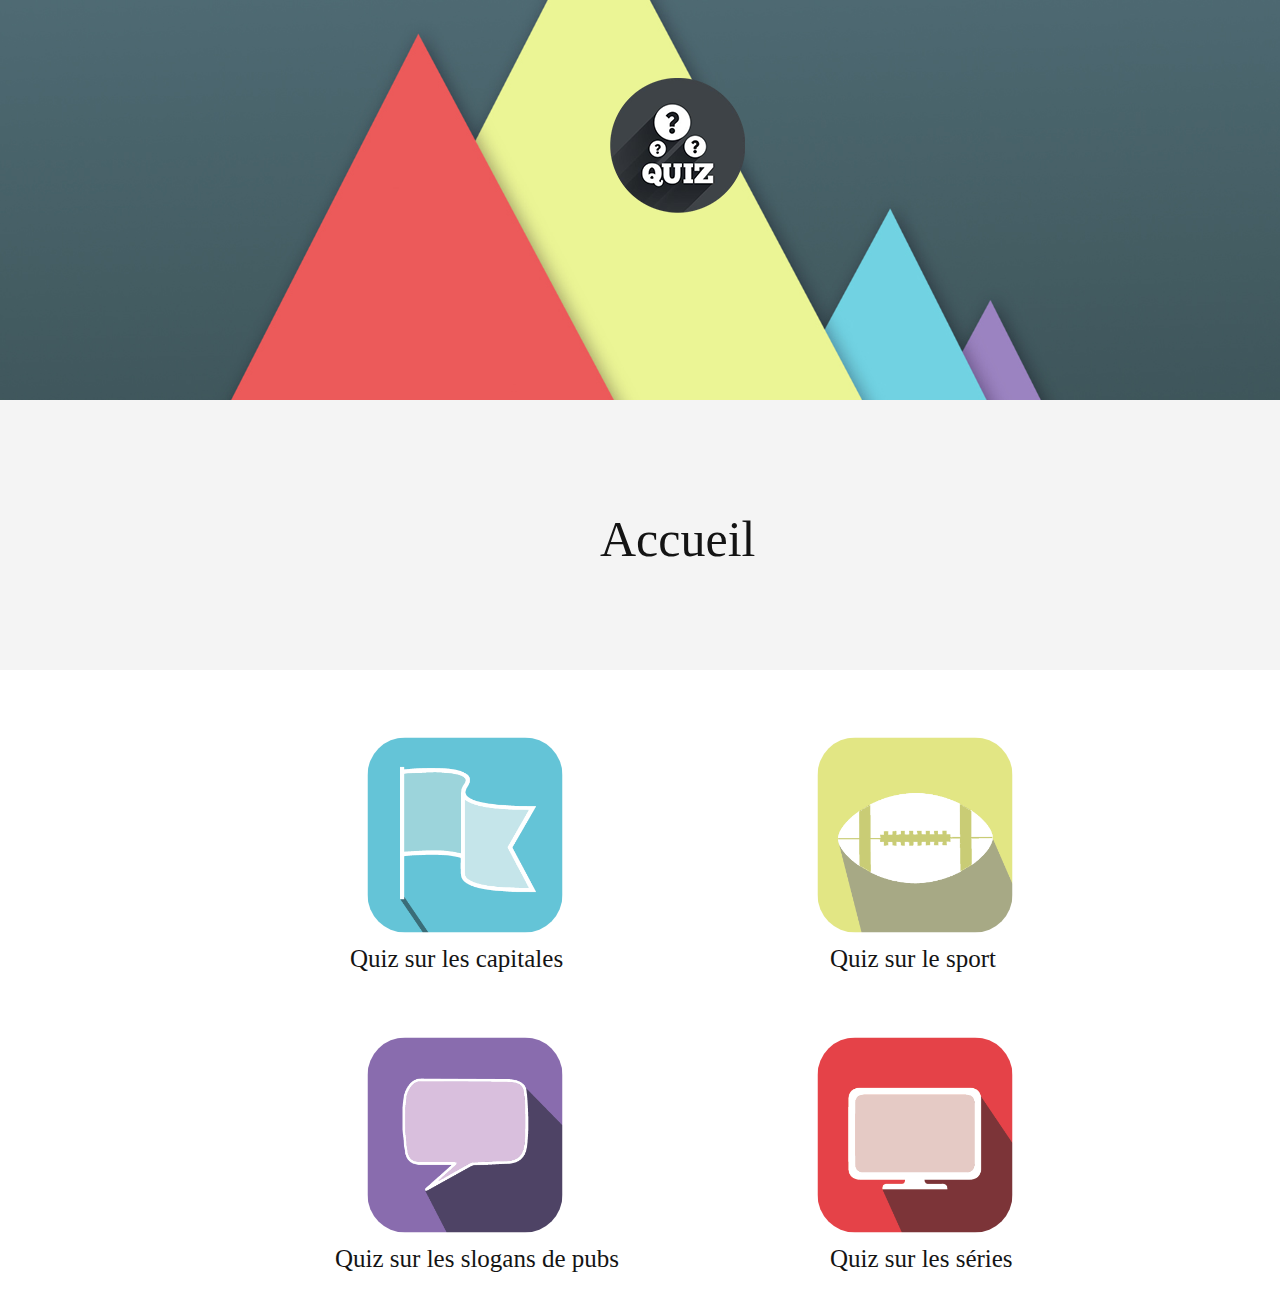
<file: quizz/accueil.html>
<!DOCTYPE html>
<html>
	<head>
	  <link rel="stylesheet" href="accueil.css" />
	  <meta charset="utf-8" />
	  <title>Quiz</title>	
		
	</head>
		  <body>
		  
		  <SPAN style="position: absolute;top:-20px;left:0px;"><p><img src="fond1.jpg" width="1349" height="400" /></p></SPAN>
		  <SPAN style="position: absolute;top:50px;left:603px;"><p><a href="#accueil"><img src="logo.png" class="logo" /></a></p></SPAN>
		   <SPAN style="position: absolute;top:380px;left:0px;"><p><img src="F4F4F4.png"  width="1349" height="270" /></p></SPAN>
			
	

		  <SPAN style="position: absolute;top:460px;left:600px;"><p class="intro">Accueil</p></SPAN>


<SPAN style="position: absolute;top:300px;left:100px;">	
<SPAN style="position: absolute;top:750px;left:300px;"><p id="accueil"><a href="quiz_html_slogan.html"><img src="bulle.png" class="autre" width="130" height="130" /></a></p></SPAN><SPAN style="position: absolute;top:920px;left:235px;"><p class="liens">Quiz sur les slogans de pubs</p></SPAN>
</SPAN>

<SPAN style="position: absolute;top:300px;left:150px;">		
<SPAN style="position: absolute;top:750px;left:700px;"><p><a href="quiz_html_serie.html"><img src="serienico.png" class="autre" width="130" height="130" /></a></p></SPAN><SPAN style="position: absolute;top:920px;left:680px;"><p class="liens">Quiz sur les séries</p></SPAN>
</SPAN>

<SPAN style="position: absolute;top:0px;left:-250px;">
<SPAN style="position: absolute;top:750px;left:1100px;"><p><a href="quiz_html_sport.html"><img src="footnico.png" class="autre" width="130" height="130" /></a></p></SPAN><SPAN style="position: absolute;top:920px;left:1080px;"><p class="liens">Quiz sur le sport</p></SPAN>
</SPAN>

<SPAN style="position: absolute;top:0px;left:100px;">
<SPAN style="position: absolute;top:750px;left:300px;"><p><a href="quiz_html_capitale.html"><img src="flagnico.png" class="autre" width="130" height="130" /></a></p></SPAN><SPAN style="position: absolute;top:920px;left:250px;"><p class="liens">Quiz sur les capitales</p></SPAN>
</SPAN>

			
			
			</SPAN>
			
		
		</body>
</html>
</file>
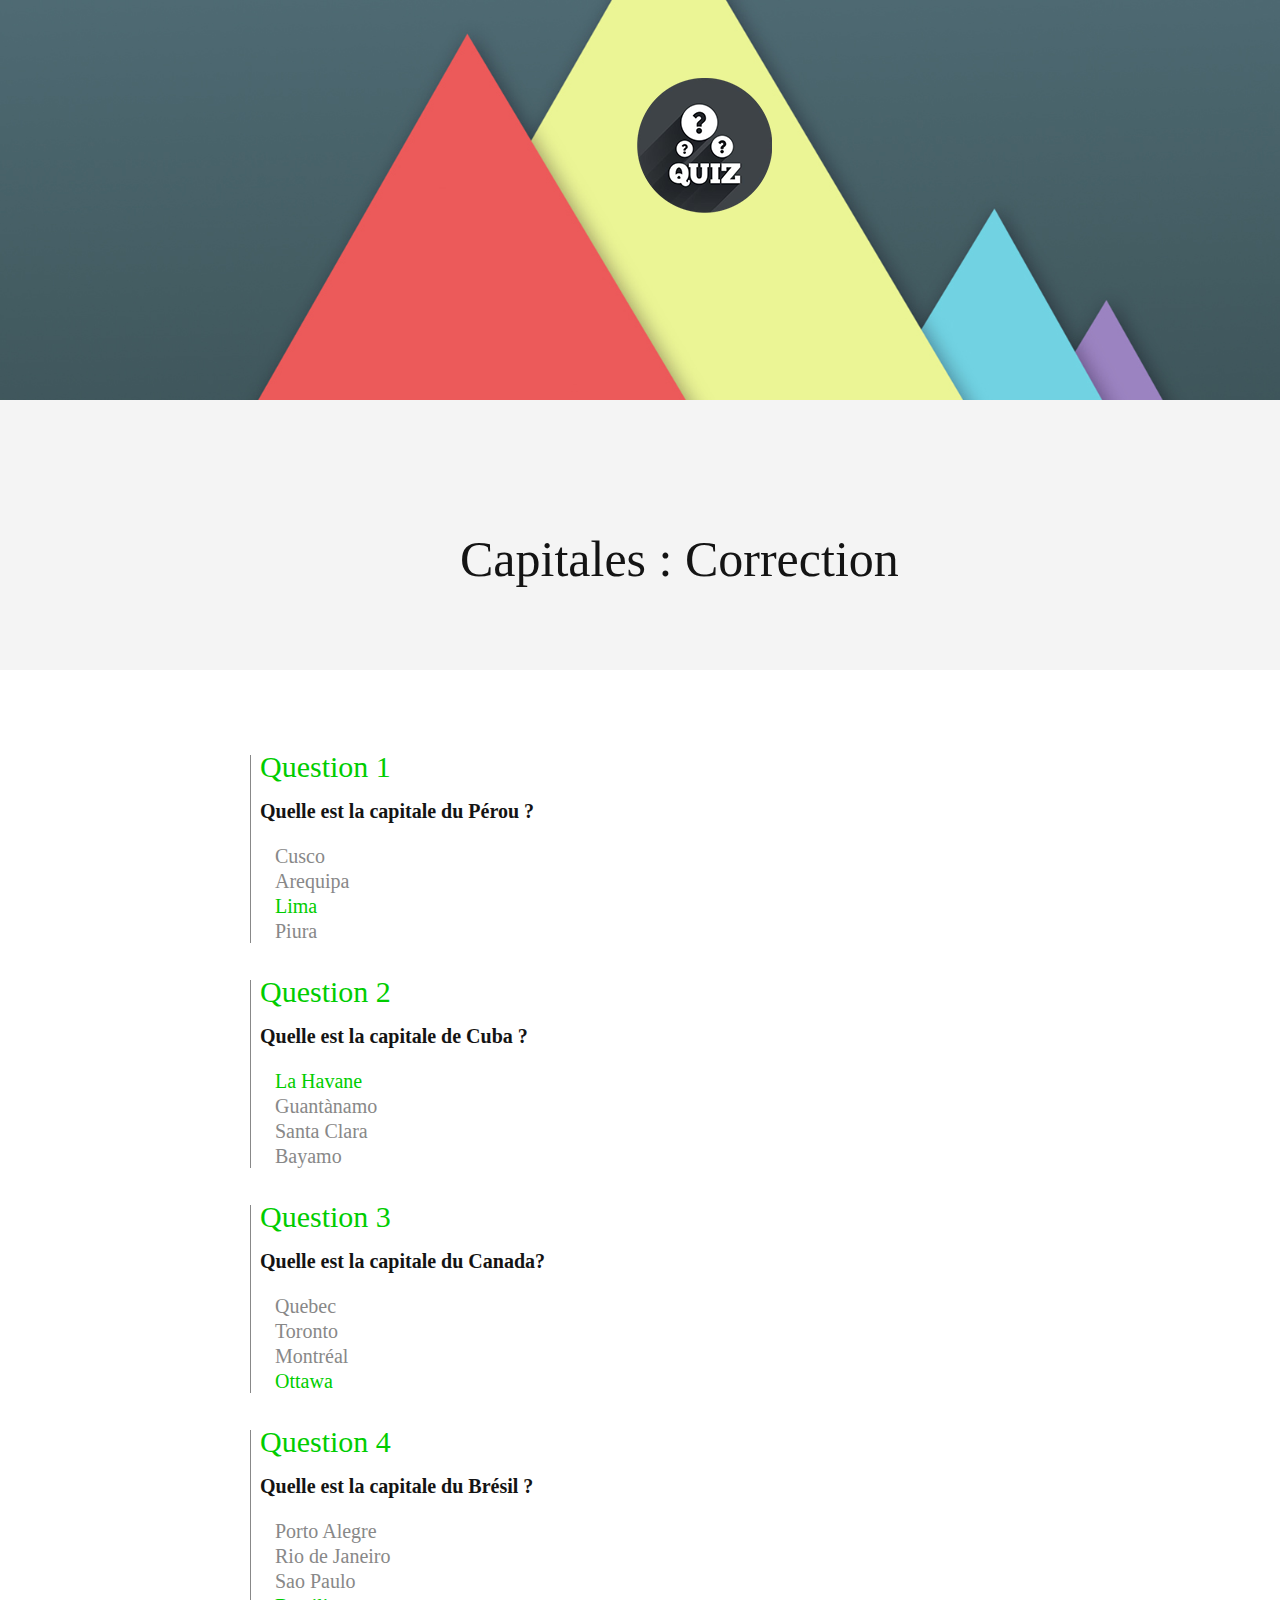
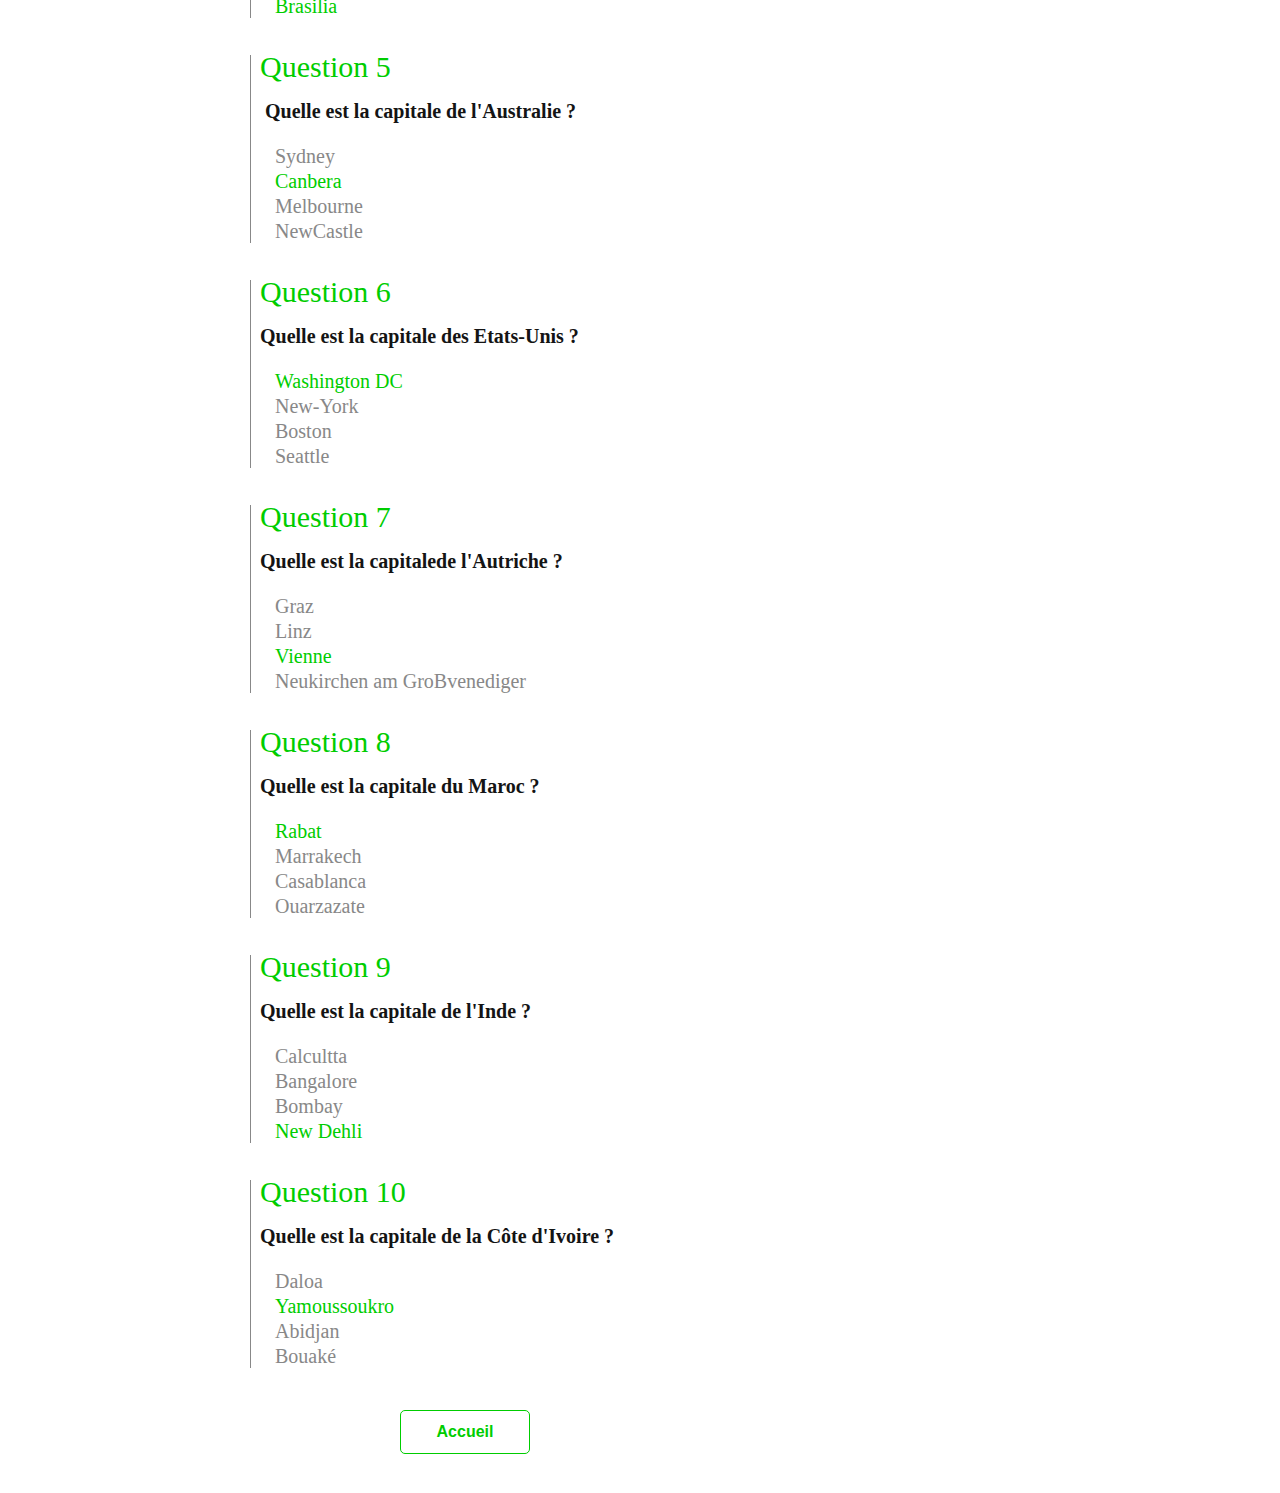
<file: quizz/correction_capitale.html>
<!DOCTYPE html>
<html>
	<head>
	  <link rel="stylesheet" href="correction.css" />
	  <meta charset="utf-8" />
	  <title>Quiz</title>	
		
	</head>
		  <body>
		  
		  <SPAN style="position: absolute;top:-20px;left:0px;"><p><img src="fond1.jpg" width="1507" height="400" /></p></SPAN>
		  <SPAN style="position: absolute;top:50px;left:630px;"><p><a href="accueil.html#accueil"><img src="logo.png" class="logo" /></a></p></SPAN>
		   <SPAN style="position: absolute;top:380px;left:0px;"><p><img src="F4F4F4.png"  width="1507" height="270" /></p></SPAN>
			
			
		  <SPAN style="position: absolute;top:480px;left:460px;"><p id="ancrecapitalecorrection" class="intro">Capitales : Correction</p></SPAN>

			

		  <SPAN style="position: absolute;top:1000px;left:250px;">
			<SPAN style="position: absolute;top:-500px;left:-500px;">
			
			<SPAN style="position: absolute;top:245px;left:500px;"><hr width="1px" size="190px" /></SPAN>
			<SPAN style="position: absolute;top:280px;left:510px;"><hr class="orange" width="700px" size="0.5px" /></SPAN>
			
			<SPAN style="position: absolute;top:470px;left:500px;"><hr width="1px" size="190px" /></SPAN>
			<SPAN style="position: absolute;top:505px;left:510px;"><hr class="orange" width="700px" size="0.5px" /></SPAN>
			
			<SPAN style="position: absolute;top:695px;left:500px;"><hr width="1px" size="190px" /></SPAN>
			<SPAN style="position: absolute;top:730px;left:510px;"><hr class="orange" width="700px" size="0.5px" /></SPAN>


			<SPAN style="position: absolute;top:920px;left:500px;"><hr width="1px" size="190px" /></SPAN>
			<SPAN style="position: absolute;top:955px;left:510px;"><hr class="orange" width="700px" size="0.5px" /></SPAN>

			<SPAN style="position: absolute;top:1145px;left:500px;"><hr width="1px" size="190px" /></SPAN>
			<SPAN style="position: absolute;top:1180px;left:510px;"><hr class="orange" width="700px" size="0.5px" /></SPAN>

			<SPAN style="position: absolute;top:1370px;left:500px;"><hr width="1px" size="190px" /></SPAN>
			<SPAN style="position: absolute;top:1405px;left:510px;"><hr class="orange" width="700px" size="0.5px" /></SPAN>

			<SPAN style="position: absolute;top:1595px;left:500px;"><hr width="1px" size="190px" /></SPAN>
			<SPAN style="position: absolute;top:1630px;left:510px;"><hr class="orange" width="700px" size="0.5px" /></SPAN>

			<SPAN style="position: absolute;top:1820px;left:500px;"><hr width="1px" size="190px" /></SPAN>
			<SPAN style="position: absolute;top:1855px;left:510px;"><hr class="orange" width="700px" size="0.5px" /></SPAN>

			<SPAN style="position: absolute;top:2045px;left:500px;"><hr width="1px" size="190px" /></SPAN>
			<SPAN style="position: absolute;top:2080px;left:510px;"><hr class="orange" width="700px" size="0.5px" /></SPAN>

			<SPAN style="position: absolute;top:2270px;left:500px;"><hr width="1px" size="190px" /></SPAN>
			<SPAN style="position: absolute;top:2305px;left:510px;"><hr class="orange" width="700px" size="0.5px" /></SPAN>
			</SPAN>

			 <SPAN style="position: absolute;top:-250px;left:10px;"><div class="numero">Question 1</div></SPAN>
		  <SPAN style="position: absolute;top:-200px;left:10px;"><div class="question">Quelle est la capitale du Pérou ?</div></SPAN>
			
				<SPAN style="position: absolute;top:-175px;left:25px;"><p>Cusco</p></SPAN>
				<SPAN style="position: absolute;top:-150px;left:25px;"><p>Arequipa</p></SPAN>
				<SPAN style="position: absolute;top:-125px;left:25px;"><p class="ok">Lima</p></SPAN>
				<SPAN style="position: absolute;top:-100px;left:25px;"><p>Piura</p></SPAN>
				 
            
			<SPAN style="position: absolute;top:-25px;left:10px;"><div class="numero">Question 2</div></SPAN>
			<SPAN style="position: absolute;top:25px;left:10px;"><div class="question">Quelle est la capitale de Cuba ?</div></SPAN>
				
					<SPAN style="position: absolute;top:50px;left:25px;"><p class="ok">La Havane</p></SPAN>
					<SPAN style="position: absolute;top:75px;left:25px;"><p>Guantànamo</p></SPAN>
					<SPAN style="position: absolute;top:100px;left:25px;"><p>Santa Clara</p></SPAN>
					<SPAN style="position: absolute;top:125px;left:25px;"><p>Bayamo</p></SPAN>
				
            
            	<SPAN style="position: absolute;top:200px;left:10px;"><div class="numero">Question 3</div></SPAN>
				<SPAN style="position: absolute;top:250px;left:10px;"><div class="question">Quelle est la capitale du Canada?</div></SPAN>
				
					<SPAN style="position: absolute;top:275px;left:25px;"><p>Quebec</p></SPAN>
					<SPAN style="position: absolute;top:300px;left:25px;"><p>Toronto</p></SPAN>
					<SPAN style="position: absolute;top:325px;left:25px;"><p>Montréal</p></SPAN>
					<SPAN style="position: absolute;top:350px;left:25px;"><p class="ok">Ottawa</p></SPAN>
				
		 			
				<SPAN style="position: absolute;top:425px;left:10px;"><div class="numero">Question 4</div></SPAN>
				<SPAN style="position: absolute;top:475px;left:10px;"><div class="question">Quelle est la capitale du Brésil ?</div></SPAN>
				
					<SPAN style="position: absolute;top:500px;left:25px;"><p>Porto Alegre</p></SPAN>
					<SPAN style="position: absolute;top:525px;left:25px;"><p>Rio de Janeiro</p></SPAN>
					<SPAN style="position: absolute;top:550px;left:25px;"><p>Sao Paulo</p></SPAN>
					<SPAN style="position: absolute;top:575px;left:25px;"><p class="ok">Brasilia</p></SPAN>
				
				
				<SPAN style="position: absolute;top:650px;left:10px;"><div class="numero">Question 5</div></SPAN>
				<SPAN style="position: absolute;top:700px;left:15px;"><div class="question">Quelle est la capitale de l'Australie ?</div></SPAN>
				
					<SPAN style="position: absolute;top:725px;left:25px;"><p>Sydney</p></SPAN>
					<SPAN style="position: absolute;top:750px;left:25px;"><p class="ok">Canbera</p></SPAN>
					<SPAN style="position: absolute;top:775px;left:25px;"><p>Melbourne</p></SPAN>
					<SPAN style="position: absolute;top:800px;left:25px;"><p>NewCastle</p></SPAN>
				
				
				<SPAN style="position: absolute;top:875px;left:10px;"><div class="numero">Question 6</div></SPAN>
				<SPAN style="position: absolute;top:925px;left:10px;"><div class="question">Quelle est la capitale des Etats-Unis ?</div></SPAN>
				
					<SPAN style="position: absolute;top:950px;left:25px;"><p class="ok">Washington DC</p></SPAN>
					<SPAN style="position: absolute;top:975px;left:25px;"><p>New-York</p></SPAN>
					<SPAN style="position: absolute;top:1000px;left:25px;"><p>Boston</p></SPAN>
					<SPAN style="position: absolute;top:1025px;left:25px;"><p>Seattle</p></SPAN>
				

				<SPAN style="position: absolute;top:1100px;left:10px;"><div class="numero">Question 7</div></SPAN>
				<SPAN style="position: absolute;top:1150px;left:10px;"><div class="question">Quelle est la capitalede l'Autriche ?</div></SPAN>
				
					<SPAN style="position: absolute;top:1175px;left:25px;"><p>Graz</p></SPAN>
					<SPAN style="position: absolute;top:1200px;left:25px;"><p>Linz</p></SPAN>
					<SPAN style="position: absolute;top:1225px;left:25px;"><p class="ok">Vienne</p></SPAN>
					<SPAN style="position: absolute;top:1250px;left:25px;"><p>Neukirchen am GroBvenediger</p></SPAN>

			
				<SPAN style="position: absolute;top:1325px;left:10px;"><div class="numero">Question 8</div></SPAN>
				<SPAN style="position: absolute;top:1375px;left:10px;"><div class="question">Quelle est la capitale du Maroc ?</div></SPAN>
				
				
					<SPAN style="position: absolute;top:1400px;left:25px;"><p class="ok">Rabat</p></SPAN>
					<SPAN style="position: absolute;top:1425px;left:25px;"><p>Marrakech</p></SPAN>
					<SPAN style="position: absolute;top:1450px;left:25px;"><p>Casablanca</p></SPAN>
					<SPAN style="position: absolute;top:1475px;left:25px;"><p>Ouarzazate</p></SPAN>
			
				<SPAN style="position: absolute;top:1550px;left:10px;"><div class="numero">Question 9</div></SPAN>
				<SPAN style="position: absolute;top:1600px;left:10px;"><div class="question">Quelle est la capitale de l'Inde ?</div></SPAN>
				

					<SPAN style="position: absolute;top:1625px;left:25px;"><p>Calcultta</p></SPAN>
					<SPAN style="position: absolute;top:1650px;left:25px;"><p>Bangalore</p></SPAN>
					<SPAN style="position: absolute;top:1675px;left:25px;"><p>Bombay</p></SPAN>
					<SPAN style="position: absolute;top:1700px;left:25px;"><p class="ok">New Dehli</p></SPAN>

			
				<SPAN style="position: absolute;top:1775px;left:10px;"><div class="numero">Question 10</div></SPAN>
				<SPAN style="position: absolute;top:1825px;left:10px;"><div class="question">Quelle est la capitale de la Côte d'Ivoire ?</div></SPAN>
				
					<SPAN style="position: absolute;top:1850px;left:25px;"><p>Daloa</p></SPAN>
					<SPAN style="position: absolute;top:1875px;left:25px;"><p class="ok">Yamoussoukro</p></SPAN>
					<SPAN style="position: absolute;top:1900px;left:25px;"><p>Abidjan</p></SPAN>
					<SPAN style="position: absolute;top:1925px;left:25px;"><p>Bouaké</p></SPAN>

				<br>
			
			<SPAN style="position: absolute;top:2010px;left:150px;"><div><a href="accueil.html#accueil" style="text-decoration:none"><input class="bouton" type="button" onClick="valider()" value="Accueil"></a></div></SPAN>
			<br>
			<br>
			<SPAN style="position: absolute;top:2030px;left:25px;"><p class="blanc">.</p></SPAN>
			

			


		</body>
</html>
</file>
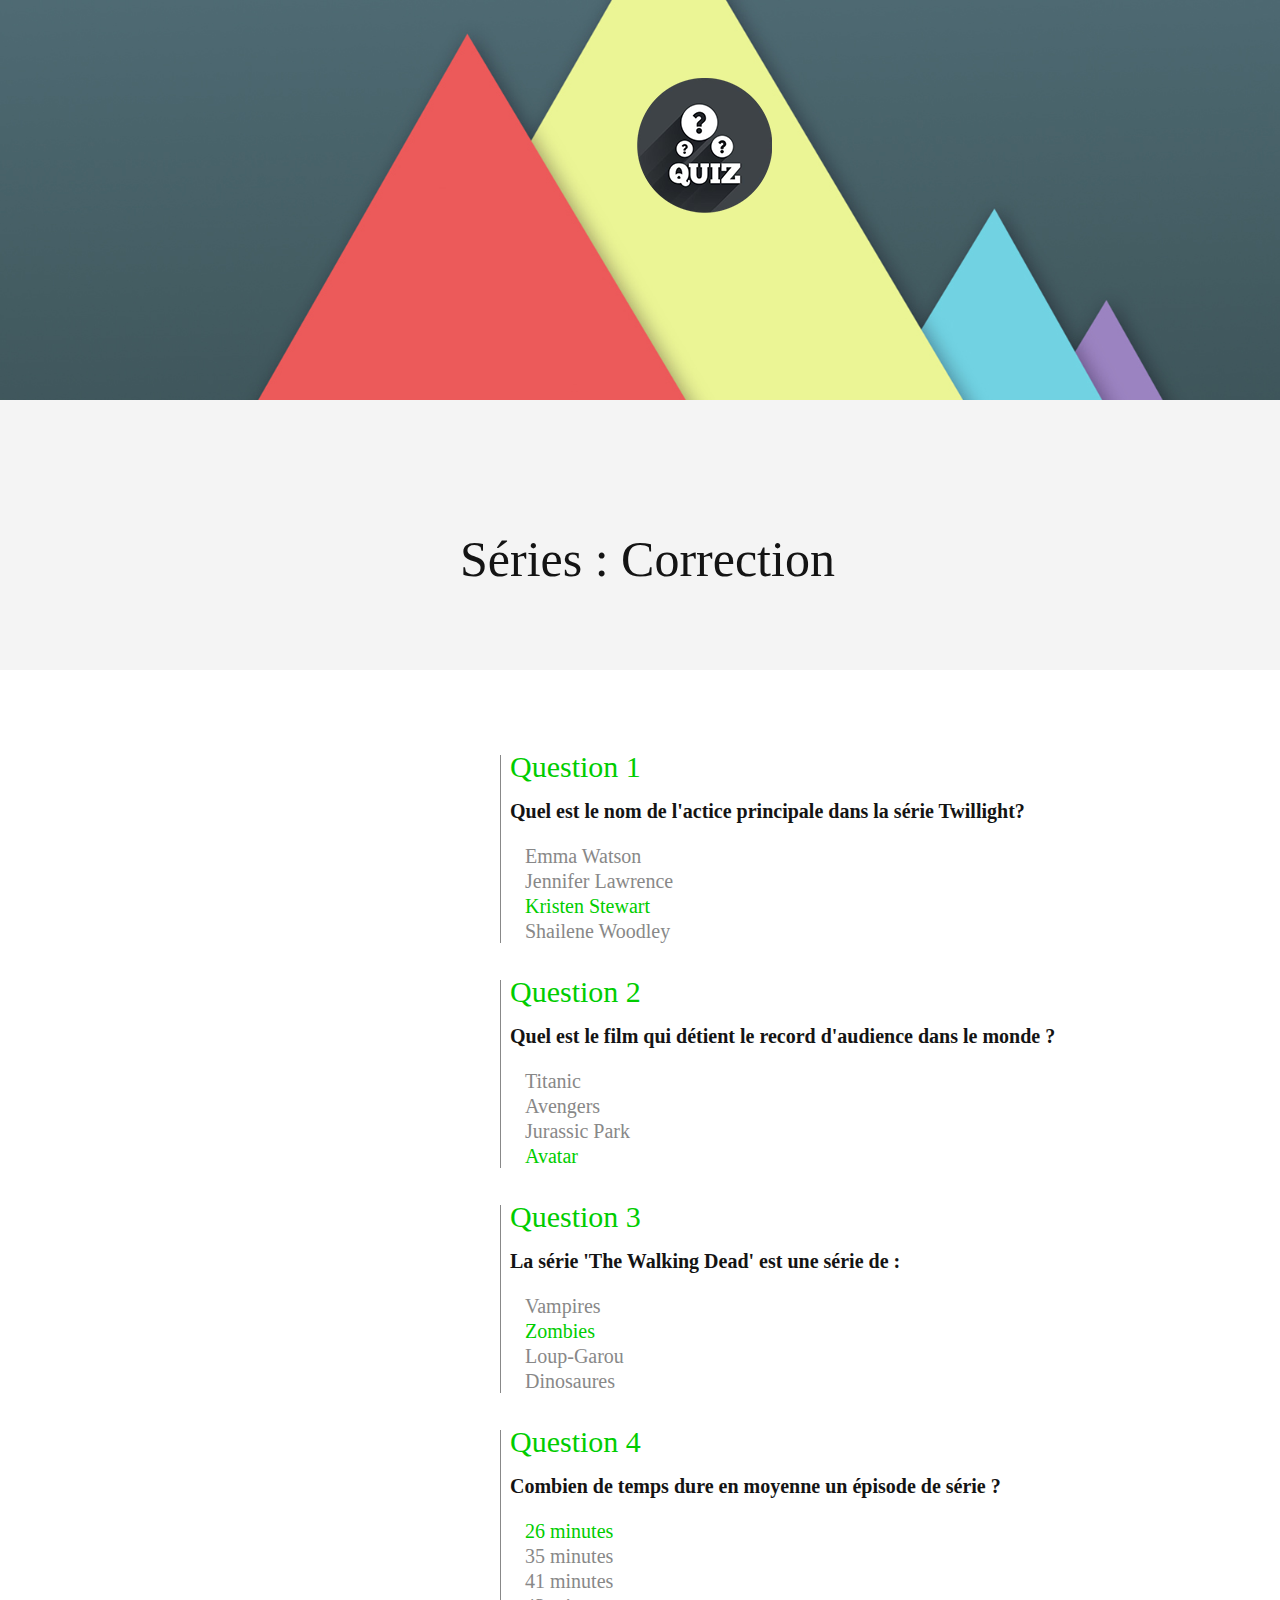
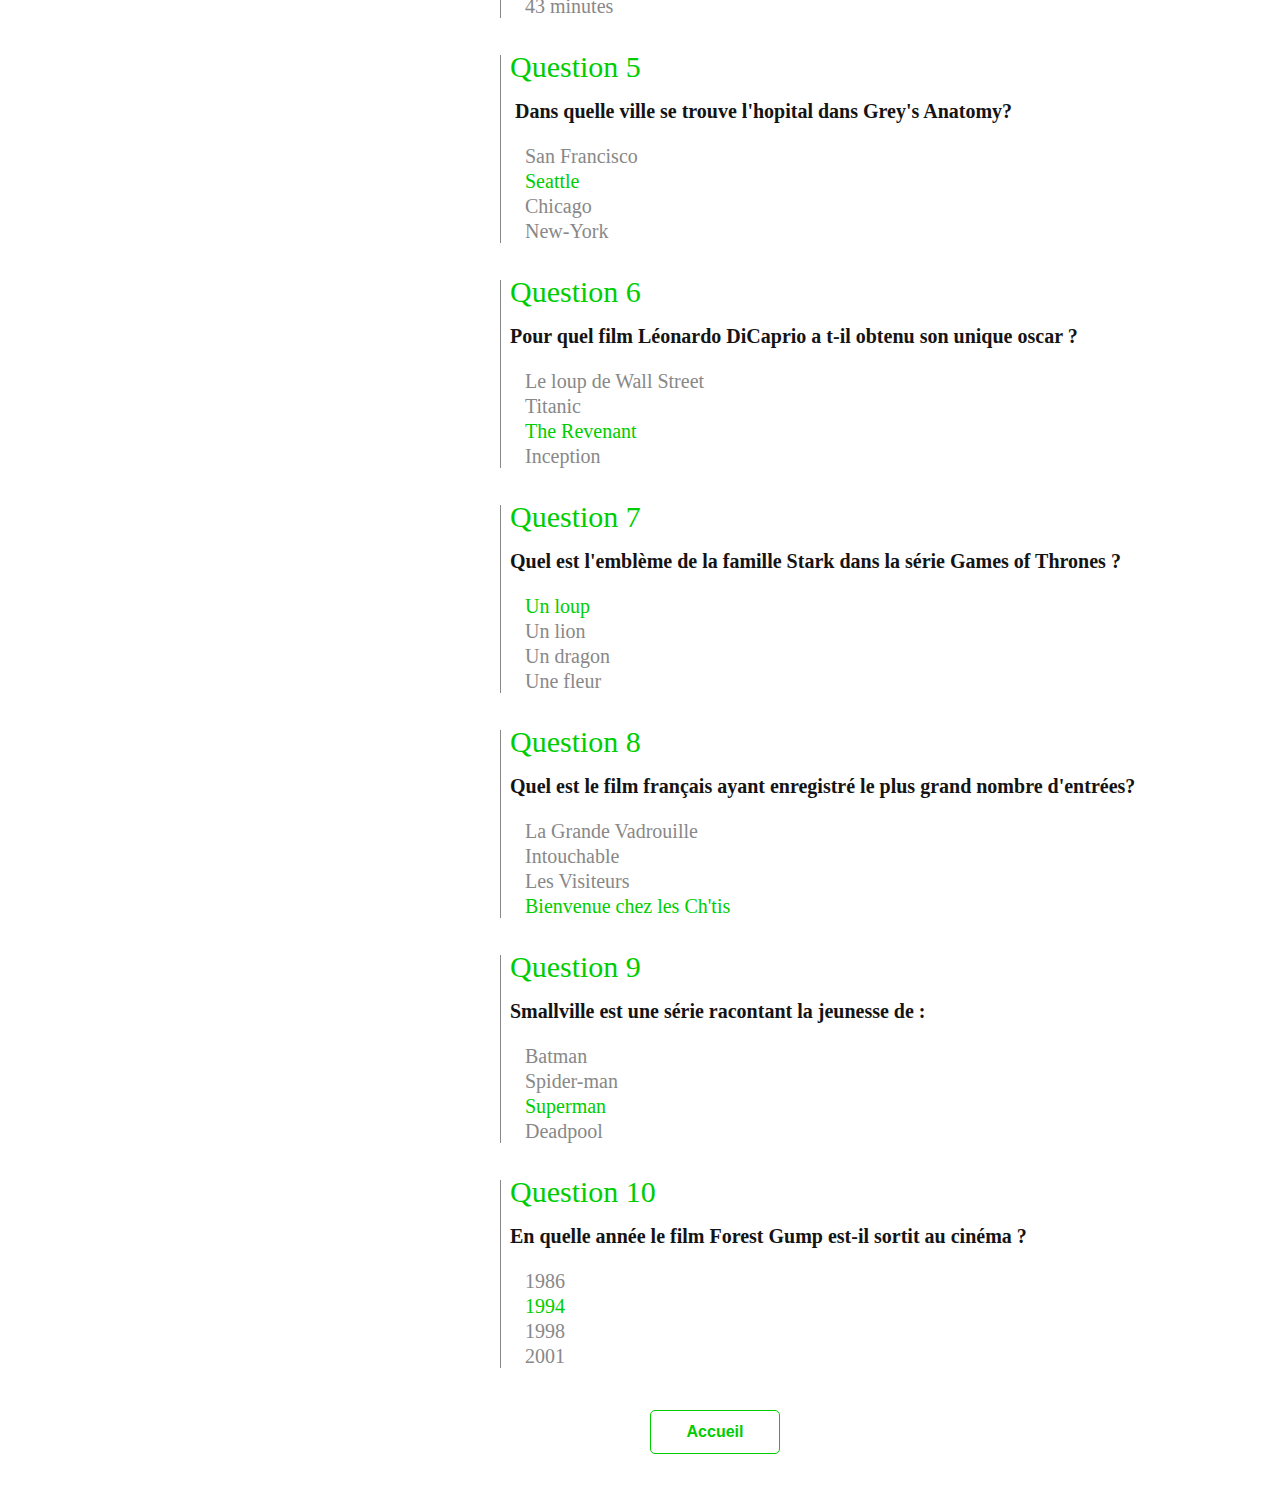
<file: quizz/correction_serie.html>
<!DOCTYPE html>
<html>
	<head>
	  <link rel="stylesheet" href="correction.css" />
	  <meta charset="utf-8" />
	  <title>Quiz</title>	
		
	</head>
		  <body>
		  
		  <SPAN style="position: absolute;top:-20px;left:0px;"><p><img src="fond1.jpg" width="1507" height="400" /></p></SPAN>
		  <SPAN style="position: absolute;top:50px;left:630px;"><p><img src="logo.png" class="logo" /></p></SPAN>
		   <SPAN style="position: absolute;top:380px;left:0px;"><p><img src="F4F4F4.png"  width="1507" height="270" /></p></SPAN>
			
			
		  <SPAN style="position: absolute;top:480px;left:460px;"><p class="intro">Séries : Correction</p></SPAN>

			

		  <SPAN style="position: absolute;top:1000px;left:500px;">
			<SPAN style="position: absolute;top:-500px;left:-500px;">
			
			<SPAN style="position: absolute;top:245px;left:500px;"><hr width="1px" size="190px" /></SPAN>
			<SPAN style="position: absolute;top:280px;left:510px;"><hr class="orange" width="700px" size="0.5px" /></SPAN>
			
			<SPAN style="position: absolute;top:470px;left:500px;"><hr width="1px" size="190px" /></SPAN>
			<SPAN style="position: absolute;top:505px;left:510px;"><hr class="orange" width="700px" size="0.5px" /></SPAN>
			
			<SPAN style="position: absolute;top:695px;left:500px;"><hr width="1px" size="190px" /></SPAN>
			<SPAN style="position: absolute;top:730px;left:510px;"><hr class="orange" width="700px" size="0.5px" /></SPAN>


			<SPAN style="position: absolute;top:920px;left:500px;"><hr width="1px" size="190px" /></SPAN>
			<SPAN style="position: absolute;top:955px;left:510px;"><hr class="orange" width="700px" size="0.5px" /></SPAN>

			<SPAN style="position: absolute;top:1145px;left:500px;"><hr width="1px" size="190px" /></SPAN>
			<SPAN style="position: absolute;top:1180px;left:510px;"><hr class="orange" width="700px" size="0.5px" /></SPAN>

			<SPAN style="position: absolute;top:1370px;left:500px;"><hr width="1px" size="190px" /></SPAN>
			<SPAN style="position: absolute;top:1405px;left:510px;"><hr class="orange" width="700px" size="0.5px" /></SPAN>

			<SPAN style="position: absolute;top:1595px;left:500px;"><hr width="1px" size="190px" /></SPAN>
			<SPAN style="position: absolute;top:1630px;left:510px;"><hr class="orange" width="700px" size="0.5px" /></SPAN>

			<SPAN style="position: absolute;top:1820px;left:500px;"><hr width="1px" size="190px" /></SPAN>
			<SPAN style="position: absolute;top:1855px;left:510px;"><hr class="orange" width="700px" size="0.5px" /></SPAN>

			<SPAN style="position: absolute;top:2045px;left:500px;"><hr width="1px" size="190px" /></SPAN>
			<SPAN style="position: absolute;top:2080px;left:510px;"><hr class="orange" width="700px" size="0.5px" /></SPAN>

			<SPAN style="position: absolute;top:2270px;left:500px;"><hr width="1px" size="190px" /></SPAN>
			<SPAN style="position: absolute;top:2305px;left:510px;"><hr class="orange" width="700px" size="0.5px" /></SPAN>
			</SPAN>

			 <SPAN style="position: absolute;top:-250px;left:10px;"><div class="numero">Question 1</div></SPAN>
		  <SPAN style="position: absolute;top:-200px;left:10px;"><div class="question">Quel est le nom de l'actice principale dans la série Twillight?</div></SPAN>
			
				<SPAN style="position: absolute;top:-175px;left:25px;"><p>Emma Watson</p></SPAN>
				<SPAN style="position: absolute;top:-150px;left:25px;"><p>Jennifer Lawrence</p></SPAN>
				<SPAN style="position: absolute;top:-125px;left:25px;"><p class="ok">Kristen Stewart</p></SPAN>
				<SPAN style="position: absolute;top:-100px;left:25px;"><p>Shailene Woodley</p></SPAN>
				 
            
			<SPAN style="position: absolute;top:-25px;left:10px;"><div class="numero">Question 2</div></SPAN>
			<SPAN style="position: absolute;top:25px;left:10px;"><div class="question">Quel est le film qui détient le record d'audience dans le monde ?</div></SPAN>
				
					<SPAN style="position: absolute;top:50px;left:25px;"><p>Titanic</p></SPAN>
					<SPAN style="position: absolute;top:75px;left:25px;"><p>Avengers</p></SPAN>
					<SPAN style="position: absolute;top:100px;left:25px;"><p>Jurassic Park</p></SPAN>
					<SPAN style="position: absolute;top:125px;left:25px;"><p class="ok">Avatar</p></SPAN>
				
            
            	<SPAN style="position: absolute;top:200px;left:10px;"><div class="numero">Question 3</div></SPAN>
				<SPAN style="position: absolute;top:250px;left:10px;"><div class="question">La série 'The Walking Dead' est une série de :</div></SPAN>
				
					<SPAN style="position: absolute;top:275px;left:25px;"><p>Vampires</p></SPAN>
					<SPAN style="position: absolute;top:300px;left:25px;"><p class="ok">Zombies</p></SPAN>
					<SPAN style="position: absolute;top:325px;left:25px;"><p>Loup-Garou</p></SPAN>
					<SPAN style="position: absolute;top:350px;left:25px;"><p>Dinosaures</p></SPAN>
				
		 			
				<SPAN style="position: absolute;top:425px;left:10px;"><div class="numero">Question 4</div></SPAN>
				<SPAN style="position: absolute;top:475px;left:10px;"><div class="question">Combien de temps dure en moyenne un épisode de série ?</div></SPAN>
				
					<SPAN style="position: absolute;top:500px;left:25px;"><p class="ok">26 minutes</p></SPAN>
					<SPAN style="position: absolute;top:525px;left:25px;"><p>35 minutes</p></SPAN>
					<SPAN style="position: absolute;top:550px;left:25px;"><p>41 minutes</p></SPAN>
					<SPAN style="position: absolute;top:575px;left:25px;"><p>43 minutes</p></SPAN>
				
				
				<SPAN style="position: absolute;top:650px;left:10px;"><div class="numero">Question 5</div></SPAN>
				<SPAN style="position: absolute;top:700px;left:15px;"><div class="question">Dans quelle ville se trouve l'hopital dans Grey's Anatomy?</div></SPAN>
				
					<SPAN style="position: absolute;top:725px;left:25px;"><p>San Francisco</p></SPAN>
					<SPAN style="position: absolute;top:750px;left:25px;"><p class="ok">Seattle</p></SPAN>
					<SPAN style="position: absolute;top:775px;left:25px;"><p>Chicago</p></SPAN>
					<SPAN style="position: absolute;top:800px;left:25px;"><p>New-York</p></SPAN>
				
				
				<SPAN style="position: absolute;top:875px;left:10px;"><div class="numero">Question 6</div></SPAN>
				<SPAN style="position: absolute;top:925px;left:10px;"><div class="question">Pour quel film Léonardo DiCaprio a t-il obtenu son unique oscar ?</div></SPAN>
				
					<SPAN style="position: absolute;top:950px;left:25px;"><p>Le loup de Wall Street</p></SPAN>
					<SPAN style="position: absolute;top:975px;left:25px;"><p>Titanic</p></SPAN>
					<SPAN style="position: absolute;top:1000px;left:25px;"><p class="ok">The Revenant</p></SPAN>
					<SPAN style="position: absolute;top:1025px;left:25px;"><p>Inception</p></SPAN>
				

				<SPAN style="position: absolute;top:1100px;left:10px;"><div class="numero">Question 7</div></SPAN>
				<SPAN style="position: absolute;top:1150px;left:10px;"><div class="question">Quel est l'emblème de la famille Stark dans la série Games of Thrones ?</div></SPAN>
				
					<SPAN style="position: absolute;top:1175px;left:25px;"><p class="ok">Un loup</p></SPAN>
					<SPAN style="position: absolute;top:1200px;left:25px;"><p>Un lion</p></SPAN>
					<SPAN style="position: absolute;top:1225px;left:25px;"><p>Un dragon</p></SPAN>
					<SPAN style="position: absolute;top:1250px;left:25px;"><p>Une fleur</p></SPAN>

			
				<SPAN style="position: absolute;top:1325px;left:10px;"><div class="numero">Question 8</div></SPAN>
				<SPAN style="position: absolute;top:1375px;left:10px;"><div class="question">Quel est le film français ayant enregistré le plus grand nombre d'entrées?</div></SPAN>
				
				
					<SPAN style="position: absolute;top:1400px;left:25px;"><p>La Grande Vadrouille</p></SPAN>
					<SPAN style="position: absolute;top:1425px;left:25px;"><p>Intouchable</p></SPAN>
					<SPAN style="position: absolute;top:1450px;left:25px;"><p>Les Visiteurs</p></SPAN>
					<SPAN style="position: absolute;top:1475px;left:25px;"><p class="ok">Bienvenue chez les Ch'tis</p></SPAN>
			
				<SPAN style="position: absolute;top:1550px;left:10px;"><div class="numero">Question 9</div></SPAN>
				<SPAN style="position: absolute;top:1600px;left:10px;"><div class="question">Smallville est une série racontant la jeunesse de :</div></SPAN>
				

					<SPAN style="position: absolute;top:1625px;left:25px;"><p>Batman</p></SPAN>
					<SPAN style="position: absolute;top:1650px;left:25px;"><p>Spider-man</p></SPAN>
					<SPAN style="position: absolute;top:1675px;left:25px;"><p class="ok">Superman</p></SPAN>
					<SPAN style="position: absolute;top:1700px;left:25px;"><p>Deadpool</p></SPAN>

			
				<SPAN style="position: absolute;top:1775px;left:10px;"><div class="numero">Question 10</div></SPAN>
				<SPAN style="position: absolute;top:1825px;left:10px;"><div class="question">En quelle année le film Forest Gump est-il sortit au cinéma ?</div></SPAN>
				
					<SPAN style="position: absolute;top:1850px;left:25px;"><p>1986</p></SPAN>
					<SPAN style="position: absolute;top:1875px;left:25px;"><p class="ok">1994</p></SPAN>
					<SPAN style="position: absolute;top:1900px;left:25px;"><p>1998</p></SPAN>
					<SPAN style="position: absolute;top:1925px;left:25px;"><p>2001</p></SPAN>

				<br>
			
			<SPAN style="position: absolute;top:2010px;left:150px;"><div><a href="accueil.html" style="text-decoration:none"><input class="bouton" type="button" onClick="valider()" value="Accueil"></a></div></SPAN>
			<br>
			<br>
			<SPAN style="position: absolute;top:2030px;left:25px;"><p class="blanc">.</p></SPAN>
			

			


		</body>
</html>
</file>
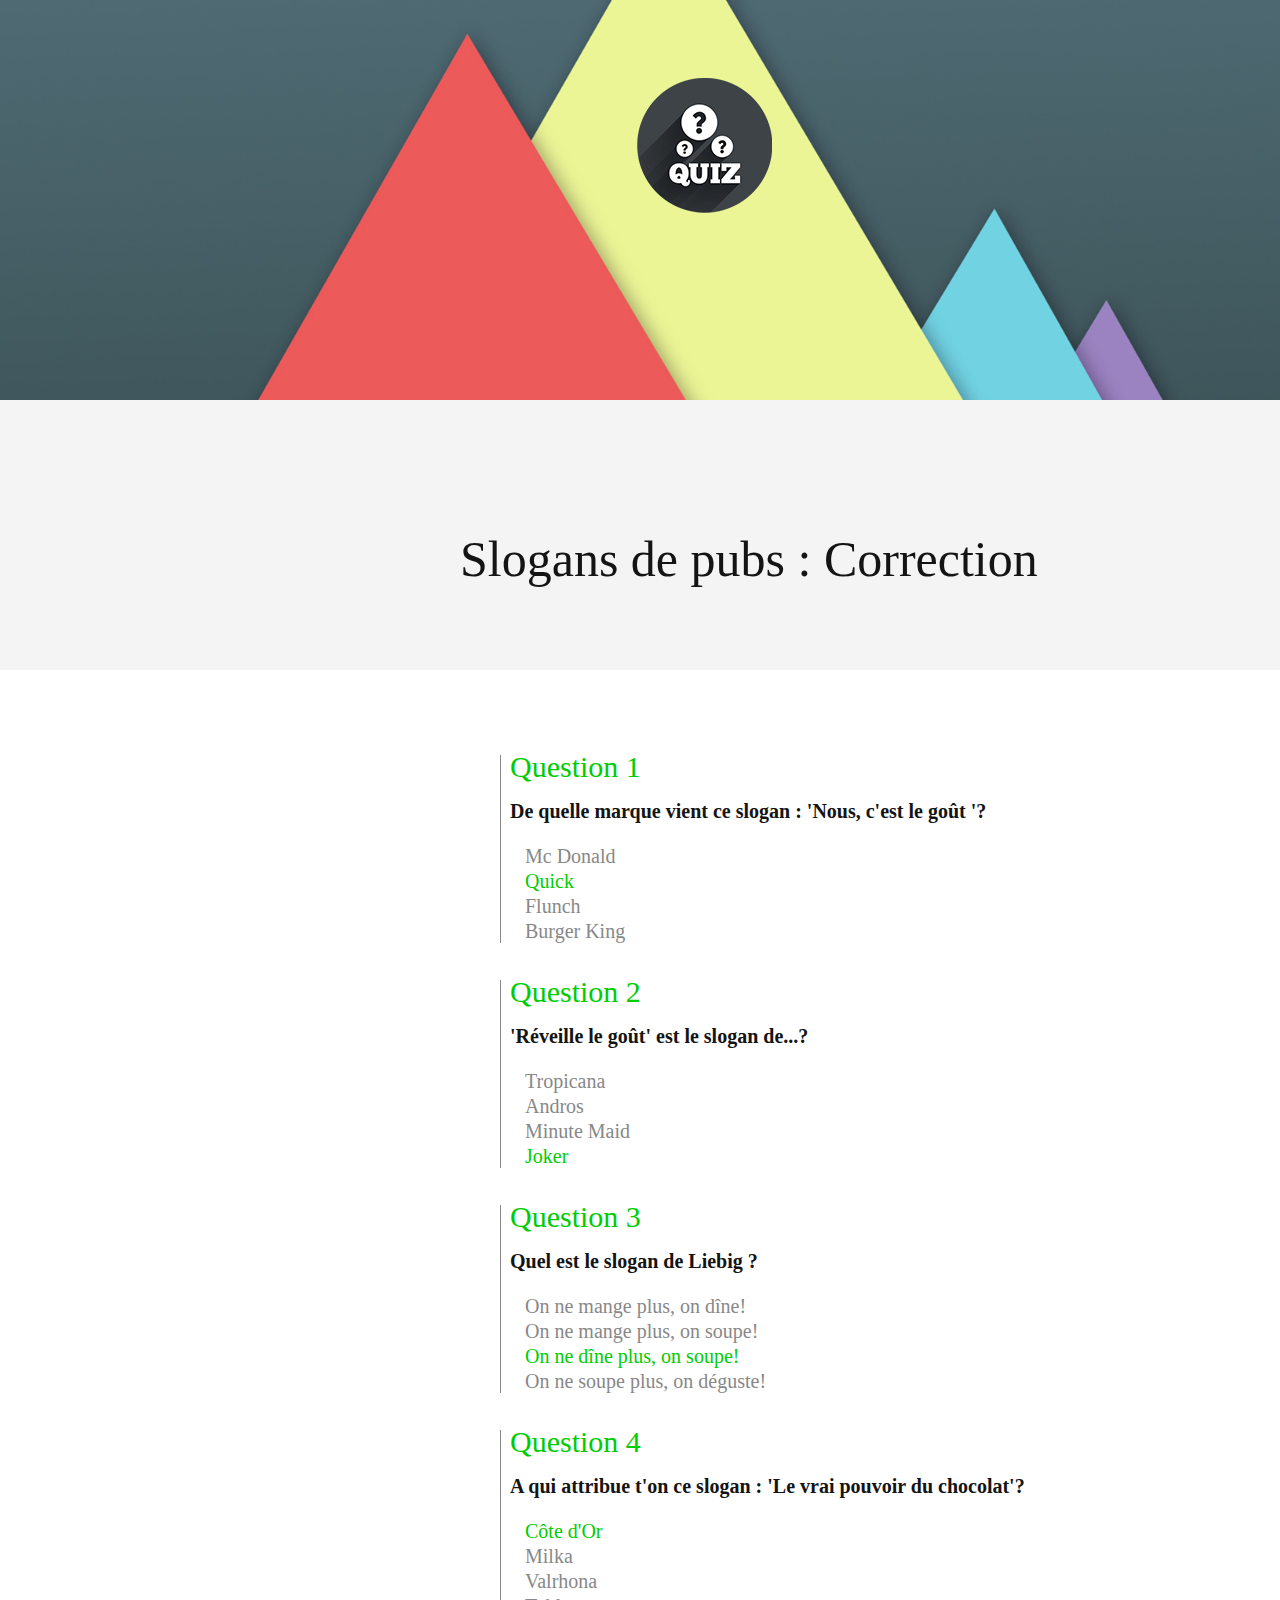
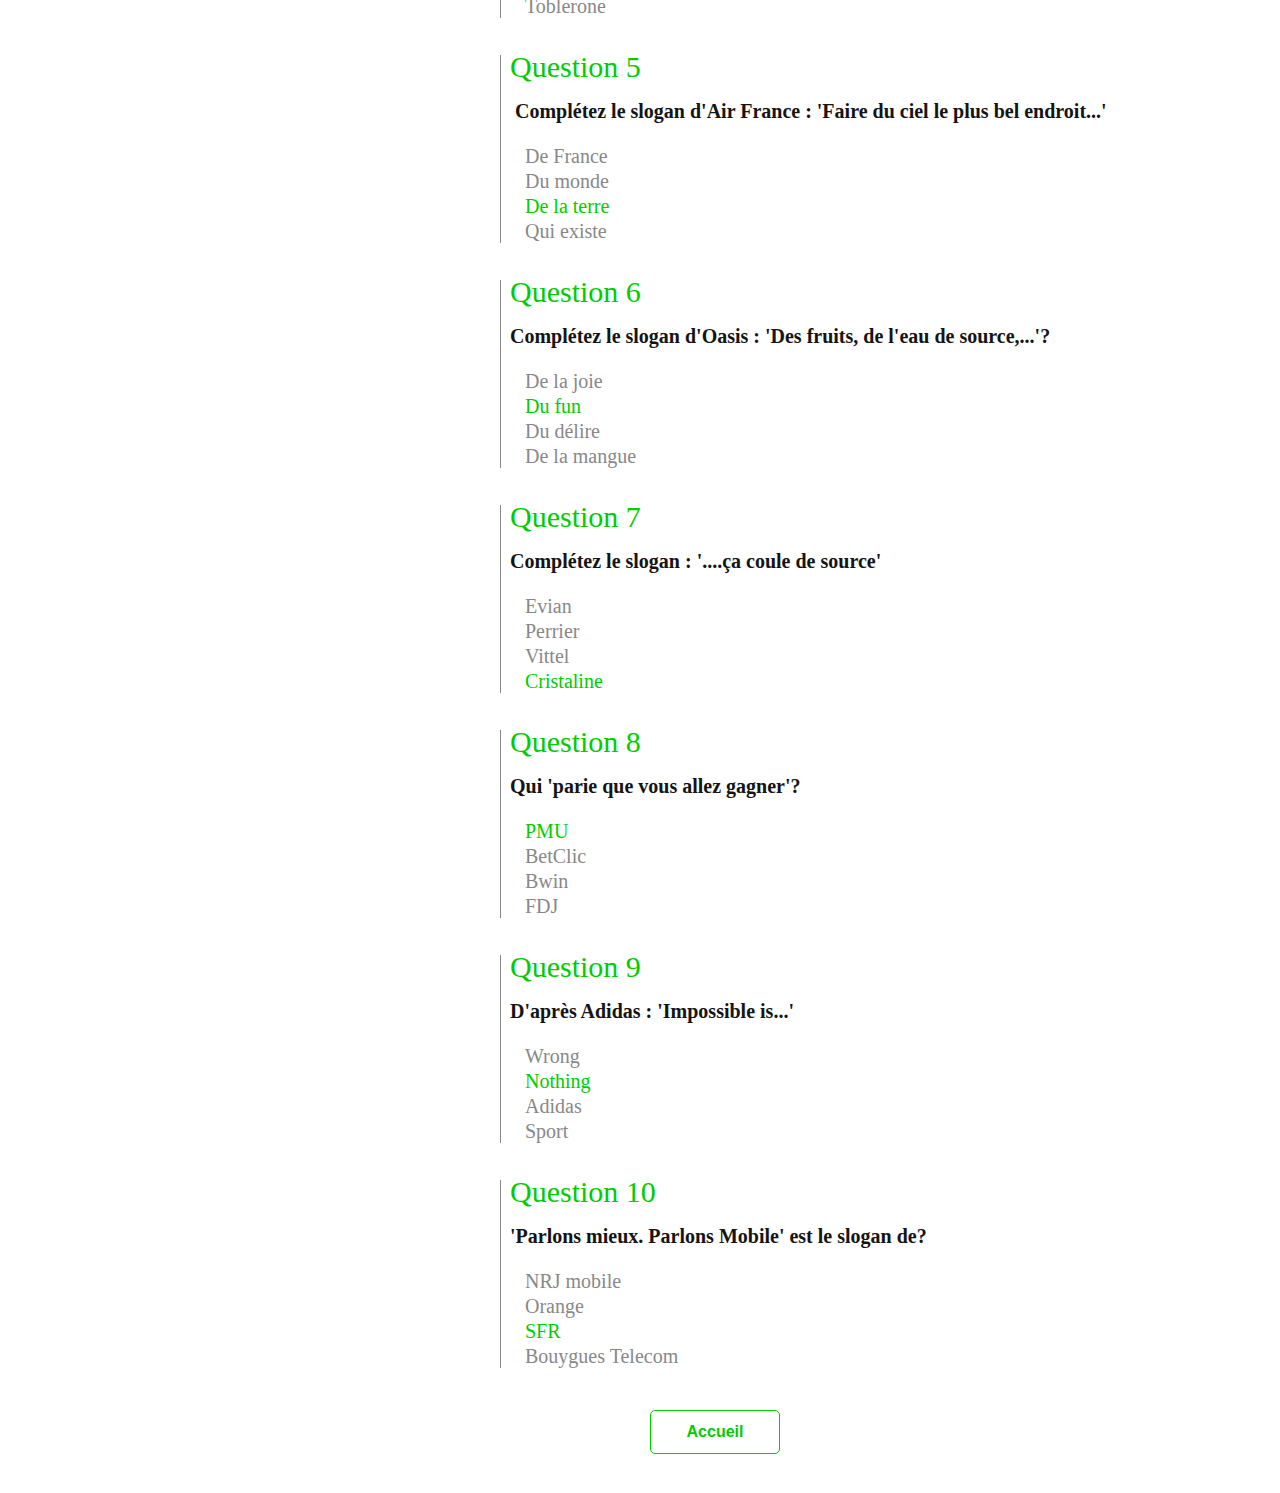
<file: quizz/correction_slogan.html>
<!DOCTYPE html>
<html>
	<head>
	  <link rel="stylesheet" href="correction.css" />
	  <meta charset="utf-8" />
	  <title>Quiz</title>	
		
	</head>
		  <body>
		  
		  <SPAN style="position: absolute;top:-20px;left:0px;"><p><img src="fond1.jpg" width="1507" height="400" /></p></SPAN>
		  <SPAN style="position: absolute;top:50px;left:630px;"><p><img src="logo.png" class="logo" /></p></SPAN>
		   <SPAN style="position: absolute;top:380px;left:0px;"><p><img src="F4F4F4.png"  width="1507" height="270" /></p></SPAN>
			
			
		  <SPAN style="position: absolute;top:480px;left:460px;"><p class="intro">Slogans de pubs : Correction</p></SPAN>

			

		  <SPAN style="position: absolute;top:1000px;left:500px;">
			<SPAN style="position: absolute;top:-500px;left:-500px;">
			
			<SPAN style="position: absolute;top:245px;left:500px;"><hr width="1px" size="190px" /></SPAN>
			<SPAN style="position: absolute;top:280px;left:510px;"><hr class="orange" width="700px" size="0.5px" /></SPAN>
			
			<SPAN style="position: absolute;top:470px;left:500px;"><hr width="1px" size="190px" /></SPAN>
			<SPAN style="position: absolute;top:505px;left:510px;"><hr class="orange" width="700px" size="0.5px" /></SPAN>
			
			<SPAN style="position: absolute;top:695px;left:500px;"><hr width="1px" size="190px" /></SPAN>
			<SPAN style="position: absolute;top:730px;left:510px;"><hr class="orange" width="700px" size="0.5px" /></SPAN>


			<SPAN style="position: absolute;top:920px;left:500px;"><hr width="1px" size="190px" /></SPAN>
			<SPAN style="position: absolute;top:955px;left:510px;"><hr class="orange" width="700px" size="0.5px" /></SPAN>

			<SPAN style="position: absolute;top:1145px;left:500px;"><hr width="1px" size="190px" /></SPAN>
			<SPAN style="position: absolute;top:1180px;left:510px;"><hr class="orange" width="700px" size="0.5px" /></SPAN>

			<SPAN style="position: absolute;top:1370px;left:500px;"><hr width="1px" size="190px" /></SPAN>
			<SPAN style="position: absolute;top:1405px;left:510px;"><hr class="orange" width="700px" size="0.5px" /></SPAN>

			<SPAN style="position: absolute;top:1595px;left:500px;"><hr width="1px" size="190px" /></SPAN>
			<SPAN style="position: absolute;top:1630px;left:510px;"><hr class="orange" width="700px" size="0.5px" /></SPAN>

			<SPAN style="position: absolute;top:1820px;left:500px;"><hr width="1px" size="190px" /></SPAN>
			<SPAN style="position: absolute;top:1855px;left:510px;"><hr class="orange" width="700px" size="0.5px" /></SPAN>

			<SPAN style="position: absolute;top:2045px;left:500px;"><hr width="1px" size="190px" /></SPAN>
			<SPAN style="position: absolute;top:2080px;left:510px;"><hr class="orange" width="700px" size="0.5px" /></SPAN>

			<SPAN style="position: absolute;top:2270px;left:500px;"><hr width="1px" size="190px" /></SPAN>
			<SPAN style="position: absolute;top:2305px;left:510px;"><hr class="orange" width="700px" size="0.5px" /></SPAN>
			</SPAN>

			 <SPAN style="position: absolute;top:-250px;left:10px;"><div class="numero">Question 1</div></SPAN>
		  <SPAN style="position: absolute;top:-200px;left:10px;"><div class="question">De quelle marque vient ce slogan : 'Nous, c'est le goût '?</div></SPAN>
			
				<SPAN style="position: absolute;top:-175px;left:25px;"><p>Mc Donald</p></SPAN>
				<SPAN style="position: absolute;top:-150px;left:25px;"><p class="ok">Quick</p></SPAN>
				<SPAN style="position: absolute;top:-125px;left:25px;"><p>Flunch</p></SPAN>
				<SPAN style="position: absolute;top:-100px;left:25px;"><p>Burger King</p></SPAN>
				 
            
			<SPAN style="position: absolute;top:-25px;left:10px;"><div class="numero">Question 2</div></SPAN>
			<SPAN style="position: absolute;top:25px;left:10px;"><div class="question">'Réveille le goût' est le slogan de...?</div></SPAN>
				
					<SPAN style="position: absolute;top:50px;left:25px;"><p>Tropicana</p></SPAN>
					<SPAN style="position: absolute;top:75px;left:25px;"><p>Andros</p></SPAN>
					<SPAN style="position: absolute;top:100px;left:25px;"><p>Minute Maid</p></SPAN>
					<SPAN style="position: absolute;top:125px;left:25px;"><p class="ok">Joker</p></SPAN>
				
            
            	<SPAN style="position: absolute;top:200px;left:10px;"><div class="numero">Question 3</div></SPAN>
				<SPAN style="position: absolute;top:250px;left:10px;"><div class="question">Quel est le slogan de Liebig ?</div></SPAN>
				
					<SPAN style="position: absolute;top:275px;left:25px;"><p>On ne mange plus, on dîne!</p></SPAN>
					<SPAN style="position: absolute;top:300px;left:25px;"><p>On ne mange plus, on soupe!</p></SPAN>
					<SPAN style="position: absolute;top:325px;left:25px;"><p class="ok">On ne dîne plus, on soupe!</p></SPAN>
					<SPAN style="position: absolute;top:350px;left:25px;"><p>On ne soupe plus, on déguste!</p></SPAN>
				
		 			
				<SPAN style="position: absolute;top:425px;left:10px;"><div class="numero">Question 4</div></SPAN>
				<SPAN style="position: absolute;top:475px;left:10px;"><div class="question">A qui attribue t'on ce slogan : 'Le vrai pouvoir du chocolat'?</div></SPAN>
				
					<SPAN style="position: absolute;top:500px;left:25px;"><p class="ok">Côte d'Or</p></SPAN>
					<SPAN style="position: absolute;top:525px;left:25px;"><p>Milka</p></SPAN>
					<SPAN style="position: absolute;top:550px;left:25px;"><p>Valrhona</p></SPAN>
					<SPAN style="position: absolute;top:575px;left:25px;"><p>Toblerone</p></SPAN>
				
				
				<SPAN style="position: absolute;top:650px;left:10px;"><div class="numero">Question 5</div></SPAN>
				<SPAN style="position: absolute;top:700px;left:15px;"><div class="question">Complétez le slogan d'Air France : 'Faire du ciel le plus bel endroit...'</div></SPAN>
				
					<SPAN style="position: absolute;top:725px;left:25px;"><p>De France</p></SPAN>
					<SPAN style="position: absolute;top:750px;left:25px;"><p>Du monde</p></SPAN>
					<SPAN style="position: absolute;top:775px;left:25px;"><p class="ok">De la terre</p></SPAN>
					<SPAN style="position: absolute;top:800px;left:25px;"><p>Qui existe</p></SPAN>
				
				
				<SPAN style="position: absolute;top:875px;left:10px;"><div class="numero">Question 6</div></SPAN>
				<SPAN style="position: absolute;top:925px;left:10px;"><div class="question">Complétez le slogan d'Oasis : 'Des fruits, de l'eau de source,...'?</div></SPAN>
				
					<SPAN style="position: absolute;top:950px;left:25px;"><p>De la joie</p></SPAN>
					<SPAN style="position: absolute;top:975px;left:25px;"><p class="ok">Du fun</p></SPAN>
					<SPAN style="position: absolute;top:1000px;left:25px;"><p>Du délire</p></SPAN>
					<SPAN style="position: absolute;top:1025px;left:25px;"><p>De la mangue</p></SPAN>
				

				<SPAN style="position: absolute;top:1100px;left:10px;"><div class="numero">Question 7</div></SPAN>
				<SPAN style="position: absolute;top:1150px;left:10px;"><div class="question">Complétez le slogan : '....ça coule de source'</div></SPAN>
				
					<SPAN style="position: absolute;top:1175px;left:25px;"><p>Evian</p></SPAN>
					<SPAN style="position: absolute;top:1200px;left:25px;"><p>Perrier</p></SPAN>
					<SPAN style="position: absolute;top:1225px;left:25px;"><p>Vittel</p></SPAN>
					<SPAN style="position: absolute;top:1250px;left:25px;"><p class="ok">Cristaline</p></SPAN>

			
				<SPAN style="position: absolute;top:1325px;left:10px;"><div class="numero">Question 8</div></SPAN>
				<SPAN style="position: absolute;top:1375px;left:10px;"><div class="question">Qui 'parie que vous allez gagner'?</div></SPAN>
				
				
					<SPAN style="position: absolute;top:1400px;left:25px;"><p class="ok">PMU</p></SPAN>
					<SPAN style="position: absolute;top:1425px;left:25px;"><p>BetClic</p></SPAN>
					<SPAN style="position: absolute;top:1450px;left:25px;"><p>Bwin</p></SPAN>
					<SPAN style="position: absolute;top:1475px;left:25px;"><p>FDJ</p></SPAN>
			
				<SPAN style="position: absolute;top:1550px;left:10px;"><div class="numero">Question 9</div></SPAN>
				<SPAN style="position: absolute;top:1600px;left:10px;"><div class="question">D'après Adidas : 'Impossible is...'</div></SPAN>
				

					<SPAN style="position: absolute;top:1625px;left:25px;"><p>Wrong</p></SPAN>
					<SPAN style="position: absolute;top:1650px;left:25px;"><p class="ok">Nothing</p></SPAN>
					<SPAN style="position: absolute;top:1675px;left:25px;"><p>Adidas</p></SPAN>
					<SPAN style="position: absolute;top:1700px;left:25px;"><p>Sport</p></SPAN>

			
				<SPAN style="position: absolute;top:1775px;left:10px;"><div class="numero">Question 10</div></SPAN>
				<SPAN style="position: absolute;top:1825px;left:10px;"><div class="question">'Parlons mieux. Parlons Mobile' est le slogan de?</div></SPAN>
				
					<SPAN style="position: absolute;top:1850px;left:25px;"><p>NRJ mobile</p></SPAN>
					<SPAN style="position: absolute;top:1875px;left:25px;"><p>Orange</p></SPAN>
					<SPAN style="position: absolute;top:1900px;left:25px;"><p class="ok">SFR</p></SPAN>
					<SPAN style="position: absolute;top:1925px;left:25px;"><p>Bouygues Telecom</p></SPAN>

				<br>
			
			<SPAN style="position: absolute;top:2010px;left:150px;"><div><a href="accueil.html" style="text-decoration:none"><input class="bouton" type="button" onClick="valider()" value="Accueil"></a></div></SPAN>
			<br>
			<br>
			<SPAN style="position: absolute;top:2030px;left:25px;"><p class="blanc">.</p></SPAN>
			

			


		</body>
</html>
</file>
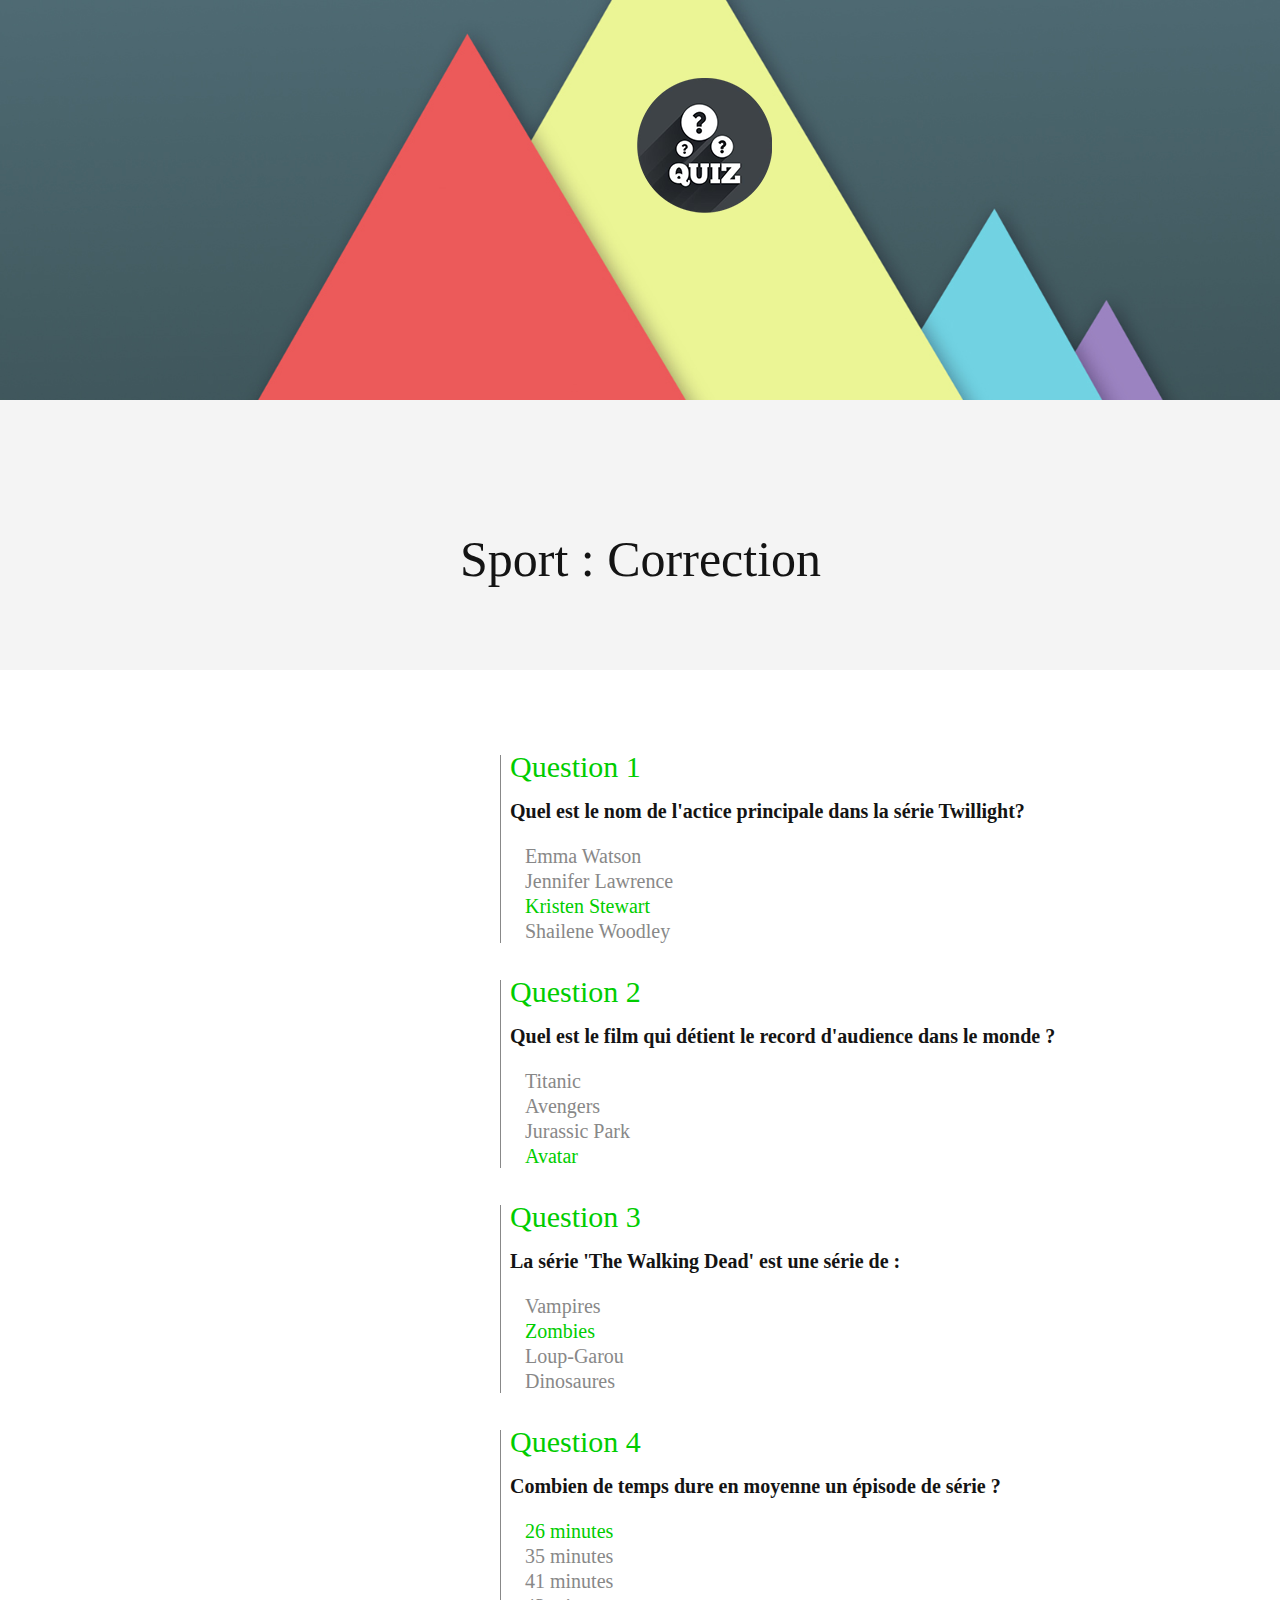
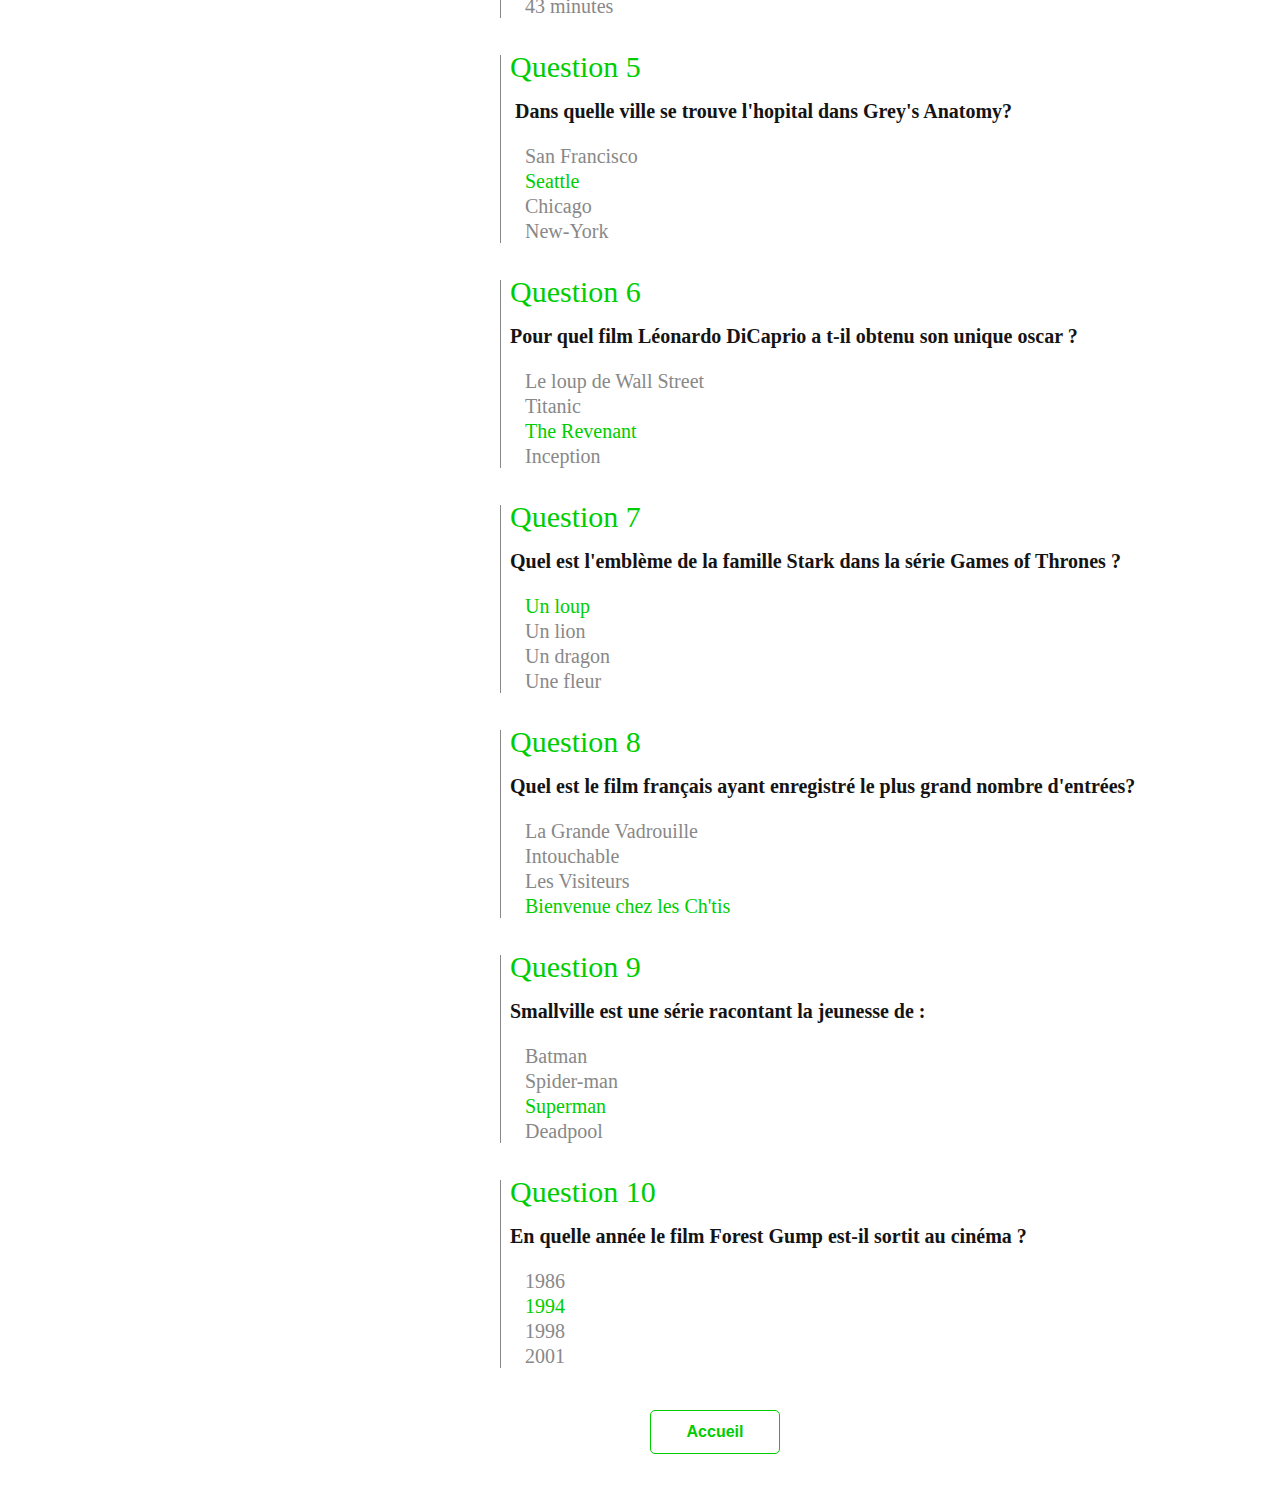
<file: quizz/correction_sport.html>
<!DOCTYPE html>
<html>
	<head>
	  <link rel="stylesheet" href="correction.css" />
	  <meta charset="utf-8" />
	  <title>Quiz</title>	
		
	</head>
		  <body>
		  
		  <SPAN style="position: absolute;top:-20px;left:0px;"><p><img src="fond1.jpg" width="1507" height="400" /></p></SPAN>
		  <SPAN style="position: absolute;top:50px;left:630px;"><p><img src="logo.png" class="logo" /></p></SPAN>
		   <SPAN style="position: absolute;top:380px;left:0px;"><p><img src="F4F4F4.png"  width="1507" height="270" /></p></SPAN>
			
			
		  <SPAN style="position: absolute;top:480px;left:460px;"><p class="intro">Sport : Correction</p></SPAN>

			

		  <SPAN style="position: absolute;top:1000px;left:500px;">
			<SPAN style="position: absolute;top:-500px;left:-500px;">
			
			<SPAN style="position: absolute;top:245px;left:500px;"><hr width="1px" size="190px" /></SPAN>
			<SPAN style="position: absolute;top:280px;left:510px;"><hr class="orange" width="700px" size="0.5px" /></SPAN>
			
			<SPAN style="position: absolute;top:470px;left:500px;"><hr width="1px" size="190px" /></SPAN>
			<SPAN style="position: absolute;top:505px;left:510px;"><hr class="orange" width="700px" size="0.5px" /></SPAN>
			
			<SPAN style="position: absolute;top:695px;left:500px;"><hr width="1px" size="190px" /></SPAN>
			<SPAN style="position: absolute;top:730px;left:510px;"><hr class="orange" width="700px" size="0.5px" /></SPAN>


			<SPAN style="position: absolute;top:920px;left:500px;"><hr width="1px" size="190px" /></SPAN>
			<SPAN style="position: absolute;top:955px;left:510px;"><hr class="orange" width="700px" size="0.5px" /></SPAN>

			<SPAN style="position: absolute;top:1145px;left:500px;"><hr width="1px" size="190px" /></SPAN>
			<SPAN style="position: absolute;top:1180px;left:510px;"><hr class="orange" width="700px" size="0.5px" /></SPAN>

			<SPAN style="position: absolute;top:1370px;left:500px;"><hr width="1px" size="190px" /></SPAN>
			<SPAN style="position: absolute;top:1405px;left:510px;"><hr class="orange" width="700px" size="0.5px" /></SPAN>

			<SPAN style="position: absolute;top:1595px;left:500px;"><hr width="1px" size="190px" /></SPAN>
			<SPAN style="position: absolute;top:1630px;left:510px;"><hr class="orange" width="700px" size="0.5px" /></SPAN>

			<SPAN style="position: absolute;top:1820px;left:500px;"><hr width="1px" size="190px" /></SPAN>
			<SPAN style="position: absolute;top:1855px;left:510px;"><hr class="orange" width="700px" size="0.5px" /></SPAN>

			<SPAN style="position: absolute;top:2045px;left:500px;"><hr width="1px" size="190px" /></SPAN>
			<SPAN style="position: absolute;top:2080px;left:510px;"><hr class="orange" width="700px" size="0.5px" /></SPAN>

			<SPAN style="position: absolute;top:2270px;left:500px;"><hr width="1px" size="190px" /></SPAN>
			<SPAN style="position: absolute;top:2305px;left:510px;"><hr class="orange" width="700px" size="0.5px" /></SPAN>
			</SPAN>

			 <SPAN style="position: absolute;top:-250px;left:10px;"><div class="numero">Question 1</div></SPAN>
		  <SPAN style="position: absolute;top:-200px;left:10px;"><div class="question">Quel est le nom de l'actice principale dans la série Twillight?</div></SPAN>
			
				<SPAN style="position: absolute;top:-175px;left:25px;"><p>Emma Watson</p></SPAN>
				<SPAN style="position: absolute;top:-150px;left:25px;"><p>Jennifer Lawrence</p></SPAN>
				<SPAN style="position: absolute;top:-125px;left:25px;"><p class="ok">Kristen Stewart</p></SPAN>
				<SPAN style="position: absolute;top:-100px;left:25px;"><p>Shailene Woodley</p></SPAN>
				 
            
			<SPAN style="position: absolute;top:-25px;left:10px;"><div class="numero">Question 2</div></SPAN>
			<SPAN style="position: absolute;top:25px;left:10px;"><div class="question">Quel est le film qui détient le record d'audience dans le monde ?</div></SPAN>
				
					<SPAN style="position: absolute;top:50px;left:25px;"><p>Titanic</p></SPAN>
					<SPAN style="position: absolute;top:75px;left:25px;"><p>Avengers</p></SPAN>
					<SPAN style="position: absolute;top:100px;left:25px;"><p>Jurassic Park</p></SPAN>
					<SPAN style="position: absolute;top:125px;left:25px;"><p class="ok">Avatar</p></SPAN>
				
            
            	<SPAN style="position: absolute;top:200px;left:10px;"><div class="numero">Question 3</div></SPAN>
				<SPAN style="position: absolute;top:250px;left:10px;"><div class="question">La série 'The Walking Dead' est une série de :</div></SPAN>
				
					<SPAN style="position: absolute;top:275px;left:25px;"><p>Vampires</p></SPAN>
					<SPAN style="position: absolute;top:300px;left:25px;"><p class="ok">Zombies</p></SPAN>
					<SPAN style="position: absolute;top:325px;left:25px;"><p>Loup-Garou</p></SPAN>
					<SPAN style="position: absolute;top:350px;left:25px;"><p>Dinosaures</p></SPAN>
				
		 			
				<SPAN style="position: absolute;top:425px;left:10px;"><div class="numero">Question 4</div></SPAN>
				<SPAN style="position: absolute;top:475px;left:10px;"><div class="question">Combien de temps dure en moyenne un épisode de série ?</div></SPAN>
				
					<SPAN style="position: absolute;top:500px;left:25px;"><p class="ok">26 minutes</p></SPAN>
					<SPAN style="position: absolute;top:525px;left:25px;"><p>35 minutes</p></SPAN>
					<SPAN style="position: absolute;top:550px;left:25px;"><p>41 minutes</p></SPAN>
					<SPAN style="position: absolute;top:575px;left:25px;"><p>43 minutes</p></SPAN>
				
				
				<SPAN style="position: absolute;top:650px;left:10px;"><div class="numero">Question 5</div></SPAN>
				<SPAN style="position: absolute;top:700px;left:15px;"><div class="question">Dans quelle ville se trouve l'hopital dans Grey's Anatomy?</div></SPAN>
				
					<SPAN style="position: absolute;top:725px;left:25px;"><p>San Francisco</p></SPAN>
					<SPAN style="position: absolute;top:750px;left:25px;"><p class="ok">Seattle</p></SPAN>
					<SPAN style="position: absolute;top:775px;left:25px;"><p>Chicago</p></SPAN>
					<SPAN style="position: absolute;top:800px;left:25px;"><p>New-York</p></SPAN>
				
				
				<SPAN style="position: absolute;top:875px;left:10px;"><div class="numero">Question 6</div></SPAN>
				<SPAN style="position: absolute;top:925px;left:10px;"><div class="question">Pour quel film Léonardo DiCaprio a t-il obtenu son unique oscar ?</div></SPAN>
				
					<SPAN style="position: absolute;top:950px;left:25px;"><p>Le loup de Wall Street</p></SPAN>
					<SPAN style="position: absolute;top:975px;left:25px;"><p>Titanic</p></SPAN>
					<SPAN style="position: absolute;top:1000px;left:25px;"><p class="ok">The Revenant</p></SPAN>
					<SPAN style="position: absolute;top:1025px;left:25px;"><p>Inception</p></SPAN>
				

				<SPAN style="position: absolute;top:1100px;left:10px;"><div class="numero">Question 7</div></SPAN>
				<SPAN style="position: absolute;top:1150px;left:10px;"><div class="question">Quel est l'emblème de la famille Stark dans la série Games of Thrones ?</div></SPAN>
				
					<SPAN style="position: absolute;top:1175px;left:25px;"><p class="ok">Un loup</p></SPAN>
					<SPAN style="position: absolute;top:1200px;left:25px;"><p>Un lion</p></SPAN>
					<SPAN style="position: absolute;top:1225px;left:25px;"><p>Un dragon</p></SPAN>
					<SPAN style="position: absolute;top:1250px;left:25px;"><p>Une fleur</p></SPAN>

			
				<SPAN style="position: absolute;top:1325px;left:10px;"><div class="numero">Question 8</div></SPAN>
				<SPAN style="position: absolute;top:1375px;left:10px;"><div class="question">Quel est le film français ayant enregistré le plus grand nombre d'entrées?</div></SPAN>
				
				
					<SPAN style="position: absolute;top:1400px;left:25px;"><p>La Grande Vadrouille</p></SPAN>
					<SPAN style="position: absolute;top:1425px;left:25px;"><p>Intouchable</p></SPAN>
					<SPAN style="position: absolute;top:1450px;left:25px;"><p>Les Visiteurs</p></SPAN>
					<SPAN style="position: absolute;top:1475px;left:25px;"><p class="ok">Bienvenue chez les Ch'tis</p></SPAN>
			
				<SPAN style="position: absolute;top:1550px;left:10px;"><div class="numero">Question 9</div></SPAN>
				<SPAN style="position: absolute;top:1600px;left:10px;"><div class="question">Smallville est une série racontant la jeunesse de :</div></SPAN>
				

					<SPAN style="position: absolute;top:1625px;left:25px;"><p>Batman</p></SPAN>
					<SPAN style="position: absolute;top:1650px;left:25px;"><p>Spider-man</p></SPAN>
					<SPAN style="position: absolute;top:1675px;left:25px;"><p class="ok">Superman</p></SPAN>
					<SPAN style="position: absolute;top:1700px;left:25px;"><p>Deadpool</p></SPAN>

			
				<SPAN style="position: absolute;top:1775px;left:10px;"><div class="numero">Question 10</div></SPAN>
				<SPAN style="position: absolute;top:1825px;left:10px;"><div class="question">En quelle année le film Forest Gump est-il sortit au cinéma ?</div></SPAN>
				
					<SPAN style="position: absolute;top:1850px;left:25px;"><p>1986</p></SPAN>
					<SPAN style="position: absolute;top:1875px;left:25px;"><p class="ok">1994</p></SPAN>
					<SPAN style="position: absolute;top:1900px;left:25px;"><p>1998</p></SPAN>
					<SPAN style="position: absolute;top:1925px;left:25px;"><p>2001</p></SPAN>

				<br>
			
			<SPAN style="position: absolute;top:2010px;left:150px;"><div><a href="accueil.html" style="text-decoration:none"><input class="bouton" type="button" onClick="valider()" value="Accueil"></a></div></SPAN>
			<br>
			<br>
			<SPAN style="position: absolute;top:2030px;left:25px;"><p class="blanc">.</p></SPAN>
			

			


		</body>
</html>
</file>
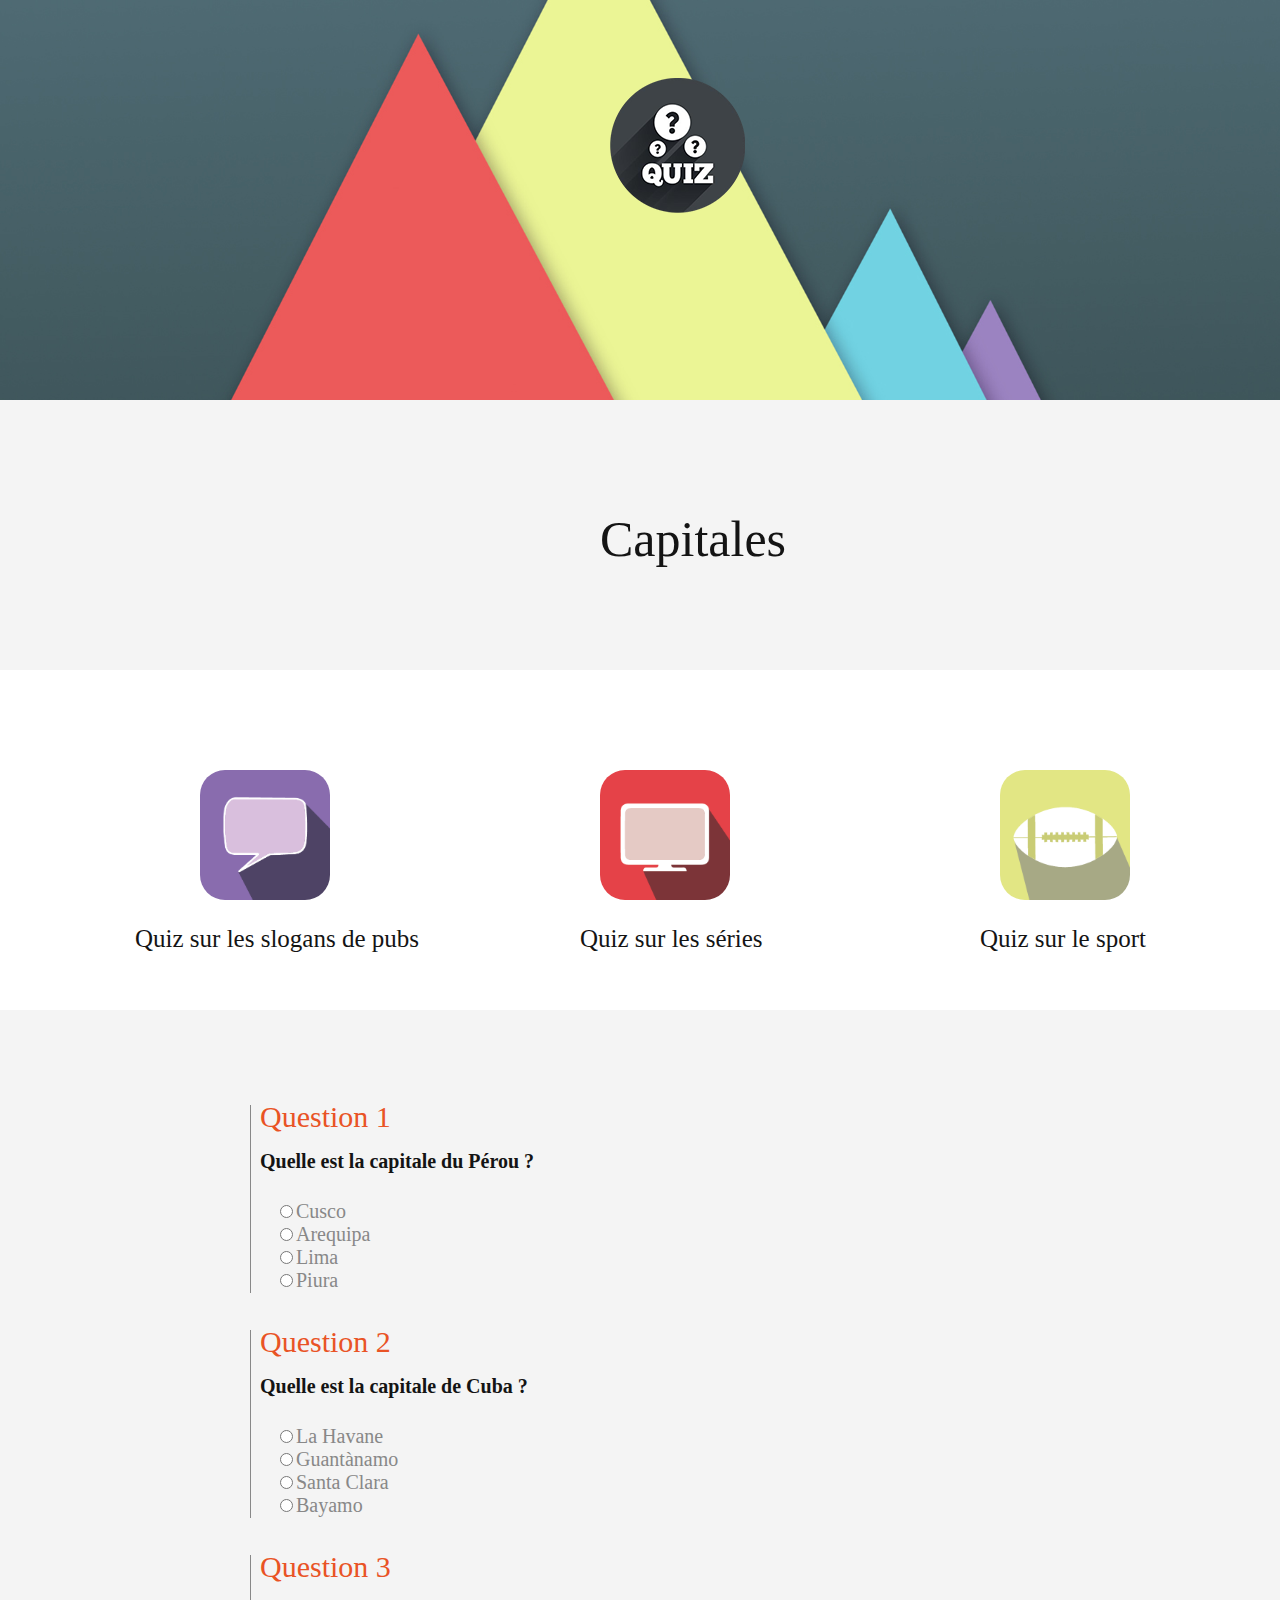
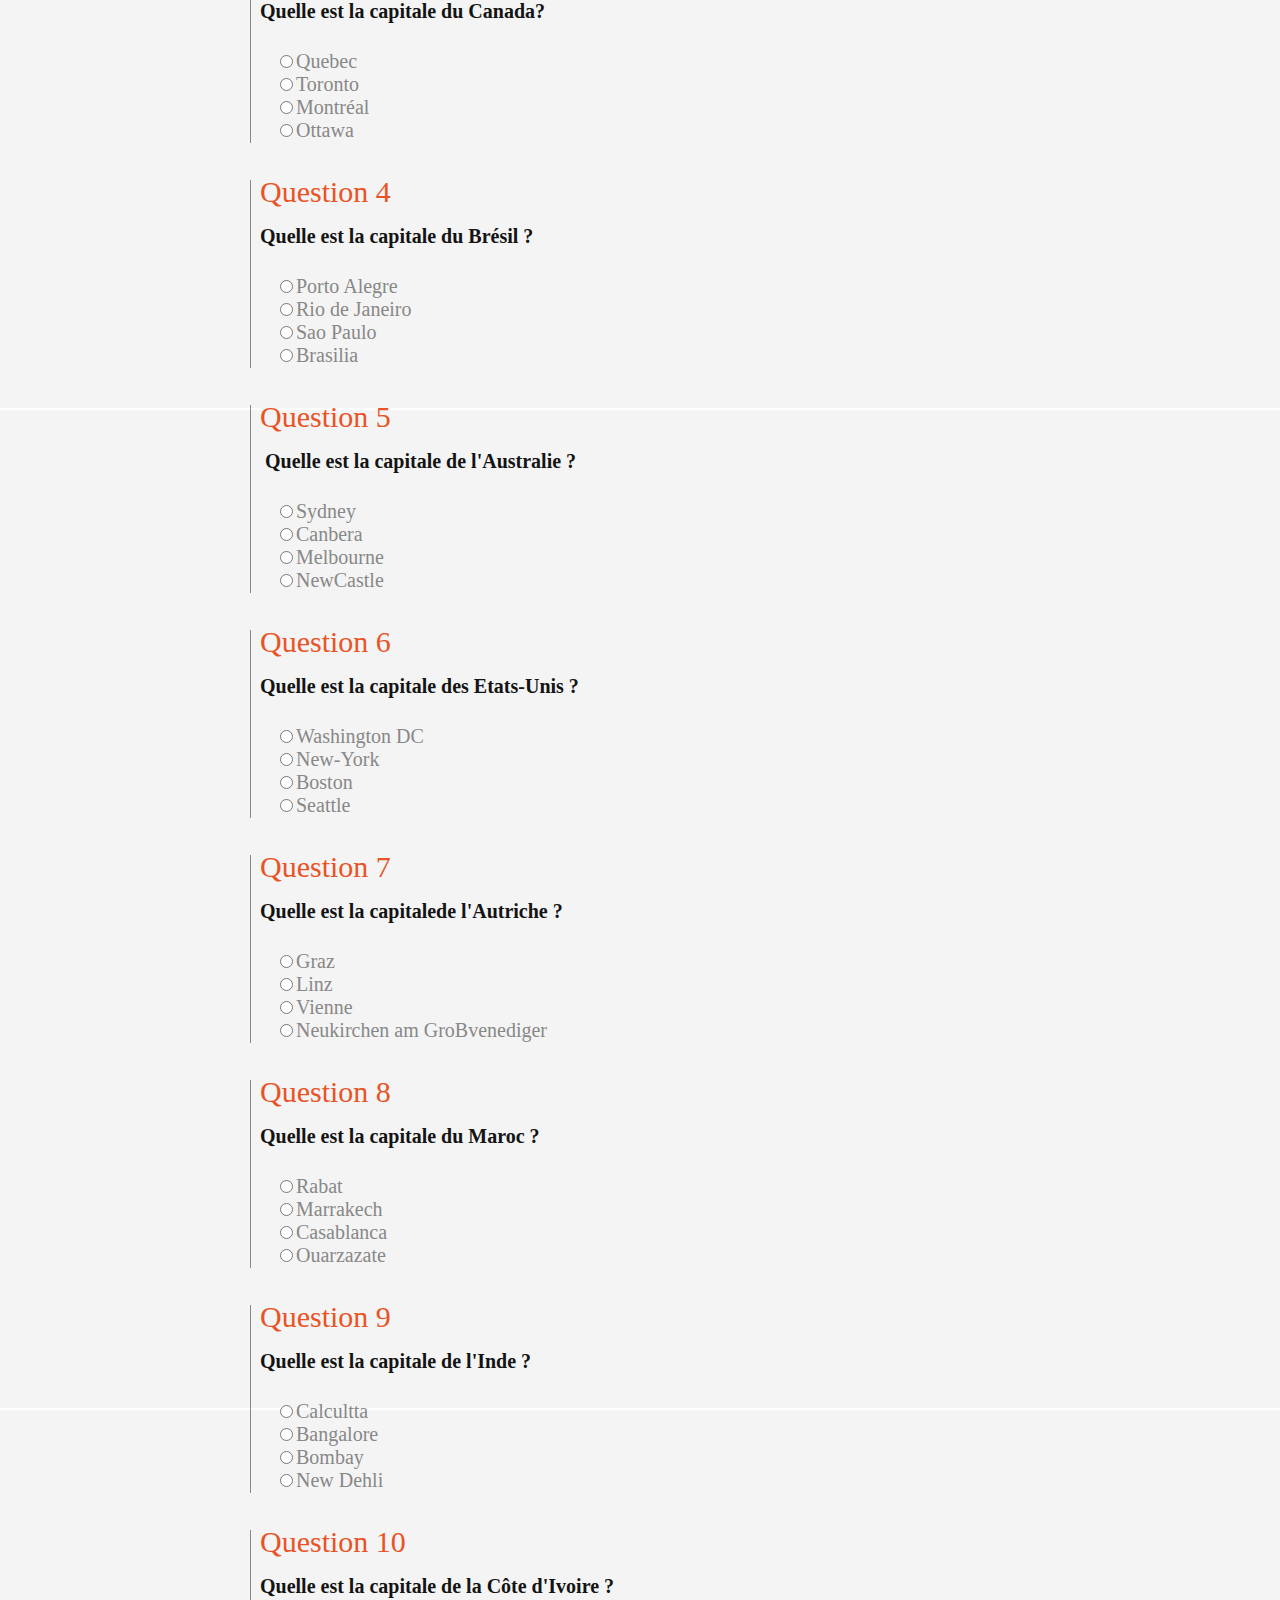
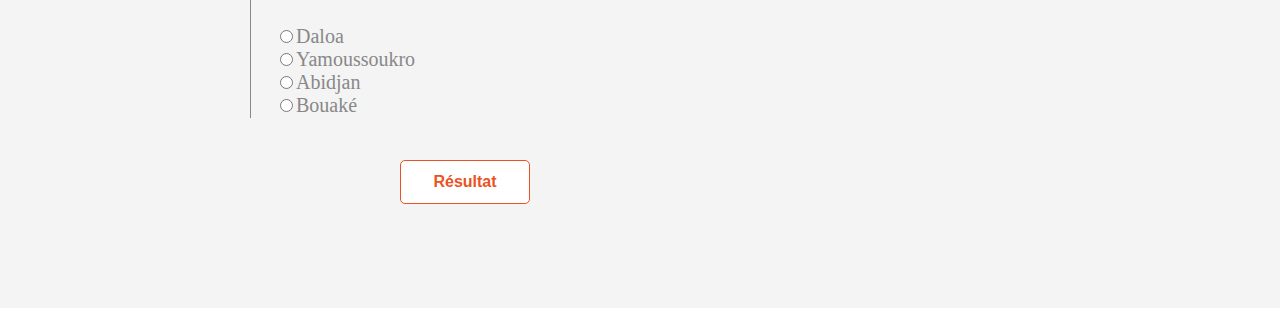
<file: quizz/quiz_html_capitale.html>
<!DOCTYPE html>
<html>
	<head>
	  <link rel="stylesheet" href="capitale.css" />
	  <meta charset="utf-8" />
	  <title>Quiz</title>	
		<script language="javascript">
			n = 0;
			function valider() {
			if (document.getElementById('r3').checked) {n = n+1;} 
			else {}

			if (document.getElementById('r5').checked) {n = n+1 ;}
			else {}


			if (document.getElementById('r12').checked) {n = n+1 ;}
			else {}


			if (document.getElementById('r16').checked) {n = n+1 ;}
			else {}


			if (document.getElementById('r18').checked) {n = n+1 ;}
			else {}

			if (document.getElementById('r21').checked) {n = n+1 ;}
			else {}

			if (document.getElementById('r27').checked) {n = n+1 ;}
			else {}

			if (document.getElementById('r29').checked) {n = n+1 ;}
			else {}


			if (document.getElementById('r36').checked) {n = n+1 ;}
			else {}


			if (document.getElementById('r38').checked) {n = n+1 ;}
			else {}

			if (n==10) {alert('           score : ' + n + '/10\n\nNiveau Maitre du Monde') }
			if (n==9) {alert('           score : ' + n + '/10\n\nNiveau Expert en géo') }
			if (n==8) {alert('           score : ' + n + '/10\n\nNiveau Pro des cartes') }
			if (n==7) {alert('           score : ' + n + '/10\n\nNiveau Callé en la matière') }
			if (n==6) {alert('           score : ' + n + '/10\n\nNiveau Apprenti géographe') }
			if (n==5) {alert('           score : ' + n + "/10\n\nNotion en cours d'acquisition") }
			if (n==4) {alert('           score : ' + n + '/10\n\nNiveau pas terrible') }
			if (n==3) {alert('           score : ' + n + '/10\n\nTu te rappelles de ton adresse au moins ?') }
			if (n==2) {alert('           score : ' + n + '/10\n\nInvestis dans un GPS') }
			if (n==1) {alert('           score : ' + n + '/10\n\nNiveau honteux') }
			if (n==0) {alert('           score : ' + n + '/10\n\nChanges de planète') }
			}
		</script>
	</head>
		  <body>
		  
		  <SPAN style="position: absolute;top:-20px;left:0px;"><p><img src="fond1.jpg" width="1349" height="400" /></p></SPAN>
		  <SPAN style="position: absolute;top:50px;left:603px;"><p><a href="accueil.html"><img src="logo.png" class="logo" /></a></p></SPAN>
		   <SPAN style="position: absolute;top:380px;left:0px;"><p><img src="F4F4F4.png"  width="1349" height="270" /></p></SPAN>
			<SPAN style="position: absolute;top:1000px;left:0px;"><hr class="bandeau" width="1349px" size="1000px" /></SPAN>
			<SPAN style="position: absolute;top:2000px;left:0px;"><hr class="bandeau" width="1349px" size="1000px" /></SPAN>
			<SPAN style="position: absolute;top:3000px;left:0px;"><hr class="bandeau" width="1349px" size="500px" /></SPAN>
	

		  <SPAN style="position: absolute;top:460px;left:600px;"><p class="intro">Capitales</p></SPAN>

	<SPAN style="position: absolute;top:0px;left:-100px;">
		<SPAN style="position: absolute;top:750px;left:300px;"><p><a href="quiz_html_slogan.html"><img src="bulle.png" class="autre" width="130" height="130" /></a></p></SPAN>
		<SPAN style="position: absolute;top:900px;left:235px;"><p class="liens">Quiz sur les slogans de pubs</p></SPAN>
		<SPAN style="position: absolute;top:750px;left:700px;"><p><a href="quiz_html_serie.html"><img src="serienico.png" class="autre" width="130" height="130" /></a></p></SPAN>
		<SPAN style="position: absolute;top:900px;left:680px;"><p class="liens">Quiz sur les séries</p></SPAN>
		<SPAN style="position: absolute;top:750px;left:1100px;"><p><a href="quiz_html_sport.html"><img src="footnico.png" class="autre" width="130" height="130" /></a></p></SPAN>
		<SPAN style="position: absolute;top:900px;left:1080px;"><p class="liens">Quiz sur le sport</p></SPAN>
	</SPAN>
			
			<SPAN style="position: absolute;top:1350px;left:250px;">
		  
			<SPAN style="position: absolute;top:-500px;left:-500px;">
			
			<SPAN style="position: absolute;top:245px;left:500px;"><hr width="1px" size="190px" /></SPAN>
			<SPAN style="position: absolute;top:280px;left:510px;"><hr class="orange" width="700px" size="0.5px" /></SPAN>
			
			<SPAN style="position: absolute;top:470px;left:500px;"><hr width="1px" size="190px" /></SPAN>
			<SPAN style="position: absolute;top:505px;left:510px;"><hr class="orange" width="700px" size="0.5px" /></SPAN>
			
			<SPAN style="position: absolute;top:695px;left:500px;"><hr width="1px" size="190px" /></SPAN>
			<SPAN style="position: absolute;top:730px;left:510px;"><hr class="orange" width="700px" size="0.5px" /></SPAN>


			<SPAN style="position: absolute;top:920px;left:500px;"><hr width="1px" size="190px" /></SPAN>
			<SPAN style="position: absolute;top:955px;left:510px;"><hr class="orange" width="700px" size="0.5px" /></SPAN>

			<SPAN style="position: absolute;top:1145px;left:500px;"><hr width="1px" size="190px" /></SPAN>
			<SPAN style="position: absolute;top:1180px;left:510px;"><hr class="orange" width="700px" size="0.5px" /></SPAN>

			<SPAN style="position: absolute;top:1370px;left:500px;"><hr width="1px" size="190px" /></SPAN>
			<SPAN style="position: absolute;top:1405px;left:510px;"><hr class="orange" width="700px" size="0.5px" /></SPAN>

			<SPAN style="position: absolute;top:1595px;left:500px;"><hr width="1px" size="190px" /></SPAN>
			<SPAN style="position: absolute;top:1630px;left:510px;"><hr class="orange" width="700px" size="0.5px" /></SPAN>

			<SPAN style="position: absolute;top:1820px;left:500px;"><hr width="1px" size="190px" /></SPAN>
			<SPAN style="position: absolute;top:1855px;left:510px;"><hr class="orange" width="700px" size="0.5px" /></SPAN>

			<SPAN style="position: absolute;top:2045px;left:500px;"><hr width="1px" size="190px" /></SPAN>
			<SPAN style="position: absolute;top:2080px;left:510px;"><hr class="orange" width="700px" size="0.5px" /></SPAN>

			<SPAN style="position: absolute;top:2270px;left:500px;"><hr width="1px" size="190px" /></SPAN>
			<SPAN style="position: absolute;top:2305px;left:510px;"><hr class="orange" width="700px" size="0.5px" /></SPAN>
			</SPAN>

			<div class="ensemble">
			 <SPAN style="position: absolute;top:-250px;left:10px;"><div class="numero">Question 1</div></SPAN>
		  <SPAN style="position: absolute;top:-200px;left:10px;"><div class="question">Quelle est la capitale du Pérou ?</div></SPAN>
			<SPAN style="position: absolute;top:-150px;left:25px;">
				<input name="q1" id="r1" type="radio"><label for="r1">Cusco</label><br>
				<input name="q1" id="r2" type="radio"><label for="r2">Arequipa</label><br>
				<input name="q1" id="r3" type="radio"><label for="r3">Lima</label><br>
				<input name="q1" id="r4" type="radio"><label for="r4">Piura</label>
				 </SPAN>
             </div>
			
			<SPAN style="position: absolute;top:-25px;left:10px;"><div class="numero">Question 2</div></SPAN>
			<SPAN style="position: absolute;top:25px;left:10px;"><div class="question">Quelle est la capitale de Cuba ?</div></SPAN>
				<SPAN style="position: absolute;top:75px;left:25px;">
					<input name="q2" id="r5" type="radio"><label for="r5">La Havane</label><br>
					<input name="q2" id="r6" type="radio"><label for="r6">Guantànamo</label><br>
					<input name="q2" id="r7" type="radio"><label for="r7">Santa Clara</label><br>
					<input name="q2" id="r8" type="radio"><label for="r8">Bayamo</label>
				</SPAN>
            
            	<SPAN style="position: absolute;top:200px;left:10px;"><div class="numero">Question 3</div></SPAN>
				<SPAN style="position: absolute;top:250px;left:10px;"><div class="question">Quelle est la capitale du Canada?</div></SPAN>
				<SPAN style="position: absolute;top:300px;left:25px;">  
					<input name="q3" id="r9" type="radio"><label for="r9">Quebec</label><br>
					<input name="q3" id="r10" type="radio"><label for="r10">Toronto</label><br>
					<input name="q3" id="r11" type="radio"><label for="r11">Montréal</label><br>
					<input name="q3" id="r12" type="radio"><label for="r12">Ottawa</label>
				</SPAN>
		 			
				<SPAN style="position: absolute;top:425px;left:10px;"><div class="numero">Question 4</div></SPAN>
				<SPAN style="position: absolute;top:475px;left:10px;"><div class="question">Quelle est la capitale du Brésil ?</div></SPAN>
				<SPAN style="position: absolute;top:525px;left:25px;">
					<input name="q4" id="r13" type="radio"><label for="r13">Porto Alegre</label><br>
					<input name="q4" id="r14" type="radio"><label for="r14">Rio de Janeiro</label><br>
					<input name="q4" id="r15" type="radio"><label for="r15">Sao Paulo</label><br>
					<input name="q4" id="r16" type="radio"><label for="r16">Brasilia</label>
				</SPAN>
				
				<SPAN style="position: absolute;top:650px;left:10px;"><div class="numero">Question 5</div></SPAN>
				<SPAN style="position: absolute;top:700px;left:15px;"><div class="question">Quelle est la capitale de l'Australie ?</div></SPAN>
				<SPAN style="position: absolute;top:750px;left:25px;">
					<input name="q5" id="r17" type="radio"><label for="r17">Sydney</label><br>
					<input name="q5" id="r18" type="radio"><label for="r18">Canbera</label><br>
					<input name="q5" id="r19" type="radio"><label for="r19">Melbourne</label><br>
					<input name="q5" id="r20" type="radio"><label for="r20">NewCastle</label>
				</SPAN>
				
				<SPAN style="position: absolute;top:875px;left:10px;"><div class="numero">Question 6</div></SPAN>
				<SPAN style="position: absolute;top:925px;left:10px;"><div class="question">Quelle est la capitale des Etats-Unis ?</div></SPAN>
				<SPAN style="position: absolute;top:975px;left:25px;">
					<input name="q6" id="r21" type="radio"><label for="r21">Washington DC</label><br>
					<input name="q6" id="r22" type="radio"><label for="r22">New-York</label><br>
					<input name="q6" id="r23" type="radio"><label for="r23">Boston</label><br>
					<input name="q6" id="r24" type="radio"><label for="r24">Seattle</label>
				</SPAN>

				<SPAN style="position: absolute;top:1100px;left:10px;"><div class="numero">Question 7</div></SPAN>
				<SPAN style="position: absolute;top:1150px;left:10px;"><div class="question">Quelle est la capitalede l'Autriche ?</div></SPAN>
				<SPAN style="position: absolute;top:1200px;left:25px;">
					<input name="q7" id="r25" type="radio"><label for="r25">Graz</label><br>
					<input name="q7" id="r26" type="radio"><label for="r26">Linz</label><br>
					<input name="q7" id="r27" type="radio"><label for="r27">Vienne</label><br>
					<input name="q7" id="r28" type="radio"><label for="r28">Neukirchen am GroBvenediger</label>
				</SPAN>
			
				<SPAN style="position: absolute;top:1325px;left:10px;"><div class="numero">Question 8</div></SPAN>
				<SPAN style="position: absolute;top:1375px;left:10px;"><div class="question">Quelle est la capitale du Maroc ?</div></SPAN>
				<SPAN style="position: absolute;top:1425px;left:25px;">
					<input name="q8" id="r29" type="radio"><label for="r29">Rabat</label><br>
					<input name="q8" id="r30" type="radio"><label for="r30">Marrakech</label><br>
					<input name="q8" id="r31" type="radio"><label for="r31">Casablanca</label><br>
					<input name="q8" id="r32" type="radio"><label for="r32">Ouarzazate</label>
				</SPAN>
			
				<SPAN style="position: absolute;top:1550px;left:10px;"><div class="numero">Question 9</div></SPAN>
				<SPAN style="position: absolute;top:1600px;left:10px;"><div class="question">Quelle est la capitale de l'Inde ?</div></SPAN>
				<SPAN style="position: absolute;top:1650px;left:25px;">
					<input name="q9" id="r33" type="radio"><label for="r33">Calcultta</label><br>
					<input name="q9" id="r34" type="radio"><label for="r34">Bangalore</label><br>
					<input name="q9" id="r35" type="radio"><label for="r35">Bombay</label><br>
					<input name="q9" id="r36" type="radio"><label for="r36">New Dehli</label>
				</SPAN>
			
				<SPAN style="position: absolute;top:1775px;left:10px;"><div class="numero">Question 10</div></SPAN>
				<SPAN style="position: absolute;top:1825px;left:10px;"><div class="question">Quelle est la capitale de la Côte d'Ivoire ?</div></SPAN>
				<SPAN style="position: absolute;top:1875px;left:25px;">
					<input name="q10" id="r37" type="radio"><label for="r37">Daloa</label><br>
					<input name="q10" id="r38" type="radio"><label for="r38">Yamoussoukro</label><br>
					<input name="q10" id="r39" type="radio"><label for="r39">Abidjan</label><br>
					<input name="q10" id="r40" type="radio"><label for="r40">Bouaké</label>
				</SPAN>
				<br>
			
			<SPAN style="position: absolute;top:2010px;left:150px;"><div><a href="correction_capitale.html" style="text-decoration:none"><input class="bouton" type="button" onClick="valider()" value="Résultat"></a></div></SPAN>
			</SPAN>
			s
			<br>
			<br>
			<br>
			<br>
			

			







		</body>
</html>
</file>
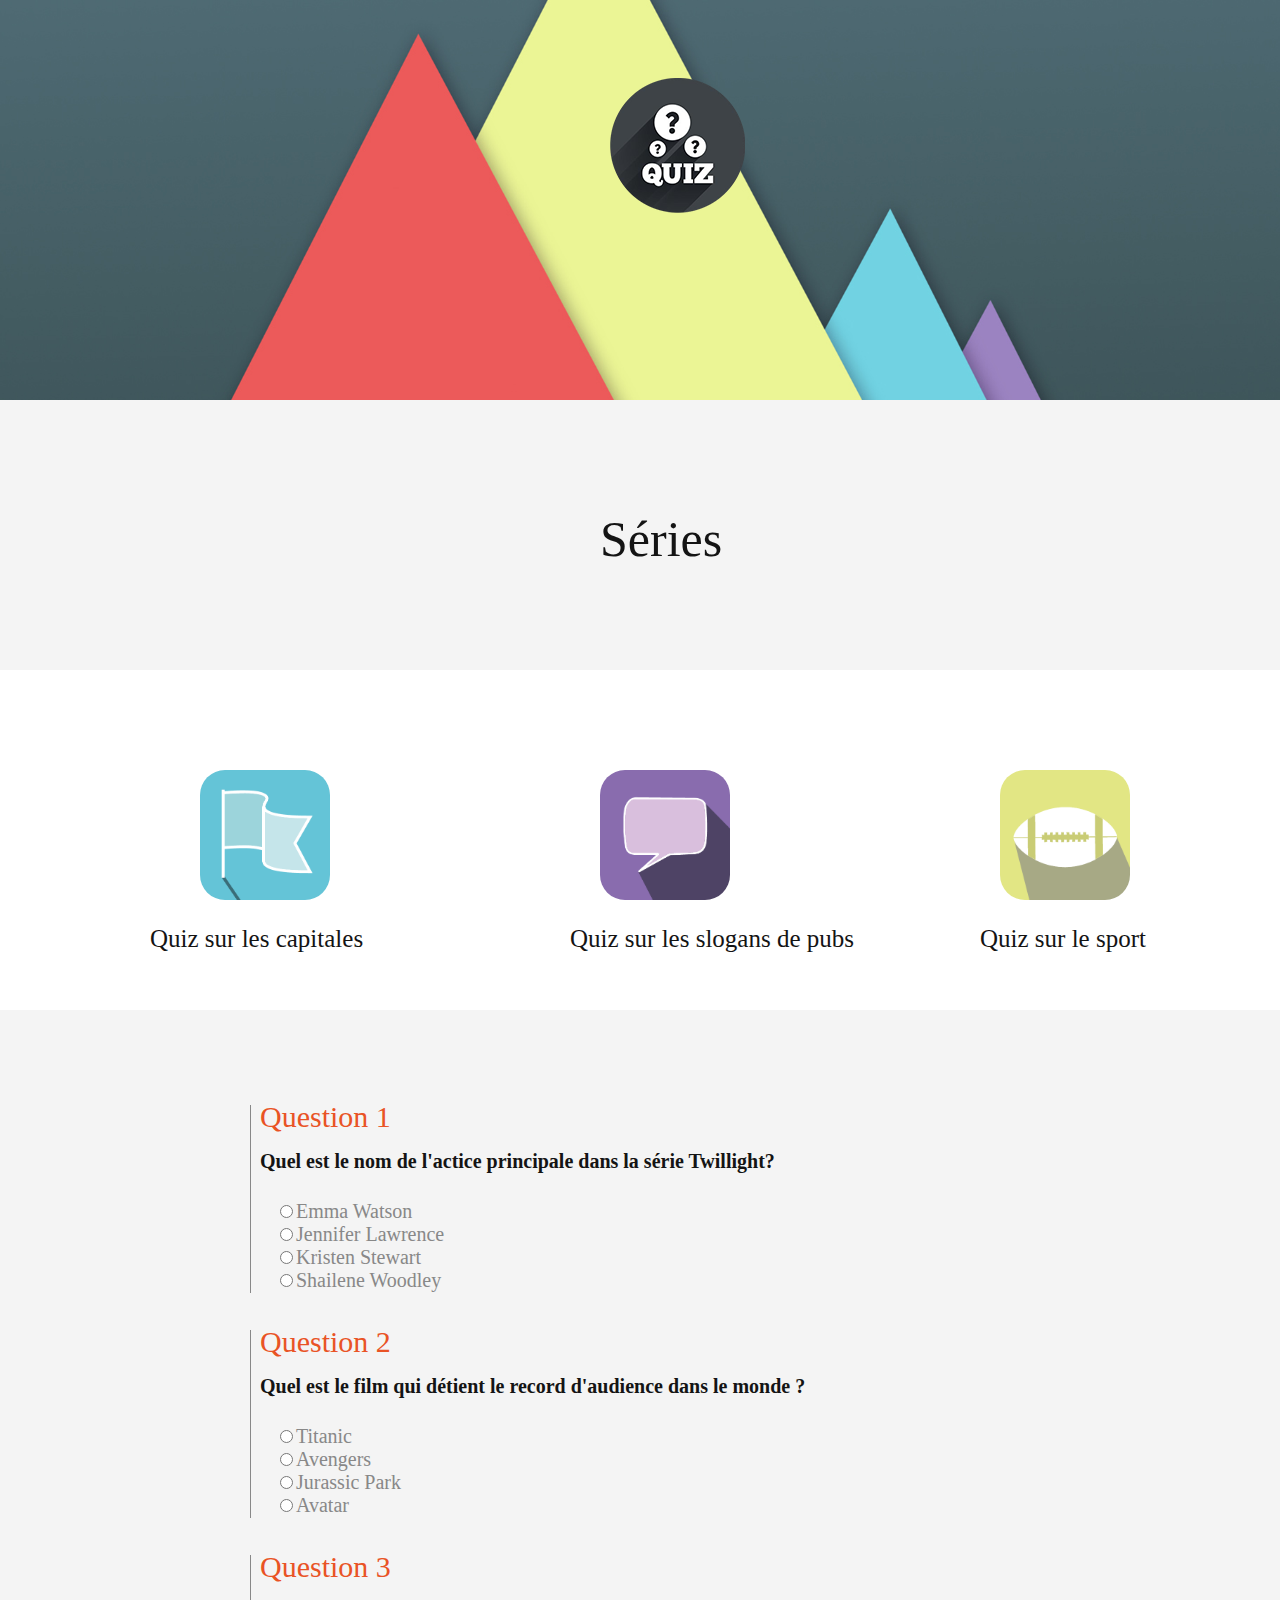
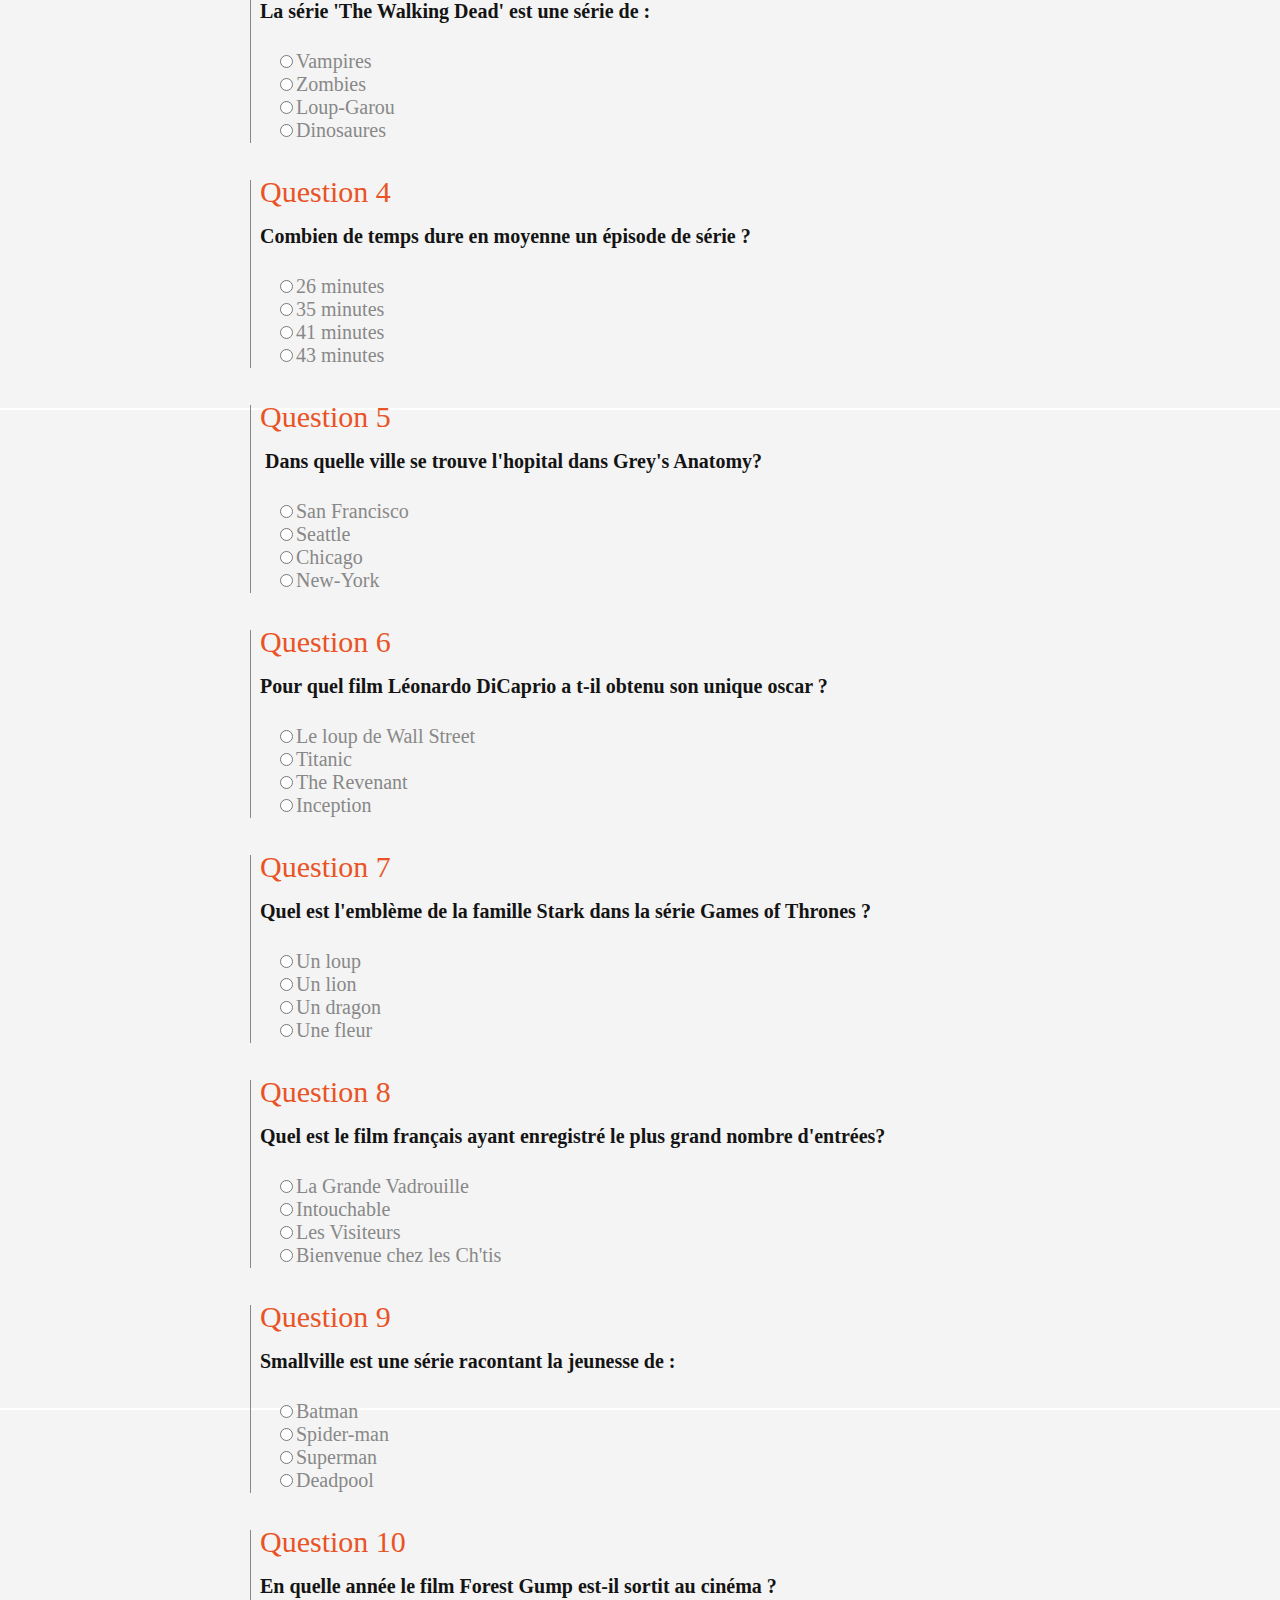
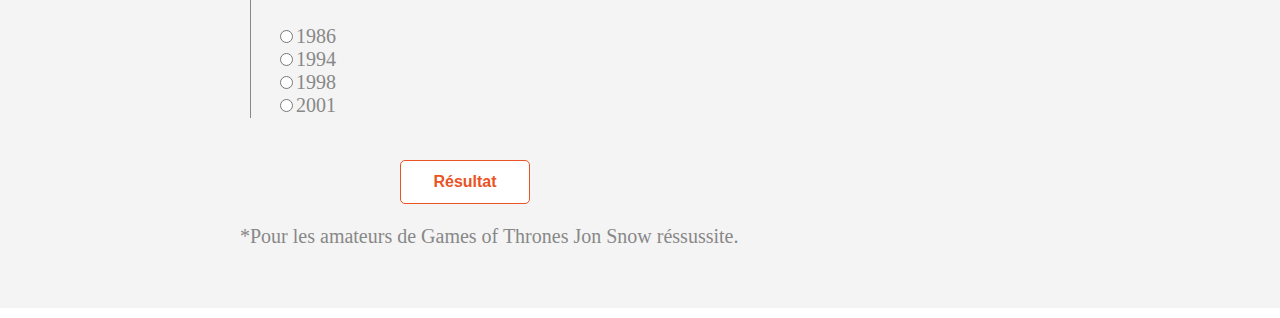
<file: quizz/quiz_html_serie.html>
<!DOCTYPE html>
<html>
	<head>
	  <link rel="stylesheet" href="serie.css" />
	  <meta charset="utf-8" />
	  <title>Quiz</title>	
		<script language="javascript">
			n = 0;
			function valider() {
			if (document.getElementById('r3').checked) {n = n+1;} 
			else {}

			if (document.getElementById('r8').checked) {n = n+1 ;}
			else {}


			if (document.getElementById('r10').checked) {n = n+1 ;}
			else {}


			if (document.getElementById('r13').checked) {n = n+1 ;}
			else {}


			if (document.getElementById('r18').checked) {n = n+1 ;}
			else {}

			if (document.getElementById('r23').checked) {n = n+1 ;}
			else {}

			if (document.getElementById('r25').checked) {n = n+1 ;}
			else {}

			if (document.getElementById('r32').checked) {n = n+1 ;}
			else {}


			if (document.getElementById('r35').checked) {n = n+1 ;}
			else {}


			if (document.getElementById('r38').checked) {n = n+1 ;}
			else {}

			if (n==10) {alert('          score : ' + n + '/10\n\nMembre des accros anonymes aux séries') }
			if (n==9) {alert('           score : ' + n + '/10\n\nNiveau Impossible à spoiler') }
			if (n==8) {alert('           score : ' + n + '/10\n\nSerie all killer') }
			if (n==7) {alert('           score : ' + n + '/10\n\nTu connais ton sujet') }
			if (n==6) {alert('           score : ' + n + '/10\n\nTu devrais sortir un peu') }
			if (n==5) {alert('           score : ' + n + "/10\n\nA réviser a la maison") }
			if (n==4) {alert('           score : ' + n + '/10\n\nPeu mieux faire') }
			if (n==3) {alert('           score : ' + n + '/10\n\nNiveau traumatisé par les série') }
			if (n==2) {alert('           score : ' + n + '/10\n\nAu moins tu as une vie sociale') }
			if (n==1) {alert('           score : ' + n + '/10\n\nTélé en panne depuis 1860') }
			if (n==0) {alert('           score : ' + n + '/10\n\nNiveau homme des cavernes') }
			}
		</script>
	</head>
		  <body>
		  
		  <SPAN style="position: absolute;top:-20px;left:0px;"><p><img src="fond1.jpg" width="1349" height="400" /></p></SPAN>
		  <SPAN style="position: absolute;top:50px;left:603px;"><p><a href="accueil.html"><img src="logo.png" class="logo" /></a></p></SPAN>
		   <SPAN style="position: absolute;top:380px;left:0px;"><p><img src="F4F4F4.png"  width="1349" height="270" /></p></SPAN>
			<SPAN style="position: absolute;top:1000px;left:0px;"><hr class="bandeau" width="1349px" size="1000px" /></SPAN>
			<SPAN style="position: absolute;top:2000px;left:0px;"><hr class="bandeau" width="1349px" size="1000px" /></SPAN>
			<SPAN style="position: absolute;top:3000px;left:0px;"><hr class="bandeau" width="1349px" size="500px" /></SPAN>
	

		  <SPAN style="position: absolute;top:460px;left:600px;"><p class="intro">Séries</p></SPAN>

	<SPAN style="position: absolute;top:0px;left:-100px;">
		<SPAN style="position: absolute;top:750px;left:300px;"><p><a href="quiz_html_capitale.html"><img src="flagnico.png" class="autre" width="130" height="130" /></a></p></SPAN>
		<SPAN style="position: absolute;top:900px;left:250px;"><p class="liens">Quiz sur les capitales</p></SPAN>
		<SPAN style="position: absolute;top:750px;left:700px;"><p><a href="quiz_html_slogan.html"><img src="bulle.png" class="autre" width="130" height="130" /></a></p></SPAN>
		<SPAN style="position: absolute;top:900px;left:670px;"><p class="liens">Quiz sur les slogans de pubs</p></SPAN>
		<SPAN style="position: absolute;top:750px;left:1100px;"><p><a href="quiz_html_sport.html"><img src="footnico.png" class="autre" width="130" height="130" /></a></p></SPAN>
		<SPAN style="position: absolute;top:900px;left:1080px;"><p class="liens">Quiz sur le sport</p></SPAN>
	</SPAN>
			
			<SPAN style="position: absolute;top:1350px;left:250px;">
		  
			<SPAN style="position: absolute;top:-500px;left:-500px;">
			
			<SPAN style="position: absolute;top:245px;left:500px;"><hr width="1px" size="190px" /></SPAN>
			<SPAN style="position: absolute;top:280px;left:510px;"><hr class="orange" width="700px" size="0.5px" /></SPAN>
			
			<SPAN style="position: absolute;top:470px;left:500px;"><hr width="1px" size="190px" /></SPAN>
			<SPAN style="position: absolute;top:505px;left:510px;"><hr class="orange" width="700px" size="0.5px" /></SPAN>
			
			<SPAN style="position: absolute;top:695px;left:500px;"><hr width="1px" size="190px" /></SPAN>
			<SPAN style="position: absolute;top:730px;left:510px;"><hr class="orange" width="700px" size="0.5px" /></SPAN>


			<SPAN style="position: absolute;top:920px;left:500px;"><hr width="1px" size="190px" /></SPAN>
			<SPAN style="position: absolute;top:955px;left:510px;"><hr class="orange" width="700px" size="0.5px" /></SPAN>

			<SPAN style="position: absolute;top:1145px;left:500px;"><hr width="1px" size="190px" /></SPAN>
			<SPAN style="position: absolute;top:1180px;left:510px;"><hr class="orange" width="700px" size="0.5px" /></SPAN>

			<SPAN style="position: absolute;top:1370px;left:500px;"><hr width="1px" size="190px" /></SPAN>
			<SPAN style="position: absolute;top:1405px;left:510px;"><hr class="orange" width="700px" size="0.5px" /></SPAN>

			<SPAN style="position: absolute;top:1595px;left:500px;"><hr width="1px" size="190px" /></SPAN>
			<SPAN style="position: absolute;top:1630px;left:510px;"><hr class="orange" width="700px" size="0.5px" /></SPAN>

			<SPAN style="position: absolute;top:1820px;left:500px;"><hr width="1px" size="190px" /></SPAN>
			<SPAN style="position: absolute;top:1855px;left:510px;"><hr class="orange" width="700px" size="0.5px" /></SPAN>

			<SPAN style="position: absolute;top:2045px;left:500px;"><hr width="1px" size="190px" /></SPAN>
			<SPAN style="position: absolute;top:2080px;left:510px;"><hr class="orange" width="700px" size="0.5px" /></SPAN>

			<SPAN style="position: absolute;top:2270px;left:500px;"><hr width="1px" size="190px" /></SPAN>
			<SPAN style="position: absolute;top:2305px;left:510px;"><hr class="orange" width="700px" size="0.5px" /></SPAN>
			</SPAN>

			<div class="ensemble">
			 <SPAN style="position: absolute;top:-250px;left:10px;"><div class="numero">Question 1</div></SPAN>
		  <SPAN style="position: absolute;top:-200px;left:10px;"><div class="question">Quel est le nom de l'actice principale dans la série Twillight?</div></SPAN>
			<SPAN style="position: absolute;top:-150px;left:25px;">
				<input name="q1" id="r1" type="radio"><label for="r1">Emma Watson</label><br>
				<input name="q1" id="r2" type="radio"><label for="r2">Jennifer Lawrence</label><br>
				<input name="q1" id="r3" type="radio"><label for="r3">Kristen Stewart</label><br>
				<input name="q1" id="r4" type="radio"><label for="r4">Shailene Woodley</label>
				 </SPAN>
             </div>
			
			<SPAN style="position: absolute;top:-25px;left:10px;"><div class="numero">Question 2</div></SPAN>
			<SPAN style="position: absolute;top:25px;left:10px;"><div class="question">Quel est le film qui détient le record d'audience dans le monde ?</div></SPAN>
				<SPAN style="position: absolute;top:75px;left:25px;">
					<input name="q2" id="r5" type="radio"><label for="r5">Titanic</label><br>
					<input name="q2" id="r6" type="radio"><label for="r6">Avengers</label><br>
					<input name="q2" id="r7" type="radio"><label for="r7">Jurassic Park</label><br>
					<input name="q2" id="r8" type="radio"><label for="r8">Avatar</label>
				</SPAN>
            
            	<SPAN style="position: absolute;top:200px;left:10px;"><div class="numero">Question 3</div></SPAN>
				<SPAN style="position: absolute;top:250px;left:10px;"><div class="question">La série 'The Walking Dead' est une série de :</div></SPAN>
				<SPAN style="position: absolute;top:300px;left:25px;">  
					<input name="q3" id="r9" type="radio"><label for="r9">Vampires</label><br>
					<input name="q3" id="r10" type="radio"><label for="r10">Zombies</label><br>
					<input name="q3" id="r11" type="radio"><label for="r11">Loup-Garou</label><br>
					<input name="q3" id="r12" type="radio"><label for="r12">Dinosaures</label>
				</SPAN>
		 			
				<SPAN style="position: absolute;top:425px;left:10px;"><div class="numero">Question 4</div></SPAN>
				<SPAN style="position: absolute;top:475px;left:10px;"><div class="question">Combien de temps dure en moyenne un épisode de série ?</div></SPAN>
				<SPAN style="position: absolute;top:525px;left:25px;">
					<input name="q4" id="r13" type="radio"><label for="r13">26 minutes</label><br>
					<input name="q4" id="r14" type="radio"><label for="r14">35 minutes</label><br>
					<input name="q4" id="r15" type="radio"><label for="r15">41 minutes</label><br>
					<input name="q4" id="r16" type="radio"><label for="r16">43 minutes</label>
				</SPAN>
				
				<SPAN style="position: absolute;top:650px;left:10px;"><div class="numero">Question 5</div></SPAN>
				<SPAN style="position: absolute;top:700px;left:15px;"><div class="question">Dans quelle ville se trouve l'hopital dans Grey's Anatomy?</div></SPAN>
				<SPAN style="position: absolute;top:750px;left:25px;">
					<input name="q5" id="r17" type="radio"><label for="r17">San Francisco</label><br>
					<input name="q5" id="r18" type="radio"><label for="r18">Seattle</label><br>
					<input name="q5" id="r19" type="radio"><label for="r19">Chicago</label><br>
					<input name="q5" id="r20" type="radio"><label for="r20">New-York</label>
				</SPAN>
				
				<SPAN style="position: absolute;top:875px;left:10px;"><div class="numero">Question 6</div></SPAN>
				<SPAN style="position: absolute;top:925px;left:10px;"><div class="question">Pour quel film Léonardo DiCaprio a t-il obtenu son unique oscar ?</div></SPAN>
				<SPAN style="position: absolute;top:975px;left:25px;">
					<input name="q6" id="r21" type="radio"><label for="r21">Le loup de Wall Street</label><br>
					<input name="q6" id="r22" type="radio"><label for="r22">Titanic</label><br>
					<input name="q6" id="r23" type="radio"><label for="r23">The Revenant</label><br>
					<input name="q6" id="r24" type="radio"><label for="r24">Inception</label>
				</SPAN>

				<SPAN style="position: absolute;top:1100px;left:10px;"><div class="numero">Question 7</div></SPAN>
				<SPAN style="position: absolute;top:1150px;left:10px;"><div class="question">Quel est l'emblème de la famille Stark dans la série Games of Thrones ?</div></SPAN>
				<SPAN style="position: absolute;top:1200px;left:25px;">
					<input name="q7" id="r25" type="radio"><label for="r25">Un loup</label><br>
					<input name="q7" id="r26" type="radio"><label for="r26">Un lion</label><br>
					<input name="q7" id="r27" type="radio"><label for="r27">Un dragon</label><br>
					<input name="q7" id="r28" type="radio"><label for="r28">Une fleur</label>
				</SPAN>
			
				<SPAN style="position: absolute;top:1325px;left:10px;"><div class="numero">Question 8</div></SPAN>
				<SPAN style="position: absolute;top:1375px;left:10px;"><div class="question">Quel est le film français ayant enregistré le plus grand nombre d'entrées?</div></SPAN>
				<SPAN style="position: absolute;top:1425px;left:25px;">
					<input name="q8" id="r29" type="radio"><label for="r29">La Grande Vadrouille</label><br>
					<input name="q8" id="r30" type="radio"><label for="r30">Intouchable</label><br>
					<input name="q8" id="r31" type="radio"><label for="r31">Les Visiteurs</label><br>
					<input name="q8" id="r32" type="radio"><label for="r32">Bienvenue chez les Ch'tis</label>
				</SPAN>
			
				<SPAN style="position: absolute;top:1550px;left:10px;"><div class="numero">Question 9</div></SPAN>
				<SPAN style="position: absolute;top:1600px;left:10px;"><div class="question">Smallville est une série racontant la jeunesse de :</div></SPAN>
				<SPAN style="position: absolute;top:1650px;left:25px;">
					<input name="q9" id="r33" type="radio"><label for="r33">Batman</label><br>
					<input name="q9" id="r34" type="radio"><label for="r34">Spider-man</label><br>
					<input name="q9" id="r35" type="radio"><label for="r35">Superman</label><br>
					<input name="q9" id="r36" type="radio"><label for="r36">Deadpool</label>
				</SPAN>
			
				<SPAN style="position: absolute;top:1775px;left:10px;"><div class="numero">Question 10</div></SPAN>
				<SPAN style="position: absolute;top:1825px;left:10px;"><div class="question">En quelle année le film Forest Gump est-il sortit au cinéma ?</div></SPAN>
				<SPAN style="position: absolute;top:1875px;left:25px;">
					<input name="q10" id="r37" type="radio"><label for="r37">1986</label><br>
					<input name="q10" id="r38" type="radio"><label for="r38">1994</label><br>
					<input name="q10" id="r39" type="radio"><label for="r39">1998</label><br>
					<input name="q10" id="r40" type="radio"><label for="r40">2001</label>
				</SPAN>
				<br>
			
			<SPAN style="position: absolute;top:2010px;left:150px;"><div><a href="correction_serie.html" style="text-decoration:none"><input class="bouton" type="button" onClick="valider()" value="Résultat"></a></div></SPAN>

			<SPAN style="position: absolute;top:2055px;left:-10px;"><p class"spoil" >*Pour les amateurs de Games of Thrones Jon Snow réssussite.</p></SPAN>
			</SPAN>
			
			







		</body>
</html>
</file>
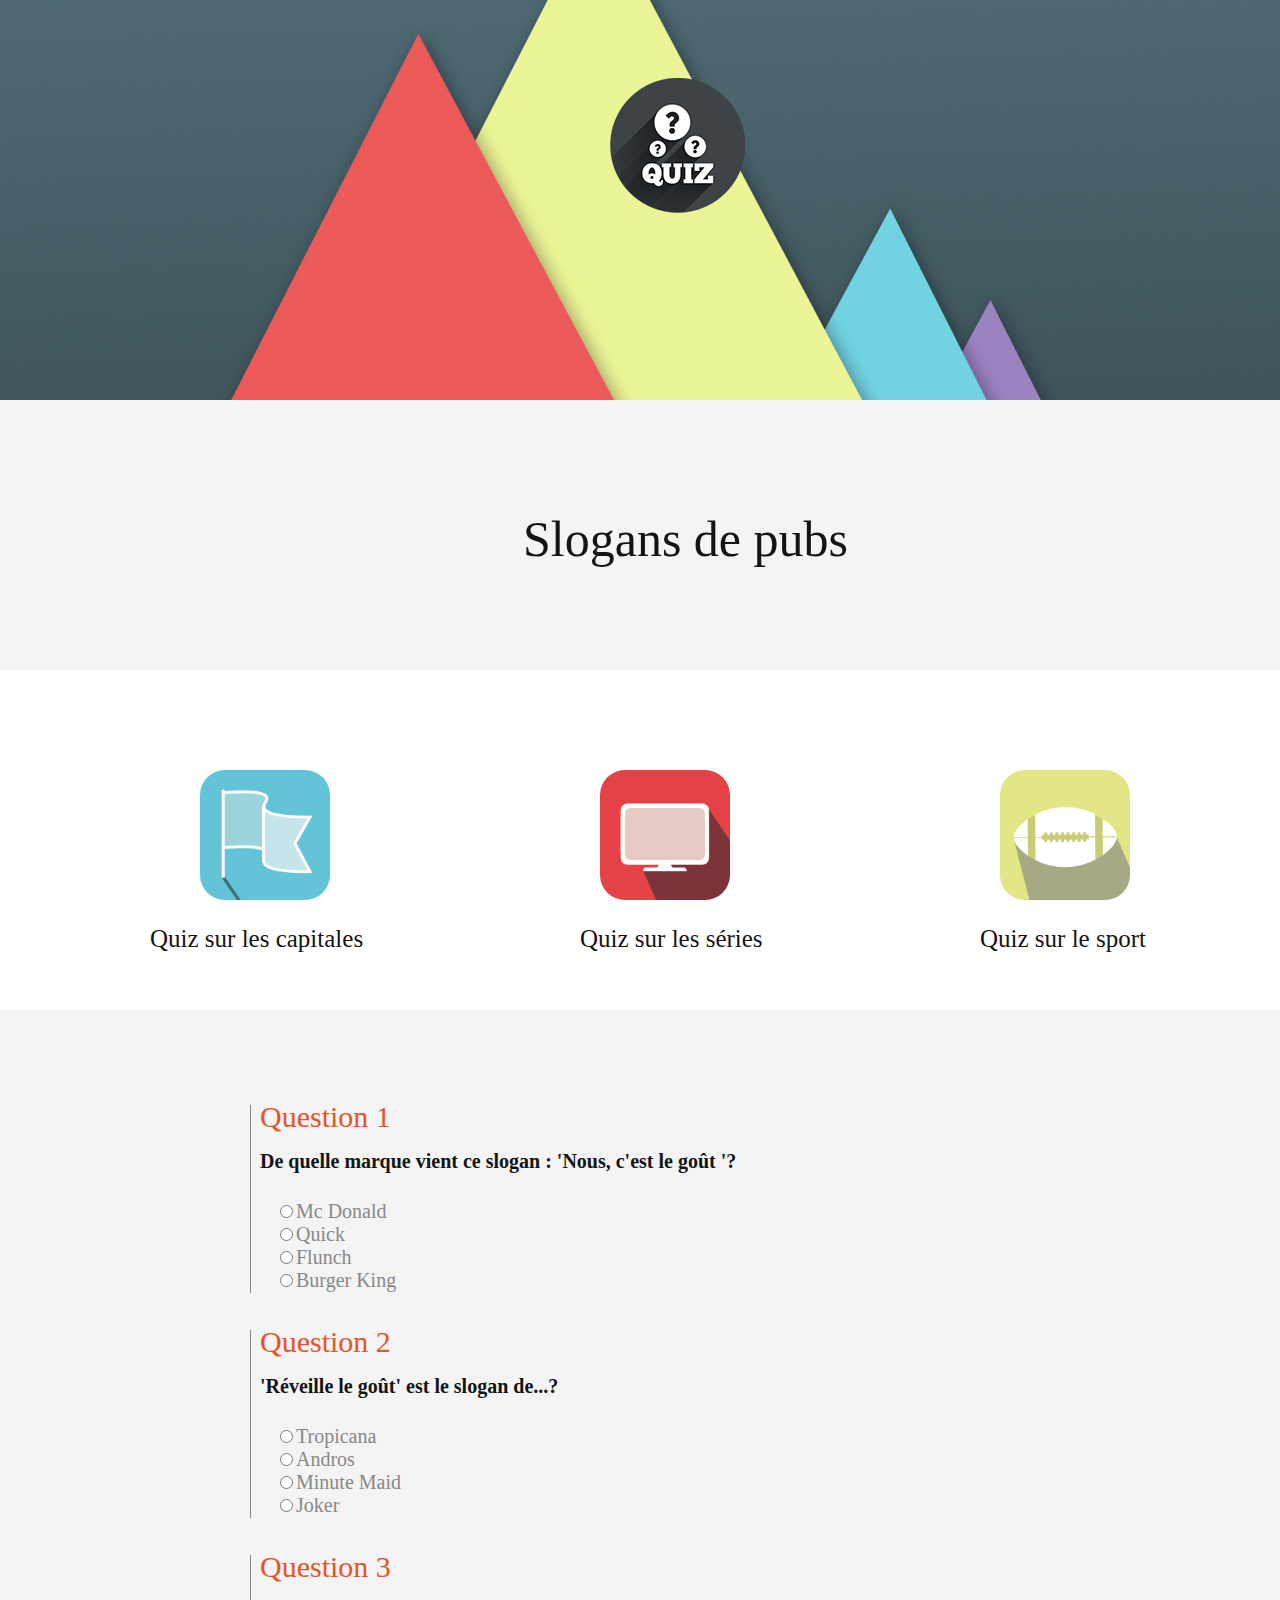
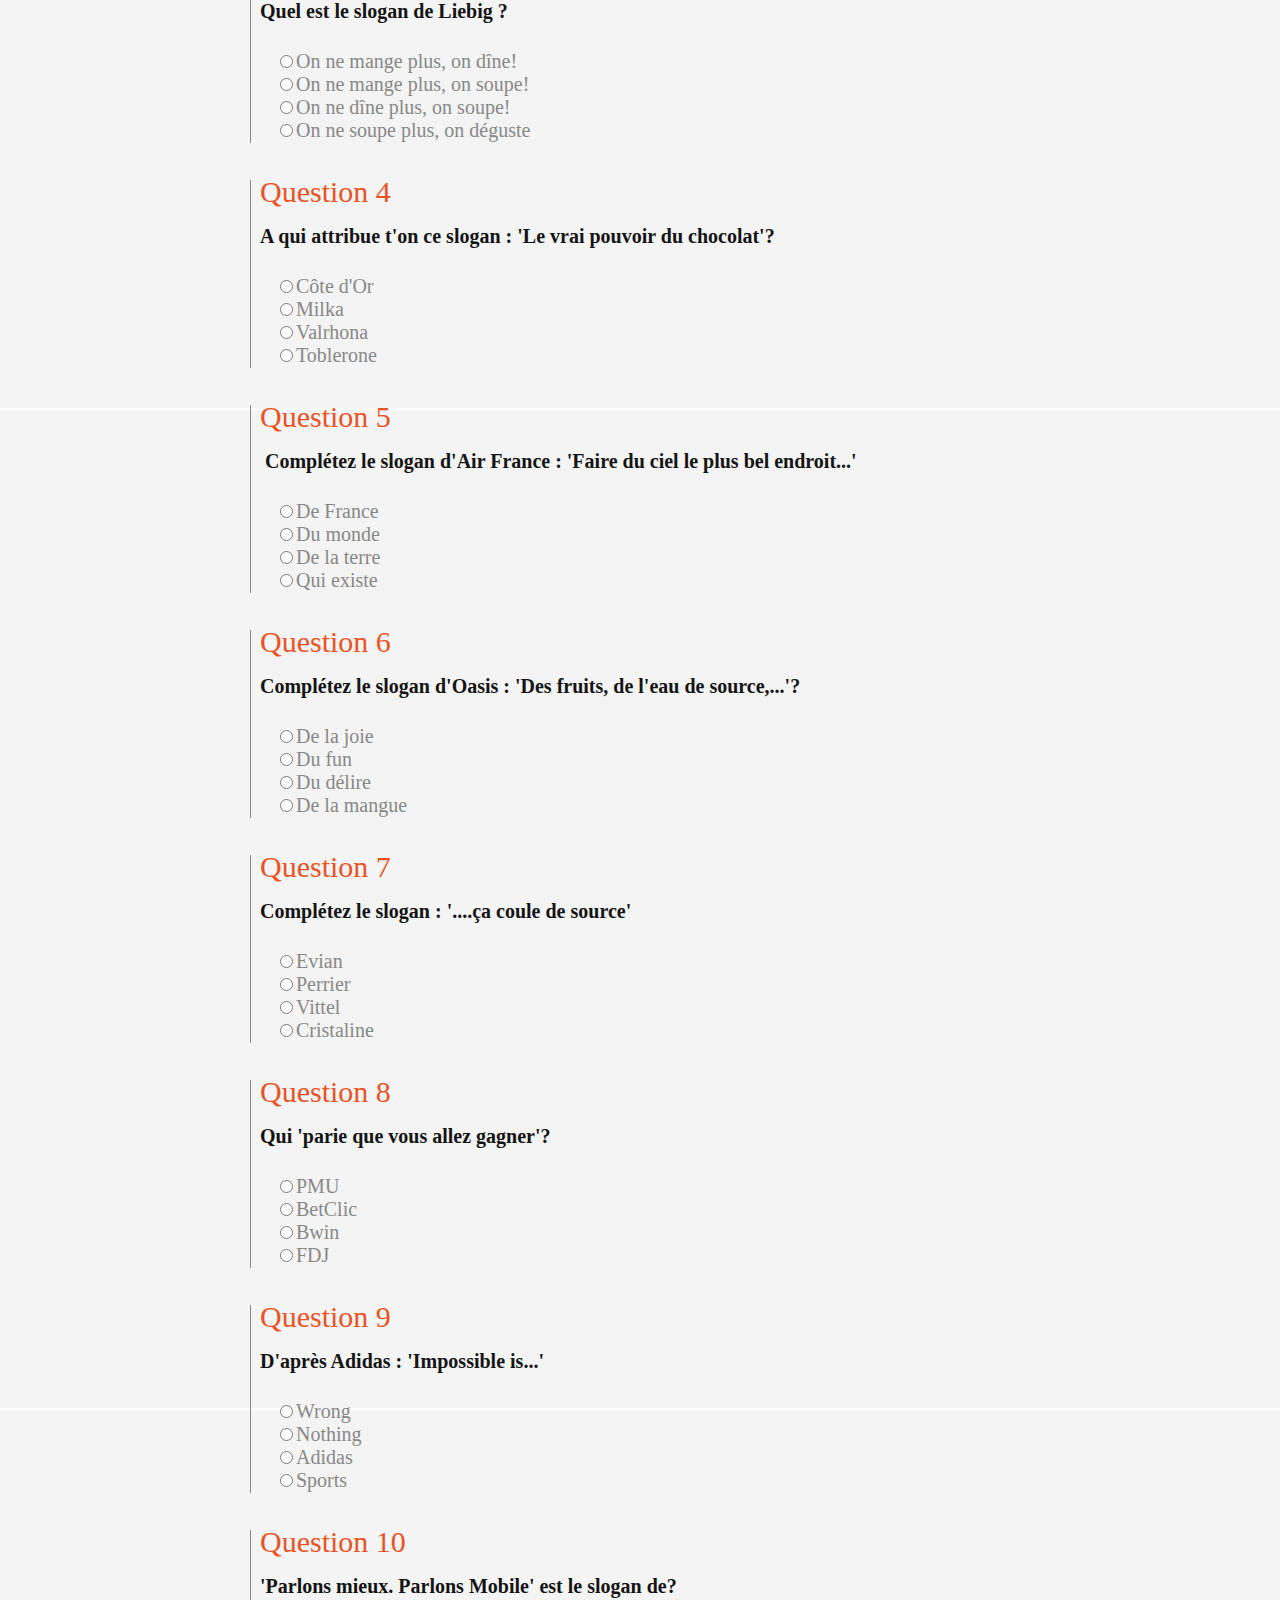
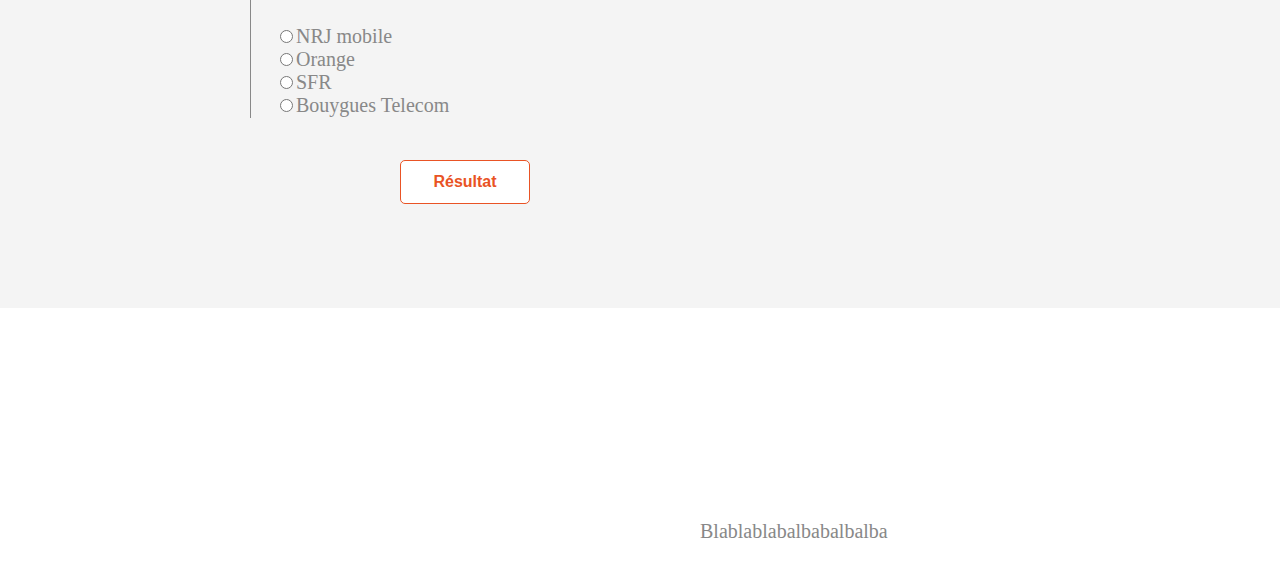
<file: quizz/quiz_html_slogan.html>
<!DOCTYPE html>
<html>
	<head>
	  <link rel="stylesheet" href="slogan.css" />
	  <meta charset="utf-8" />
	  <title>Quiz</title>	
		<script language="javascript">
			n = 0;
			function valider() {
			if (document.getElementById('r2').checked) {n = n+1;} 
			else {}

			if (document.getElementById('r8').checked) {n = n+1 ;}
			else {}


			if (document.getElementById('r11').checked) {n = n+1 ;}
			else {}


			if (document.getElementById('r13').checked) {n = n+1 ;}
			else {}


			if (document.getElementById('r19').checked) {n = n+1 ;}
			else {}

			if (document.getElementById('r22').checked) {n = n+1 ;}
			else {}

			if (document.getElementById('r28').checked) {n = n+1 ;}
			else {}

			if (document.getElementById('r29').checked) {n = n+1 ;}
			else {}


			if (document.getElementById('r34').checked) {n = n+1 ;}
			else {}


			if (document.getElementById('r39').checked) {n = n+1 ;}
			else {}

			if (n==10) {alert('          score : ' + n + '/10\n\nNiveau Maitre de la zappette') }
			if (n==9) {alert('           score : ' + n + '/10\n\nNiveau Impossible à spoiler') }
			if (n==8) {alert('           score : ' + n + '/10\n\nSerie all killer') }
			if (n==7) {alert('           score : ' + n + '/10\n\nTu connais ton sujet') }
			if (n==6) {alert('           score : ' + n + '/10\n\nTu devrais sortir un peu') }
			if (n==5) {alert('           score : ' + n + "/10\n\nA réviser a la maison") }
			if (n==4) {alert('           score : ' + n + '/10\n\nPeu mieux faire') }
			if (n==3) {alert('           score : ' + n + '/10\n\nNiveau traumatisé par les série') }
			if (n==2) {alert('           score : ' + n + '/10\n\nAu moins tu as une vie sociale') }
			if (n==1) {alert('           score : ' + n + '/10\n\nTélé en panne depuis 1860') }
			if (n==0) {alert('           score : ' + n + '/10\n\nNiveau homme des cavernes') }
			}
		</script>
	</head>
		  <body>
		  
		  <SPAN style="position: absolute;top:-20px;left:0px;"><p><img src="fond1.jpg" width="1349" height="400" /></p></SPAN>
		  <SPAN style="position: absolute;top:50px;left:603px;"><p><a href="accueil.html"><img src="logo.png" class="logo" /></p></a></SPAN>
		   <SPAN style="position: absolute;top:380px;left:0px;"><p><img src="F4F4F4.png"  width="1349" height="270" /></p></SPAN>
			<SPAN style="position: absolute;top:1000px;left:0px;"><hr class="bandeau" width="1349px" size="1000px" /></SPAN>
			<SPAN style="position: absolute;top:2000px;left:0px;"><hr class="bandeau" width="1349px" size="1000px" /></SPAN>
			<SPAN style="position: absolute;top:3000px;left:0px;"><hr class="bandeau" width="1349px" size="500px" /></SPAN>
	

		  <SPAN style="position: absolute;top:460px;left:523px;"><p class="intro">Slogans de pubs</p></SPAN>

	<SPAN style="position: absolute;top:0px;left:-100px;">
		<SPAN style="position: absolute;top:750px;left:300px;"><p><a href="quiz_html_capitale.html"><img src="flagnico.png" class="autre" width="130" height="130" /></a></p></SPAN>
		<SPAN style="position: absolute;top:900px;left:250px;"><p class="liens">Quiz sur les capitales</p></SPAN>
		<SPAN style="position: absolute;top:750px;left:700px;"><p><a href="quiz_html_serie.html"><img src="serienico.png" class="autre" width="130" height="130" /></a></p></SPAN>
		<SPAN style="position: absolute;top:900px;left:680px;"><p class="liens">Quiz sur les séries</p></SPAN>
		<SPAN style="position: absolute;top:750px;left:1100px;"><p><a href="quiz_html_sport.html"><img src="footnico.png" class="autre" width="130" height="130" /></a></p></SPAN>
		<SPAN style="position: absolute;top:900px;left:1080px;"><p class="liens">Quiz sur le sport</p></SPAN>
	</SPAN>
			
			<SPAN style="position: absolute;top:1350px;left:250px;">
		  
			<SPAN style="position: absolute;top:-500px;left:-500px;">
			
			<SPAN style="position: absolute;top:245px;left:500px;"><hr width="1px" size="190px" /></SPAN>
			<SPAN style="position: absolute;top:280px;left:510px;"><hr class="orange" width="700px" size="0.5px" /></SPAN>
			
			<SPAN style="position: absolute;top:470px;left:500px;"><hr width="1px" size="190px" /></SPAN>
			<SPAN style="position: absolute;top:505px;left:510px;"><hr class="orange" width="700px" size="0.5px" /></SPAN>
			
			<SPAN style="position: absolute;top:695px;left:500px;"><hr width="1px" size="190px" /></SPAN>
			<SPAN style="position: absolute;top:730px;left:510px;"><hr class="orange" width="700px" size="0.5px" /></SPAN>


			<SPAN style="position: absolute;top:920px;left:500px;"><hr width="1px" size="190px" /></SPAN>
			<SPAN style="position: absolute;top:955px;left:510px;"><hr class="orange" width="700px" size="0.5px" /></SPAN>

			<SPAN style="position: absolute;top:1145px;left:500px;"><hr width="1px" size="190px" /></SPAN>
			<SPAN style="position: absolute;top:1180px;left:510px;"><hr class="orange" width="700px" size="0.5px" /></SPAN>

			<SPAN style="position: absolute;top:1370px;left:500px;"><hr width="1px" size="190px" /></SPAN>
			<SPAN style="position: absolute;top:1405px;left:510px;"><hr class="orange" width="700px" size="0.5px" /></SPAN>

			<SPAN style="position: absolute;top:1595px;left:500px;"><hr width="1px" size="190px" /></SPAN>
			<SPAN style="position: absolute;top:1630px;left:510px;"><hr class="orange" width="700px" size="0.5px" /></SPAN>

			<SPAN style="position: absolute;top:1820px;left:500px;"><hr width="1px" size="190px" /></SPAN>
			<SPAN style="position: absolute;top:1855px;left:510px;"><hr class="orange" width="700px" size="0.5px" /></SPAN>

			<SPAN style="position: absolute;top:2045px;left:500px;"><hr width="1px" size="190px" /></SPAN>
			<SPAN style="position: absolute;top:2080px;left:510px;"><hr class="orange" width="700px" size="0.5px" /></SPAN>

			<SPAN style="position: absolute;top:2270px;left:500px;"><hr width="1px" size="190px" /></SPAN>
			<SPAN style="position: absolute;top:2305px;left:510px;"><hr class="orange" width="700px" size="0.5px" /></SPAN>
			</SPAN>

			<div class="ensemble">
			 <SPAN style="position: absolute;top:-250px;left:10px;"><div class="numero">Question 1</div></SPAN>
		  <SPAN style="position: absolute;top:-200px;left:10px;"><div class="question">De quelle marque vient ce slogan : 'Nous, c'est le goût '?</div></SPAN>
			<SPAN style="position: absolute;top:-150px;left:25px;">
				<input name="q1" id="r1" type="radio"><label for="r1">Mc Donald</label><br>
				<input name="q1" id="r2" type="radio"><label for="r2">Quick</label><br>
				<input name="q1" id="r3" type="radio"><label for="r3">Flunch</label><br>
				<input name="q1" id="r4" type="radio"><label for="r5">Burger King</label>
				 </SPAN>
             </div>
			
			<SPAN style="position: absolute;top:-25px;left:10px;"><div class="numero">Question 2</div></SPAN>
			<SPAN style="position: absolute;top:25px;left:10px;"><div class="question">'Réveille le goût' est le slogan de...?</div></SPAN>
				<SPAN style="position: absolute;top:75px;left:25px;">
					<input name="q2" id="r5" type="radio"><label for="r5">Tropicana</label><br>
					<input name="q2" id="r6" type="radio"><label for="r6">Andros</label><br>
					<input name="q2" id="r7" type="radio"><label for="r7">Minute Maid</label><br>
					<input name="q2" id="r8" type="radio"><label for="r8">Joker</label>
				</SPAN>
            
            	<SPAN style="position: absolute;top:200px;left:10px;"><div class="numero">Question 3</div></SPAN>
				<SPAN style="position: absolute;top:250px;left:10px;"><div class="question">Quel est le slogan de Liebig ?</div></SPAN>
				<SPAN style="position: absolute;top:300px;left:25px;">  
					<input name="q3" id="r9" type="radio"><label for="r9">On ne mange plus, on dîne!</label><br>
					<input name="q3" id="r10" type="radio"><label for="r10">On ne mange plus, on soupe!</label><br>
					<input name="q3" id="r11" type="radio"><label for="r11">On ne dîne plus, on soupe!</label><br>
					<input name="q3" id="r12" type="radio"><label for="r12">On ne soupe plus, on déguste</label>
				</SPAN>
		 			
				<SPAN style="position: absolute;top:425px;left:10px;"><div class="numero">Question 4</div></SPAN>
				<SPAN style="position: absolute;top:475px;left:10px;"><div class="question">A qui attribue t'on ce slogan : 'Le vrai pouvoir du chocolat'?</div></SPAN>
				<SPAN style="position: absolute;top:525px;left:25px;">
					<input name="q4" id="r13" type="radio"><label for="r13">Côte d'Or</label><br>
					<input name="q4" id="r14" type="radio"><label for="r14">Milka</label><br>
					<input name="q4" id="r15" type="radio"><label for="r15">Valrhona</label><br>
					<input name="q4" id="r16" type="radio"><label for="r16">Toblerone</label>
				</SPAN>
				
				<SPAN style="position: absolute;top:650px;left:10px;"><div class="numero">Question 5</div></SPAN>
				<SPAN style="position: absolute;top:700px;left:15px;"><div class="question">Complétez le slogan d'Air France : 'Faire du ciel le plus bel endroit...'</div></SPAN>
				<SPAN style="position: absolute;top:750px;left:25px;">
					<input name="q5" id="r17" type="radio"><label for="r17">De France</label><br>
					<input name="q5" id="r18" type="radio"><label for="r18">Du monde</label><br>
					<input name="q5" id="r19" type="radio"><label for="r19">De la terre</label><br>
					<input name="q5" id="r20" type="radio"><label for="r20">Qui existe</label>
				</SPAN>
				
				<SPAN style="position: absolute;top:875px;left:10px;"><div class="numero">Question 6</div></SPAN>
				<SPAN style="position: absolute;top:925px;left:10px;"><div class="question">Complétez le slogan d'Oasis : 'Des fruits, de l'eau de source,...'?</div></SPAN>
				<SPAN style="position: absolute;top:975px;left:25px;">
					<input name="q6" id="r21" type="radio"><label for="r21">De la joie</label><br>
					<input name="q6" id="r22" type="radio"><label for="r22">Du fun</label><br>
					<input name="q6" id="r23" type="radio"><label for="r23">Du délire</label><br>
					<input name="q6" id="r24" type="radio"><label for="r24">De la mangue</label>
				</SPAN>

				<SPAN style="position: absolute;top:1100px;left:10px;"><div class="numero">Question 7</div></SPAN>
				<SPAN style="position: absolute;top:1150px;left:10px;"><div class="question">Complétez le slogan : '....ça coule de source'</div></SPAN>
				<SPAN style="position: absolute;top:1200px;left:25px;">
					<input name="q7" id="r25" type="radio"><label for="r25">Evian</label><br>
					<input name="q7" id="r26" type="radio"><label for="r26">Perrier</label><br>
					<input name="q7" id="r27" type="radio"><label for="r27">Vittel</label><br>
					<input name="q7" id="r28" type="radio"><label for="r28">Cristaline</label>
				</SPAN>
			
				<SPAN style="position: absolute;top:1325px;left:10px;"><div class="numero">Question 8</div></SPAN>
				<SPAN style="position: absolute;top:1375px;left:10px;"><div class="question">Qui 'parie que vous allez gagner'?</div></SPAN>
				<SPAN style="position: absolute;top:1425px;left:25px;">
					<input name="q8" id="r29" type="radio"><label for="r29">PMU</label><br>
					<input name="q8" id="r30" type="radio"><label for="r30">BetClic</label><br>
					<input name="q8" id="r31" type="radio"><label for="r31">Bwin</label><br>
					<input name="q8" id="r32" type="radio"><label for="r32">FDJ</label>
				</SPAN>
			
				<SPAN style="position: absolute;top:1550px;left:10px;"><div class="numero">Question 9</div></SPAN>
				<SPAN style="position: absolute;top:1600px;left:10px;"><div class="question">D'après Adidas : 'Impossible is...'</div></SPAN>
				<SPAN style="position: absolute;top:1650px;left:25px;">
					<input name="q9" id="r33" type="radio"><label for="r33">Wrong</label><br>
					<input name="q9" id="r34" type="radio"><label for="r34">Nothing</label><br>
					<input name="q9" id="r35" type="radio"><label for="r35">Adidas</label><br>
					<input name="q9" id="r36" type="radio"><label for="r36">Sports</label>
				</SPAN>
			
				<SPAN style="position: absolute;top:1775px;left:10px;"><div class="numero">Question 10</div></SPAN>
				<SPAN style="position: absolute;top:1825px;left:10px;"><div class="question">'Parlons mieux. Parlons Mobile' est le slogan de?</div></SPAN>
				<SPAN style="position: absolute;top:1875px;left:25px;">
					<input name="q10" id="r37" type="radio"><label for="r37">NRJ mobile</label><br>
					<input name="q10" id="r38" type="radio"><label for="r38">Orange</label><br>
					<input name="q10" id="r39" type="radio"><label for="r39">SFR</label><br>
					<input name="q10" id="r40" type="radio"><label for="r40">Bouygues Telecom</label>
				</SPAN>
				<br>
			
			<SPAN style="position: absolute;top:2010px;left:150px;"><div><a href="correction_slogan.html" style="text-decoration:none"><input class="bouton" type="button" onClick="valider()" value="Résultat"></a></div></SPAN>
			</SPAN>
			s
			<br>
			<br>
			<br>
			<br>
			<SPAN style="position: absolute;top:3700px;left:700px;"><p class="bla">Blablablabalbabalbalba</p></SPAN>

			







		</body>
</html>
</file>
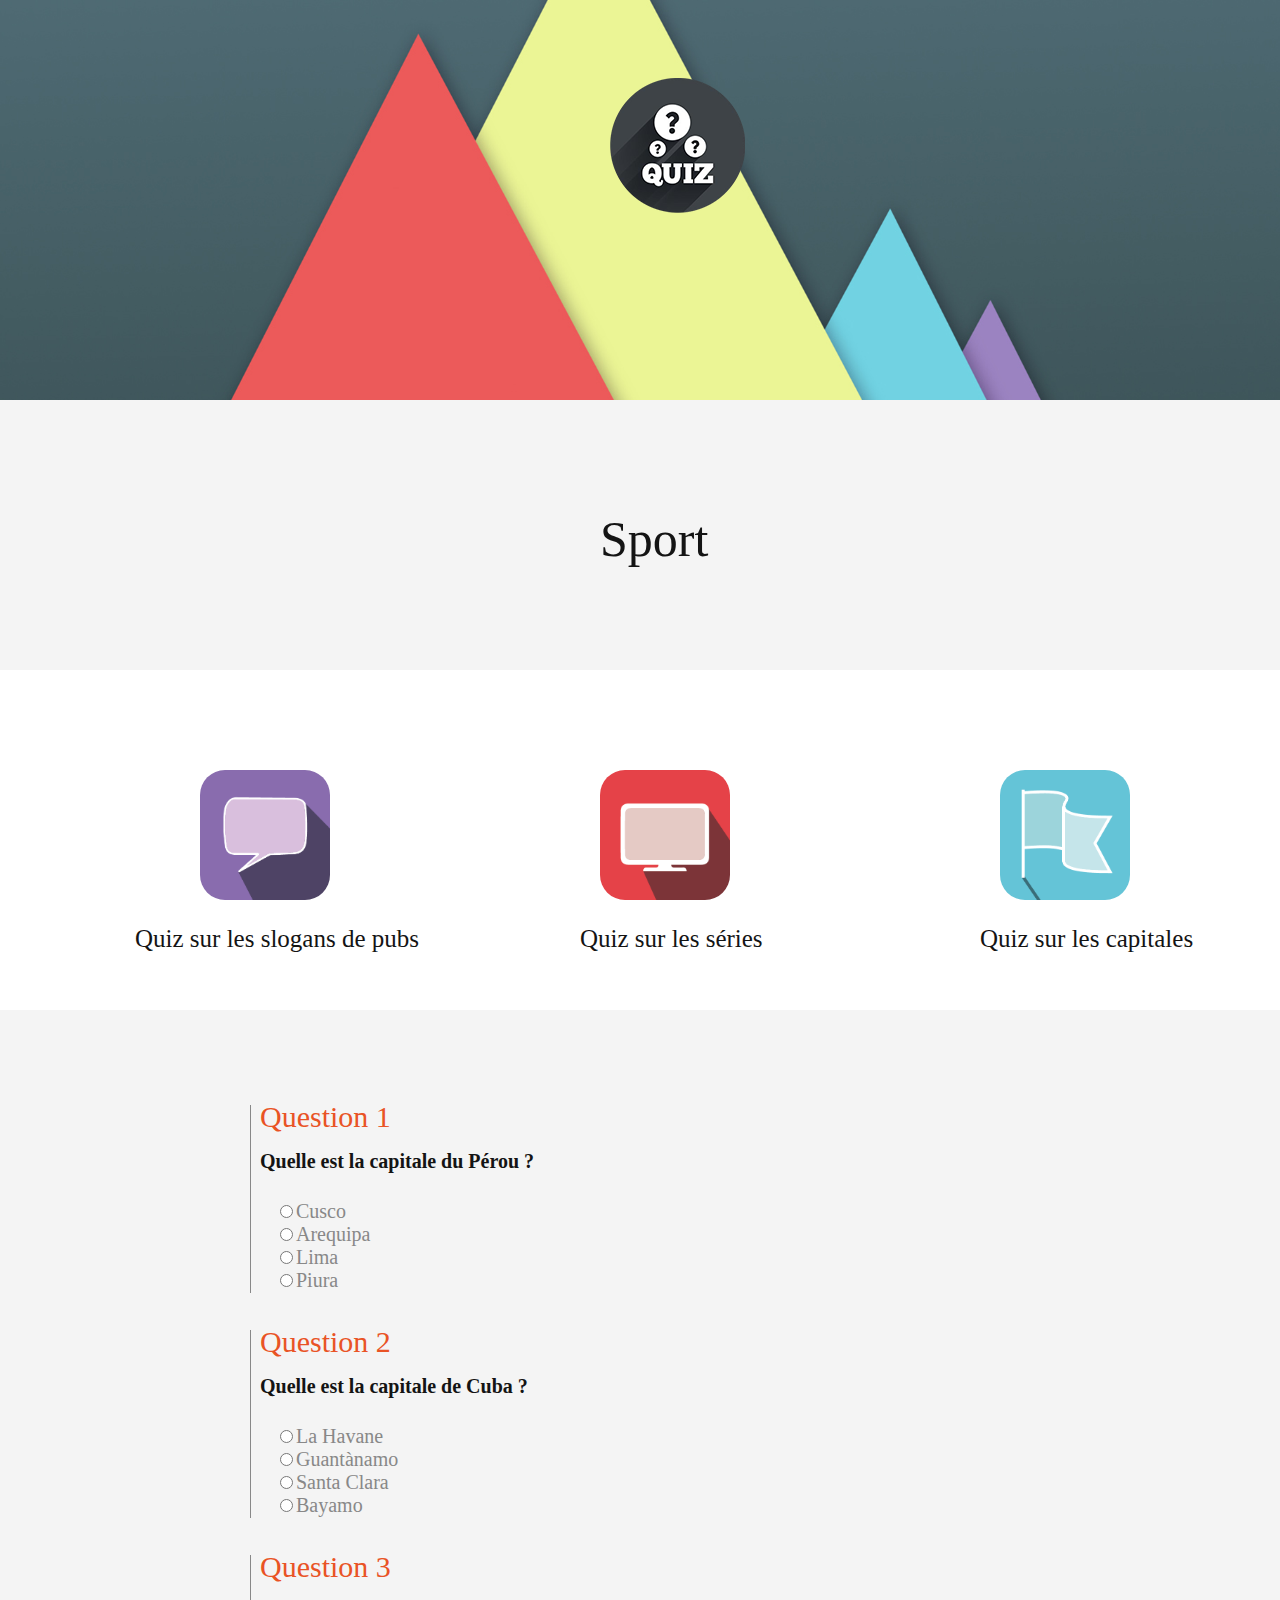
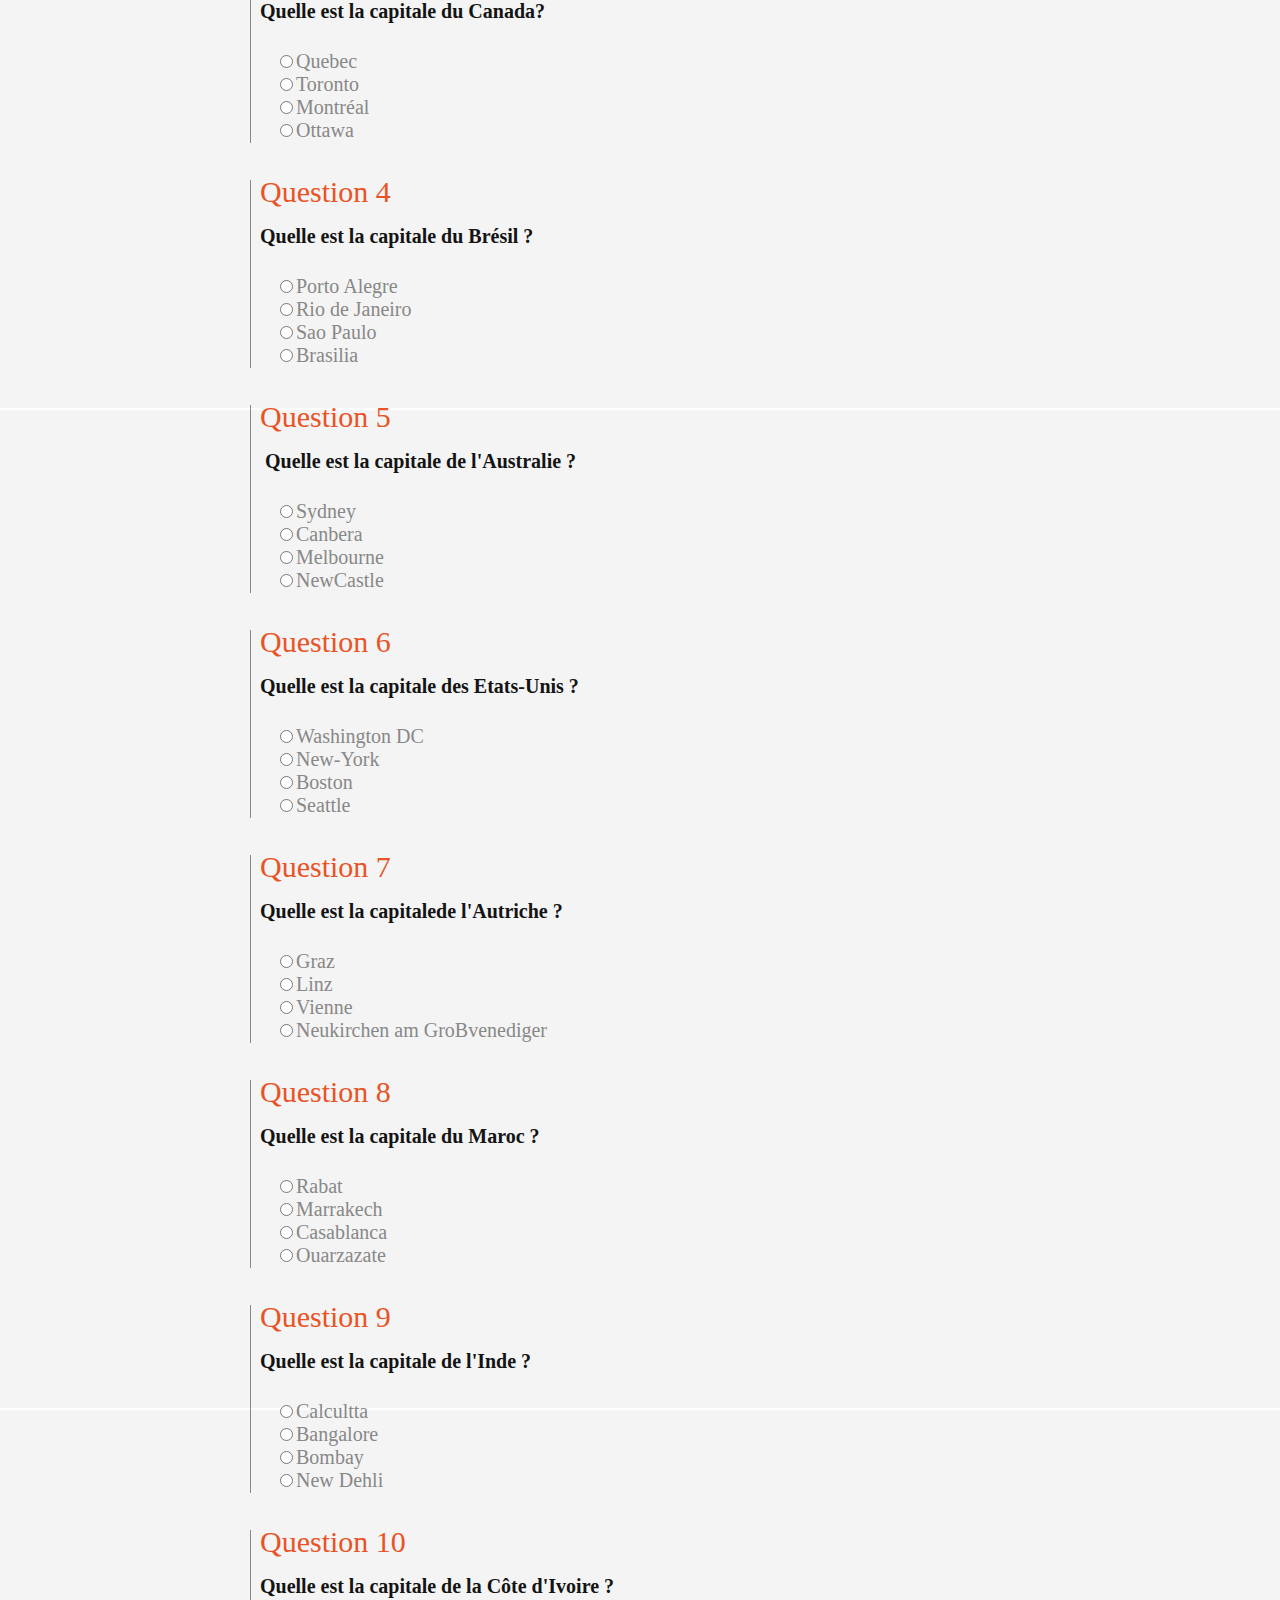
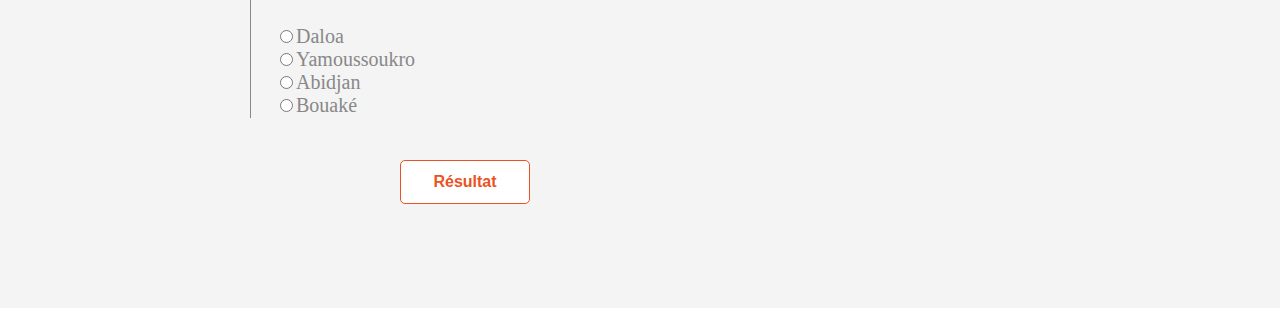
<file: quizz/quiz_html_sport.html>
<!DOCTYPE html>
<html>
	<head>
	  <link rel="stylesheet" href="sport.css" />
	  <meta charset="utf-8" />
	  <title>Quiz</title>	
		<script language="javascript">
			n = 0;
			function valider() {
			if (document.getElementById('r3').checked) {n = n+1;} 
			else {}

			if (document.getElementById('r5').checked) {n = n+1 ;}
			else {}


			if (document.getElementById('r12').checked) {n = n+1 ;}
			else {}


			if (document.getElementById('r16').checked) {n = n+1 ;}
			else {}


			if (document.getElementById('r18').checked) {n = n+1 ;}
			else {}

			if (document.getElementById('r21').checked) {n = n+1 ;}
			else {}

			if (document.getElementById('r27').checked) {n = n+1 ;}
			else {}

			if (document.getElementById('r29').checked) {n = n+1 ;}
			else {}


			if (document.getElementById('r36').checked) {n = n+1 ;}
			else {}


			if (document.getElementById('r38').checked) {n = n+1 ;alert('score : ' + n + '/10')}
			else {alert('score : ' + n + '/10') }
			}
		</script>
	</head>
		  <body>
		  
		  <SPAN style="position: absolute;top:-20px;left:0px;"><p><img src="fond1.jpg" width="1349" height="400" /></p></SPAN>
		  <SPAN style="position: absolute;top:50px;left:603px;"><p><a href="accueil.html"><img src="logo.png" class="logo" /></a></p></SPAN>
		   <SPAN style="position: absolute;top:380px;left:0px;"><p><img src="F4F4F4.png"  width="1349" height="270" /></p></SPAN>
			<SPAN style="position: absolute;top:1000px;left:0px;"><hr class="bandeau" width="1349px" size="1000px" /></SPAN>
			<SPAN style="position: absolute;top:2000px;left:0px;"><hr class="bandeau" width="1349px" size="1000px" /></SPAN>
			<SPAN style="position: absolute;top:3000px;left:0px;"><hr class="bandeau" width="1349px" size="500px" /></SPAN>
	

		  <SPAN style="position: absolute;top:460px;left:600px;"><p class="intro">Sport</p></SPAN>

	<SPAN style="position: absolute;top:0px;left:-100px;">
		<SPAN style="position: absolute;top:750px;left:300px;"><p><a href="quiz_html_slogan.html"><img src="bulle.png" class="autre" width="130" height="130" /></a></p></SPAN>
		<SPAN style="position: absolute;top:900px;left:235px;"><p class="liens">Quiz sur les slogans de pubs</p></SPAN>
		<SPAN style="position: absolute;top:750px;left:700px;"><p><a href="quiz_html_serie.html"><img src="serienico.png" class="autre" width="130" height="130" /></a></p></SPAN>
		<SPAN style="position: absolute;top:900px;left:680px;"><p class="liens">Quiz sur les séries</p></SPAN>
		<SPAN style="position: absolute;top:750px;left:1100px;"><p><a href="quiz_html_capitale.html"><img src="flagnico.png" class="autre" width="130" height="130" /></a></p></SPAN>
		<SPAN style="position: absolute;top:900px;left:1080px;"><p class="liens">Quiz sur les capitales</p></SPAN>
	</SPAN>
			
			<SPAN style="position: absolute;top:1350px;left:250px;">
		  
			<SPAN style="position: absolute;top:-500px;left:-500px;">
			
			<SPAN style="position: absolute;top:245px;left:500px;"><hr width="1px" size="190px" /></SPAN>
			<SPAN style="position: absolute;top:280px;left:510px;"><hr class="orange" width="700px" size="0.5px" /></SPAN>
			
			<SPAN style="position: absolute;top:470px;left:500px;"><hr width="1px" size="190px" /></SPAN>
			<SPAN style="position: absolute;top:505px;left:510px;"><hr class="orange" width="700px" size="0.5px" /></SPAN>
			
			<SPAN style="position: absolute;top:695px;left:500px;"><hr width="1px" size="190px" /></SPAN>
			<SPAN style="position: absolute;top:730px;left:510px;"><hr class="orange" width="700px" size="0.5px" /></SPAN>


			<SPAN style="position: absolute;top:920px;left:500px;"><hr width="1px" size="190px" /></SPAN>
			<SPAN style="position: absolute;top:955px;left:510px;"><hr class="orange" width="700px" size="0.5px" /></SPAN>

			<SPAN style="position: absolute;top:1145px;left:500px;"><hr width="1px" size="190px" /></SPAN>
			<SPAN style="position: absolute;top:1180px;left:510px;"><hr class="orange" width="700px" size="0.5px" /></SPAN>

			<SPAN style="position: absolute;top:1370px;left:500px;"><hr width="1px" size="190px" /></SPAN>
			<SPAN style="position: absolute;top:1405px;left:510px;"><hr class="orange" width="700px" size="0.5px" /></SPAN>

			<SPAN style="position: absolute;top:1595px;left:500px;"><hr width="1px" size="190px" /></SPAN>
			<SPAN style="position: absolute;top:1630px;left:510px;"><hr class="orange" width="700px" size="0.5px" /></SPAN>

			<SPAN style="position: absolute;top:1820px;left:500px;"><hr width="1px" size="190px" /></SPAN>
			<SPAN style="position: absolute;top:1855px;left:510px;"><hr class="orange" width="700px" size="0.5px" /></SPAN>

			<SPAN style="position: absolute;top:2045px;left:500px;"><hr width="1px" size="190px" /></SPAN>
			<SPAN style="position: absolute;top:2080px;left:510px;"><hr class="orange" width="700px" size="0.5px" /></SPAN>

			<SPAN style="position: absolute;top:2270px;left:500px;"><hr width="1px" size="190px" /></SPAN>
			<SPAN style="position: absolute;top:2305px;left:510px;"><hr class="orange" width="700px" size="0.5px" /></SPAN>
			</SPAN>

			<div class="ensemble">
			 <SPAN style="position: absolute;top:-250px;left:10px;"><div class="numero">Question 1</div></SPAN>
		  <SPAN style="position: absolute;top:-200px;left:10px;"><div class="question">Quelle est la capitale du Pérou ?</div></SPAN>
			<SPAN style="position: absolute;top:-150px;left:25px;">
				<input name="q1" id="r1" type="radio"><label for="r1">Cusco</label><br>
				<input name="q1" id="r2" type="radio"><label for="r2">Arequipa</label><br>
				<input name="q1" id="r3" type="radio"><label for="r3">Lima</label><br>
				<input name="q1" id="r4" type="radio"><label for="r4">Piura</label>
				 </SPAN>
             </div>
			
			<SPAN style="position: absolute;top:-25px;left:10px;"><div class="numero">Question 2</div></SPAN>
			<SPAN style="position: absolute;top:25px;left:10px;"><div class="question">Quelle est la capitale de Cuba ?</div></SPAN>
				<SPAN style="position: absolute;top:75px;left:25px;">
					<input name="q2" id="r5" type="radio"><label for="r5">La Havane</label><br>
					<input name="q2" id="r6" type="radio"><label for="r6">Guantànamo</label><br>
					<input name="q2" id="r7" type="radio"><label for="r7">Santa Clara</label><br>
					<input name="q2" id="r8" type="radio"><label for="r8">Bayamo</label>
				</SPAN>
            
            	<SPAN style="position: absolute;top:200px;left:10px;"><div class="numero">Question 3</div></SPAN>
				<SPAN style="position: absolute;top:250px;left:10px;"><div class="question">Quelle est la capitale du Canada?</div></SPAN>
				<SPAN style="position: absolute;top:300px;left:25px;">  
					<input name="q3" id="r9" type="radio"><label for="r9">Quebec</label><br>
					<input name="q3" id="r10" type="radio"><label for="r10">Toronto</label><br>
					<input name="q3" id="r11" type="radio"><label for="r11">Montréal</label><br>
					<input name="q3" id="r12" type="radio"><label for="r12">Ottawa</label>
				</SPAN>
		 			
				<SPAN style="position: absolute;top:425px;left:10px;"><div class="numero">Question 4</div></SPAN>
				<SPAN style="position: absolute;top:475px;left:10px;"><div class="question">Quelle est la capitale du Brésil ?</div></SPAN>
				<SPAN style="position: absolute;top:525px;left:25px;">
					<input name="q4" id="r13" type="radio"><label for="r13">Porto Alegre</label><br>
					<input name="q4" id="r14" type="radio"><label for="r14">Rio de Janeiro</label><br>
					<input name="q4" id="r15" type="radio"><label for="r15">Sao Paulo</label><br>
					<input name="q4" id="r16" type="radio"><label for="r16">Brasilia</label>
				</SPAN>
				
				<SPAN style="position: absolute;top:650px;left:10px;"><div class="numero">Question 5</div></SPAN>
				<SPAN style="position: absolute;top:700px;left:15px;"><div class="question">Quelle est la capitale de l'Australie ?</div></SPAN>
				<SPAN style="position: absolute;top:750px;left:25px;">
					<input name="q5" id="r17" type="radio"><label for="r17">Sydney</label><br>
					<input name="q5" id="r18" type="radio"><label for="r18">Canbera</label><br>
					<input name="q5" id="r19" type="radio"><label for="r19">Melbourne</label><br>
					<input name="q5" id="r20" type="radio"><label for="r20">NewCastle</label>
				</SPAN>
				
				<SPAN style="position: absolute;top:875px;left:10px;"><div class="numero">Question 6</div></SPAN>
				<SPAN style="position: absolute;top:925px;left:10px;"><div class="question">Quelle est la capitale des Etats-Unis ?</div></SPAN>
				<SPAN style="position: absolute;top:975px;left:25px;">
					<input name="q6" id="r21" type="radio"><label for="r21">Washington DC</label><br>
					<input name="q6" id="r22" type="radio"><label for="r22">New-York</label><br>
					<input name="q6" id="r23" type="radio"><label for="r23">Boston</label><br>
					<input name="q6" id="r24" type="radio"><label for="r24">Seattle</label>
				</SPAN>

				<SPAN style="position: absolute;top:1100px;left:10px;"><div class="numero">Question 7</div></SPAN>
				<SPAN style="position: absolute;top:1150px;left:10px;"><div class="question">Quelle est la capitalede l'Autriche ?</div></SPAN>
				<SPAN style="position: absolute;top:1200px;left:25px;">
					<input name="q7" id="r25" type="radio"><label for="r25">Graz</label><br>
					<input name="q7" id="r26" type="radio"><label for="r26">Linz</label><br>
					<input name="q7" id="r27" type="radio"><label for="r27">Vienne</label><br>
					<input name="q7" id="r28" type="radio"><label for="r28">Neukirchen am GroBvenediger</label>
				</SPAN>
			
				<SPAN style="position: absolute;top:1325px;left:10px;"><div class="numero">Question 8</div></SPAN>
				<SPAN style="position: absolute;top:1375px;left:10px;"><div class="question">Quelle est la capitale du Maroc ?</div></SPAN>
				<SPAN style="position: absolute;top:1425px;left:25px;">
					<input name="q8" id="r29" type="radio"><label for="r29">Rabat</label><br>
					<input name="q8" id="r30" type="radio"><label for="r30">Marrakech</label><br>
					<input name="q8" id="r31" type="radio"><label for="r31">Casablanca</label><br>
					<input name="q8" id="r32" type="radio"><label for="r32">Ouarzazate</label>
				</SPAN>
			
				<SPAN style="position: absolute;top:1550px;left:10px;"><div class="numero">Question 9</div></SPAN>
				<SPAN style="position: absolute;top:1600px;left:10px;"><div class="question">Quelle est la capitale de l'Inde ?</div></SPAN>
				<SPAN style="position: absolute;top:1650px;left:25px;">
					<input name="q9" id="r33" type="radio"><label for="r33">Calcultta</label><br>
					<input name="q9" id="r34" type="radio"><label for="r34">Bangalore</label><br>
					<input name="q9" id="r35" type="radio"><label for="r35">Bombay</label><br>
					<input name="q9" id="r36" type="radio"><label for="r36">New Dehli</label>
				</SPAN>
			
				<SPAN style="position: absolute;top:1775px;left:10px;"><div class="numero">Question 10</div></SPAN>
				<SPAN style="position: absolute;top:1825px;left:10px;"><div class="question">Quelle est la capitale de la Côte d'Ivoire ?</div></SPAN>
				<SPAN style="position: absolute;top:1875px;left:25px;">
					<input name="q10" id="r37" type="radio"><label for="r37">Daloa</label><br>
					<input name="q10" id="r38" type="radio"><label for="r38">Yamoussoukro</label><br>
					<input name="q10" id="r39" type="radio"><label for="r39">Abidjan</label><br>
					<input name="q10" id="r40" type="radio"><label for="r40">Bouaké</label>
				</SPAN>
				<br>
			
			<SPAN style="position: absolute;top:2010px;left:150px;"><div><a href="correction_sport.html" style="text-decoration:none"><input class="bouton" type="button" onClick="valider()" value="Résultat"></a></div></SPAN>
			</SPAN>
			s
			<br>
			<br>
			<br>
			<br>
			

			







		</body>
</html>
</file>
<file: quizz/accueil.css>
html
{
	background-color: rgb(255, 255, 255);
	font-size: 20px;
	font-family:Times;
	color: rgb(136,136,136);


}

body
{
	white-space:nowrap;
}

.intro
{
	font-size: 50px;
	color: rgb(20,20,20);
	font-family:Times;

}
.bandeau
{
	background-color: rgb(244,244,244);
	border: 0px;
}

.logo:hover
{

   
    transition: 350ms;
    transform: scale(1.2);
    
}

.autre
{
	border-radius: 25px;
	transform: scale(1.5);
}
.autre:hover
{
    
   box-shadow: 10px 10px 5px #888888;
    transition: 350ms;
    transform: scale(1.8);
    
}

.liens
{
	
	font-size: 25px;
	color: rgb(20,20,20);
	font-family:Times;
}




hr{
		background-color: rgb(136,136,136);
	border: 0px;
}
</file>
<file: quizz/correction.css>
html
{
	background-color: rgb(255, 255, 255);
	font-size: 20px;
	font-family:Times;
	color: rgb(136,136,136);


}

.blanc
{
	color:rgb(255, 255, 255);
}
body
{
	white-space:nowrap;
}

.intro
{
	font-size: 50px;
	color: rgb(20,20,20);
	font-family:Times;

}


.logo:hover
{

   
    transition: 350ms;
    transform: scale(1.2);
    
}

.autre
{
	border-radius: 25px
}
.autre:hover
{

   box-shadow: 10px 10px 5px #888888;
    transition: 350ms;
    transform: scale(1.2);
    
}


.question
{
	font-weight: bold;
	color:rgb(20,20,20);
	text-align: justify;
	
}

.bouton
{
padding:12px 0 12px 0;
	font:Bold 16px Arial;
	background:rgb(255, 255, 255);
	width:130px;
	border-radius:5px;
	border:1px solid rgb(0,205,0);
	color: rgb(0,205,0);
	text-decoration:none;
}

.bouton:hover
{
padding:12px 0 12px 0;
	font:Bold 16px Arial;
	background:rgb(0,205,0);
	width:130px;
	border-radius:5px;
	border:1px solid rgb(0,205,0);
	color: rgb(255, 255, 255);
	transition: 550ms;
}



.ok
{
	color:rgb(0,205,0);
}


.liens
{
	font-size: 25px;
	color: rgb(20,20,20);
	font-family:Times;
}

.numero
{	

	font-size: 30px;
	color:rgb(0,205,0);
	
}

.orange
{
	background-color: rgb(0,205,0);
	border: 0px;
}

hr{
		background-color: rgb(136,136,136);
	border: 0px;
}
</file>
<file: quizz/capitale.css>
html
{
	background-color: rgb(255, 255, 255);
	font-size: 20px;
	font-family:Times;
	color: rgb(136,136,136);


}

body
{
	white-space:nowrap;
}

.intro
{
	font-size: 50px;
	color: rgb(20,20,20);
	font-family:Times;

}
.bandeau
{
	background-color: rgb(244,244,244);
	border: 0px;
}

.logo:hover
{

   
    transition: 350ms;
    transform: scale(1.2);
    
}

.autre
{
	border-radius: 25px
}
.autre:hover
{

   box-shadow: 10px 10px 5px #888888;
    transition: 350ms;
    transform: scale(1.2);
    
}


.question
{
	font-weight: bold;
	color:rgb(20,20,20);
	text-align: justify;
	
}


input[type=radio]:checked + label {
    font-weight: bold;

}

.bouton
{
padding:12px 0 12px 0;
	font:Bold 16px Arial;
	background:rgb(255, 255, 255);
	width:130px;
	border-radius:5px;
	border:1px solid rgb(233,83,37);
	color: rgb(233,83,37);
	text-decoration:none;
}

.bouton:hover
{
padding:12px 0 12px 0;
	font:Bold 16px Arial;
	background:rgb(233,83,37);
	width:130px;
	border-radius:5px;
	border:1px solid rgb(233,83,37);
	color: rgb(255, 255, 255);
	transition: 550ms;
}


.liens
{
	font-size: 25px;
	color: rgb(20,20,20);
	font-family:Times;
}

.numero
{	

	font-size: 30px;
	color:rgb(233,83,37);
	
}

.orange
{
	background-color: rgb(233,83,37);
	border: 0px;
}

hr{
		background-color: rgb(136,136,136);
	border: 0px;
}
</file>
<file: quizz/serie.css>
html
{
	background-color: rgb(255, 255, 255);
	font-size: 20px;
	font-family:Times;
	color: rgb(136,136,136);


}

body
{
	white-space:nowrap;
}

.intro
{
	font-size: 50px;
	color: rgb(20,20,20);
	font-family:Times;

}
.bandeau
{
	background-color: rgb(244,244,244);
	border: 0px;
}

.logo:hover
{

   
    transition: 350ms;
    transform: scale(1.2);
    
}

.autre
{
	border-radius: 25px
}
.autre:hover
{

   box-shadow: 10px 10px 5px #888888;
    transition: 350ms;
    transform: scale(1.2);
    
}


.question
{
	font-weight: bold;
	color:rgb(20,20,20);
	text-align: justify;
	
}


input[type=radio]:checked + label {
    font-weight: bold;

}

.bouton
{
padding:12px 0 12px 0;
	font:Bold 16px Arial;
	background:rgb(255, 255, 255);
	width:130px;
	border-radius:5px;
	border:1px solid rgb(233,83,37);
	color: rgb(233,83,37);
	text-decoration:none;
}

.bouton:hover
{
padding:12px 0 12px 0;
	font:Bold 16px Arial;
	background:rgb(233,83,37);
	width:130px;
	border-radius:5px;
	border:1px solid rgb(233,83,37);
	color: rgb(255, 255, 255);
	transition: 550ms;
}


.liens
{
	font-size: 25px;
	color: rgb(20,20,20);
	font-family:Times;
}

.numero
{	

	font-size: 30px;
	color:rgb(233,83,37);
	
}

.orange
{
	background-color: rgb(233,83,37);
	border: 0px;
}

hr{
		background-color: rgb(136,136,136);
	border: 0px;
}
</file>
<file: quizz/slogan.css>
html
{
	background-color: rgb(255, 255, 255);
	font-size: 20px;
	font-family:Times;
	color: rgb(136,136,136);


}

body
{
	white-space:nowrap;
}

.intro
{
	font-size: 50px;
	color: rgb(20,20,20);
	font-family:Times;

}
.bandeau
{
	background-color: rgb(244,244,244);
	border: 0px;
}

.logo:hover
{

   
    transition: 350ms;
    transform: scale(1.2);
    
}

.autre
{
	border-radius: 25px
}
.autre:hover
{

   box-shadow: 10px 10px 5px #888888;
    transition: 350ms;
    transform: scale(1.2);
    
}


.question
{
	font-weight: bold;
	color:rgb(20,20,20);
	text-align: justify;
	
}


input[type=radio]:checked + label {
    font-weight: bold;

}

.bouton
{
padding:12px 0 12px 0;
	font:Bold 16px Arial;
	background:rgb(255, 255, 255);
	width:130px;
	border-radius:5px;
	border:1px solid rgb(233,83,37);
	color: rgb(233,83,37);
	text-decoration:none;
}

.bouton:hover
{
padding:12px 0 12px 0;
	font:Bold 16px Arial;
	background:rgb(233,83,37);
	width:130px;
	border-radius:5px;
	border:1px solid rgb(233,83,37);
	color: rgb(255, 255, 255);
	transition: 550ms;
}


.liens
{
	font-size: 25px;
	color: rgb(20,20,20);
	font-family:Times;
}

.numero
{	

	font-size: 30px;
	color:rgb(233,83,37);
	
}

.orange
{
	background-color: rgb(233,83,37);
	border: 0px;
}

hr{
		background-color: rgb(136,136,136);
	border: 0px;
}
</file>
<file: quizz/sport.css>
html
{
	background-color: rgb(255, 255, 255);
	font-size: 20px;
	font-family:Times;
	color: rgb(136,136,136);


}

body
{
	white-space:nowrap;
}

.intro
{
	font-size: 50px;
	color: rgb(20,20,20);
	font-family:Times;

}
.bandeau
{
	background-color: rgb(244,244,244);
	border: 0px;
}

.logo:hover
{

   
    transition: 350ms;
    transform: scale(1.2);
    
}

.autre
{
	border-radius: 25px
}
.autre:hover
{

   box-shadow: 10px 10px 5px #888888;
    transition: 350ms;
    transform: scale(1.2);
    
}


.question
{
	font-weight: bold;
	color:rgb(20,20,20);
	text-align: justify;
	
}


input[type=radio]:checked + label {
    font-weight: bold;

}

.bouton
{
padding:12px 0 12px 0;
	font:Bold 16px Arial;
	background:rgb(255, 255, 255);
	width:130px;
	border-radius:5px;
	border:1px solid rgb(233,83,37);
	color: rgb(233,83,37);
	text-decoration:none;
}

.bouton:hover
{
padding:12px 0 12px 0;
	font:Bold 16px Arial;
	background:rgb(233,83,37);
	width:130px;
	border-radius:5px;
	border:1px solid rgb(233,83,37);
	color: rgb(255, 255, 255);
	transition: 550ms;
}


.liens
{
	font-size: 25px;
	color: rgb(20,20,20);
	font-family:Times;
}

.numero
{	

	font-size: 30px;
	color:rgb(233,83,37);
	
}

.orange
{
	background-color: rgb(233,83,37);
	border: 0px;
}

hr{
		background-color: rgb(136,136,136);
	border: 0px;
}
</file>
